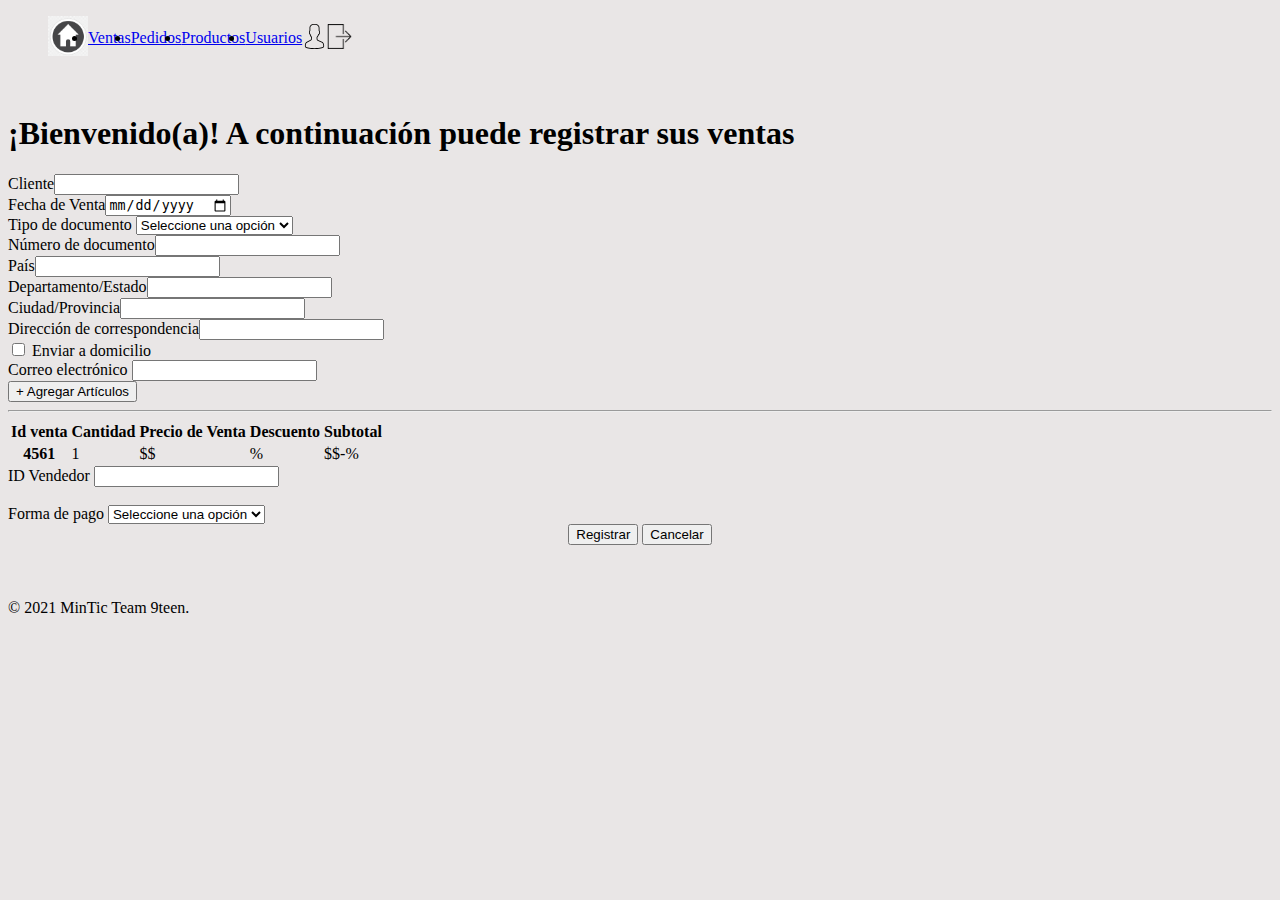
<file: Sprint2/index.html>
<!DOCTYPE html>
<html lang="es">
<head>
    <meta charset="UTF-8">
    <meta http-equiv="X-UA-Compatible" content="IE=edge">
    <meta name="viewport" content="width=device-width, initial-scale=1.0">
    <link href="https://cdn.jsdelivr.net/npm/bootstrap@5.1.1/dist/css/bootstrap.min.css" rel="stylesheet" integrity="sha384-F3w7mX95PdgyTmZZMECAngseQB83DfGTowi0iMjiWaeVhAn4FJkqJByhZMI3AhiU" crossorigin="anonymous">
    <script src="https://cdn.jsdelivr.net/npm/bootstrap@5.1.1/dist/js/bootstrap.bundle.min.js" integrity="sha384-/bQdsTh/da6pkI1MST/rWKFNjaCP5gBSY4sEBT38Q/9RBh9AH40zEOg7Hlq2THRZ" crossorigin="anonymous"></script>
    <script src="https://cdn.jsdelivr.net/npm/@popperjs/core@2.9.3/dist/umd/popper.min.js" integrity="sha384-W8fXfP3gkOKtndU4JGtKDvXbO53Wy8SZCQHczT5FMiiqmQfUpWbYdTil/SxwZgAN" crossorigin="anonymous"></script>
    <script src="https://cdn.jsdelivr.net/npm/bootstrap@5.1.1/dist/js/bootstrap.min.js" integrity="sha384-skAcpIdS7UcVUC05LJ9Dxay8AXcDYfBJqt1CJ85S/CFujBsIzCIv+l9liuYLaMQ/" crossorigin="anonymous"></script>
    <link rel="stylesheet" type="text/css" href="css/style.css">
    <title>MarketPlace</title>
</head>
<body>
    <header>
        <div class=" bg-dark text-white">
          <div class="container align-content-end justify-content-end">
            <ul class="nav col-12 col-lg-auto my-2 justify-content-end my-md-0 text-small">
              <div class="btn btn-lg btn-dark">
                <a  href="index.html" ><img src="img/Iconos/home.png" width="40" height="40" class=rounded >                   
                </a>                 
              </div>
              <li>
                <a href="ventas.html" class="nav-link text-white">
                  <font style="vertical-align: inherit;"><font style="vertical-align: inherit;">
                  Ventas  
                </font></font></a>
              </li>
              <li>
                <a href="#" class="nav-link text-muted">
                  <font style="vertical-align: inherit;"><font style="vertical-align: inherit;">
                  Pedidos
                </font></font></a>
              </li>
              <li>
                <a href="productos.html" class="nav-link text-white">
                  <font style="vertical-align: inherit;"><font style="vertical-align: inherit;">
                  Productos
                </font></font></a>
              </li>
              <li>
                <a href="usuarios.html" class="nav-link text-white">
                  <font style="vertical-align: inherit;"><font style="vertical-align: inherit;">
                  Usuarios
                </font></font></a>
              </li>
              <div class="btn btn-lg btn-dark">
                <a class="btn btn-light text-dark me-2" href="inicioSesionAdmVend.html" ><img src="img/149086-essential-set/svg/user.svg" width="25" height="25" >                   
                </a>                 
              </div>
              <div class="btn btn-lg btn-dark">
                <a class="btn btn-light text-dark me-2" href="https://www.youtube.com/watch?v=dQw4w9WgXcQ" ><img src="img/149086-essential-set/png/exit.png" width="25" height="25" >                   
                </a>                 
              </div>
              </ul>
            </div>
        </div>
        <br>
        <div class="container col-md-7">
          <h1 class="h3 mb-3 fw-normal">¡Bienvenido(a)! A continuación puede registrar sus ventas</h1>
            <form>
              <div class="mb-3">
                  <div class="row">
                      <div class="col">
                          <label for="formGroupExampleInput" class="form-label">Cliente</label><input type="text" class="form-control" id="formGroupExampleInput" placeholder="">
                      </div>
                      <div class="col">
                          <label for="formGroupExampleInput" class="form-label">Fecha de Venta</label><input type="date" class="form-control" id="formGroupExampleInput" placeholder="">
                      </div>
                  </div>
                  <div class="row">
                      <div class="col">
                          <label for="formGroupExampleInput" class="form-label">Tipo de documento</label>
                          <select class="form-select" aria-label="Default select">
                              <option selected>Seleccione una opción</option>
                              <option value="1">Cédula de ciudadanía</option>
                              <option value="2">NIT</option>
                              <option value="3">Cédula de extranjería</option>
                              <option value="3">Pasaporte</option>
                            </select>
                      </div>
                      <div class="col">
                          <label for="formGroupInput" class="form-label">Número de documento</label><input type="number" class="form-control" id="formGroupInput" placeholder="">
                      </div>
                  </div>
                  <div class="row">
                      <div class="col">
                          <label for="formGroupInput" class="form-label">País</label><input type="text" class="form-control" id="formGroupInput" placeholder="">
                      </div>
                      <div class="col">
                          <label for="formGroupInput" class="form-label">Departamento/Estado</label><input type="text" class="form-control" id="formGroupInput" placeholder="">
                      </div>
                      <div class="col">
                          <label for="formGroupInput" class="form-label">Ciudad/Provincia</label><input type="text" class="form-control" id="formGroupInput" placeholder="">
                      </div>
                  </div>
                  <label for="formGroupInput" class="form-label">Dirección de correspondencia</label><input type="text" class="form-control" id="formGroupInput" placeholder="">
                </div>
                <div class="mb-3 form-check">
                  <input type="checkbox" class="form-check-input" id="Check1">
                  <label class="form-check-label" for="Check1">Enviar a domicilio</label>
                </div>
                <label for="Email1" class="form-label">Correo electrónico</label>
                <input type="email" class="form-control" id="Email1" aria-describedby="emailHelp">
                <br>
              
                  <button type="submit" class="btn btn-dark">+ Agregar Artículos</button>
                <br>
                <hr>
                  <div class="container col-12"> 
                    <table class="table">
                      <thead>
                        <tr>
                          <th scope="col">Id venta</th>
                          <th scope="col">Cantidad</th>
                          <th scope="col">Precio de Venta</th>
                          <th scope="col">Descuento</th>
                          <th scope="col">Subtotal</th>
                        </tr>
                      </thead>
                      <tbody>
                        <tr>
                          <th scope="row">4561</th>
                          <td>1</td>
                          <td>$$</td>
                          <td>%</td>
                          <td>$$-%</td>
                        </tr>
                        </tbody>
                    </table>
    
                  </div>
                 
     
                          <div class="container mb-3 col-6">
                              <div class="row">
                                  <div class="col">
                                      <label for="InputPassword1" class="form-label">ID Vendedor</label>
                                      <input type="password" class="form-control" id="InputPassword1">
                                      
                                  </div><br>
                                  <div class="row">
                                    <div class="col">
                                        <label for="formGroupExampleInput" class="form-label">Forma de pago</label>
                                        <select class="form-select" aria-label="Default select">
                                            <option selected>Seleccione una opción</option>
                                            <option value="1">Tarjeta de Crédito</option>
                                            <option value="2">Efectivo</option>
                                            <option value="3">Crédito</option>
                                            <option value="3">PSE</option>
                                          </select>
                                    </div>
                              </div>
                          <!--<div class="mb-3 form-check">
                            <input type="checkbox" class="form-check-input" id="Check1">
                            <label class="form-check-label" for="Check1">Enviar a domicilio</label>!-->
                          </div>
                          <div class="col-md-3"></div>                            
                          </div>
                          <center>
                              <button type="submit" class="btn btn-dark">Registrar</button>
                              <button type="submit" class="btn btn-dark">Cancelar</button>
                          </center>
                           
              </div>
              <br>
              
              
                      <br><br>
                      <div class="row">
                        <div class="col-md-12">  
                          <footer class="d-flex flex-wrap justify-content-center align-items-center">
                            <div class="d-flex align-items-center">
                            <span class="text-muted">© 2021 MinTic Team 9teen.</span>
                            </div>
                          </footer>
                        </div> 
                      </div>  
                      
</body>
</html>
</file>
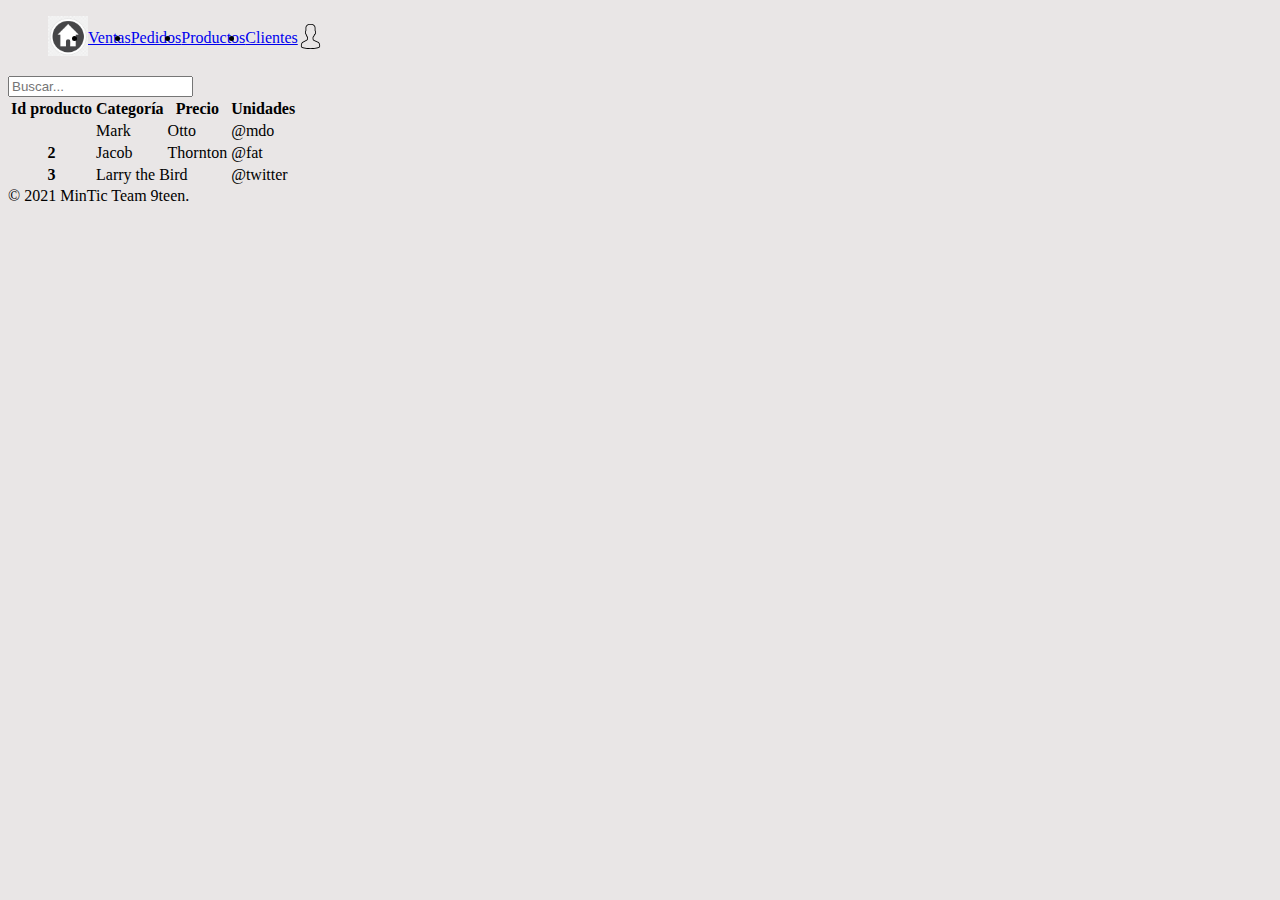
<file: Sprint2/clientes.html>
<!DOCTYPE html>
<html lang="en">
<head>
    <meta charset="UTF-8">
    <meta http-equiv="X-UA-Compatible" content="IE=edge">
    <meta name="viewport" content="width=device-width, initial-scale=1.0">
    <title>Document</title>
    <link href="https://cdn.jsdelivr.net/npm/bootstrap@5.1.1/dist/css/bootstrap.min.css" rel="stylesheet" integrity="sha384-F3w7mX95PdgyTmZZMECAngseQB83DfGTowi0iMjiWaeVhAn4FJkqJByhZMI3AhiU" crossorigin="anonymous">
    <script src="https://cdn.jsdelivr.net/npm/bootstrap@5.1.1/dist/js/bootstrap.bundle.min.js" integrity="sha384-/bQdsTh/da6pkI1MST/rWKFNjaCP5gBSY4sEBT38Q/9RBh9AH40zEOg7Hlq2THRZ" crossorigin="anonymous"></script>
    <script src="https://cdn.jsdelivr.net/npm/@popperjs/core@2.9.3/dist/umd/popper.min.js" integrity="sha384-W8fXfP3gkOKtndU4JGtKDvXbO53Wy8SZCQHczT5FMiiqmQfUpWbYdTil/SxwZgAN" crossorigin="anonymous"></script>
    <script src="https://cdn.jsdelivr.net/npm/bootstrap@5.1.1/dist/js/bootstrap.min.js" integrity="sha384-skAcpIdS7UcVUC05LJ9Dxay8AXcDYfBJqt1CJ85S/CFujBsIzCIv+l9liuYLaMQ/" crossorigin="anonymous"></script>
    <link rel="stylesheet" type="text/css" href="css/style.css">
</head>
<body>
      <header>
          <div class=" bg-dark text-white">
            <div class="container align-content-end justify-content-end">
              <ul class="nav col-12 col-lg-auto my-2 justify-content-end my-md-0 text-small">
                <div class="btn btn-lg btn-dark">
                  <a  href="index.html" ><img src="img/Iconos/home.png" width="40" height="40" class=rounded >                   
                  </a>                 
                </div>
                <li>
                  <a href="ventas.html" class="nav-link text-white">
                    <font style="vertical-align: inherit;"><font style="vertical-align: inherit;">
                    Ventas  
                  </font></font></a>
                </li>
                <li>
                  <a href="#" class="nav-link text-muted">
                    <font style="vertical-align: inherit;"><font style="vertical-align: inherit;">
                    Pedidos
                  </font></font></a>
                </li>
                <li>
                  <a href="productos.html" class="nav-link text-white">
                    <font style="vertical-align: inherit;"><font style="vertical-align: inherit;">
                    Productos
                  </font></font></a>
                </li>
                <li>
                  <a href="clientes.html" class="nav-link text-white">
                    <font style="vertical-align: inherit;"><font style="vertical-align: inherit;">
                    Clientes
                  </font></font></a>
                </li>
                <div class="btn btn-lg btn-dark">
                  <a class="btn btn-light text-dark me-2" href="inicioSesionAdmVend.html" ><img src="img/149086-essential-set/svg/user.svg" width="25" height="25" >                   
                  </a>                 
                </div>

                </ul>
              </div>
          </div>
          <div class="px-3 py-2 border-bottom mb-3">
            <div class="container d-flex flex-wrap justify-content-md-start">
              <form class="col-12 col-lg-auto mb-2 mb-lg-0 me-lg-auto">
                <input type="search" class="mark-filter" placeholder="Buscar...">
              </form>
            </div>
          </div>
        </header>
        <div class="container">
          <table class="table table-dark table-borderless">
              <thead>
                  <tr>
                    <th scope="col">Id producto</th>
                    <th scope="col">Categoría</th>
                    <th scope="col">Precio</th>
                    <th scope="col">Unidades</th>
                  </tr>
                </thead>
                <tbody>
                  <tr>
                    <th scope="row" input="text"></th>
                    <td>Mark</td>
                    <td>Otto</td>
                    <td>@mdo</td>
                  </tr>
                  <tr>
                    <th scope="row">2</th>
                    <td>Jacob</td>
                    <td>Thornton</td>
                    <td>@fat</td>
                  </tr>
                  <tr>
                    <th scope="row">3</th>
                    <td colspan="2">Larry the Bird</td>
                    <td>@twitter</td>
                  </tr>
                </tbody>
            </table>
        </div>
        <div class="row">
          <div class="col-md-12">  
            <footer class="d-flex flex-wrap justify-content-center align-items-center">
              <div class="d-flex align-items-center">
              <span class="text-muted">© 2021 MinTic Team 9teen.</span>
              </div>
            </footer>
          </div> 
        </div> 
</body>
</html>
</file>
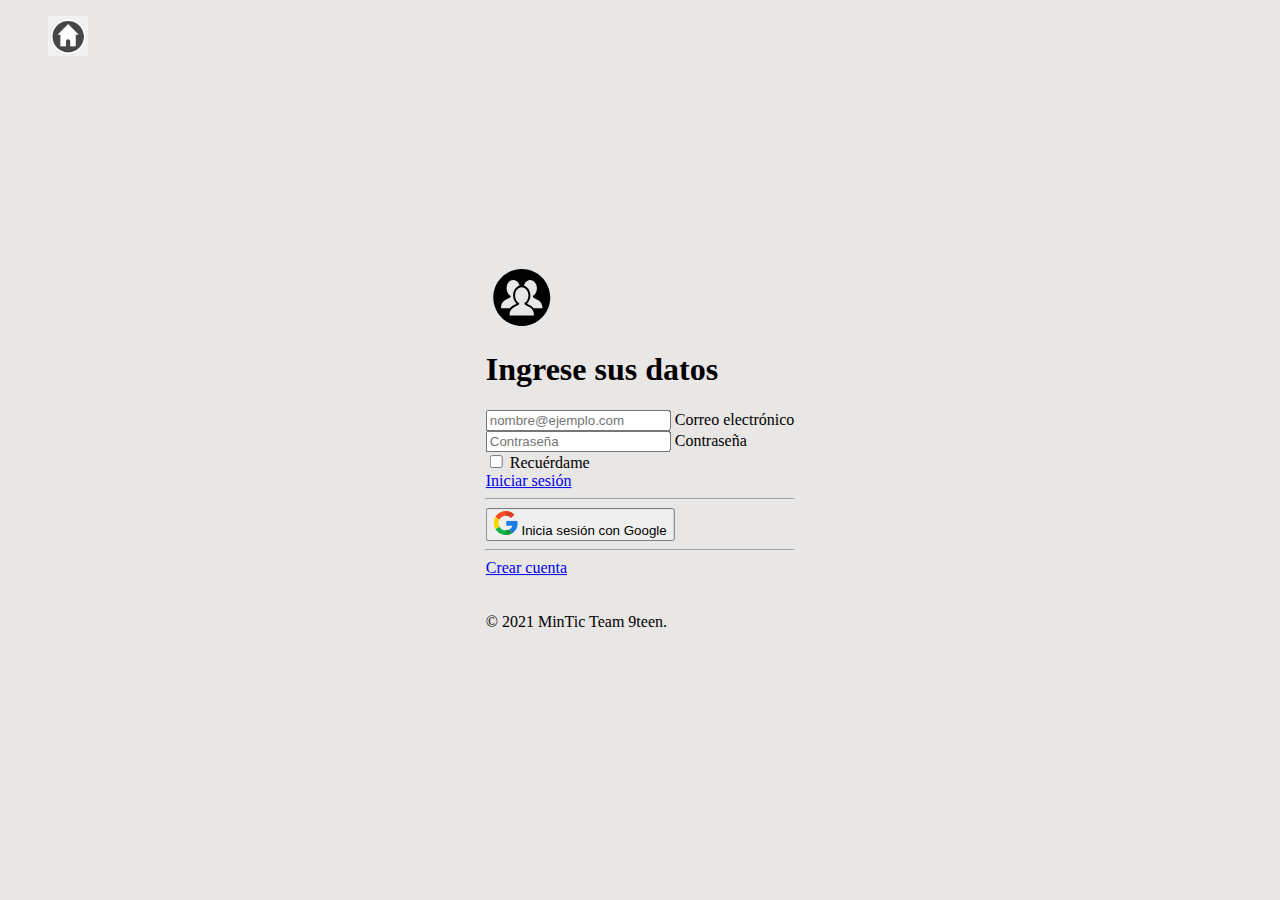
<file: Sprint2/inicioSesionAdmVend.html>
<!DOCTYPE html>
<html lang="es">
<head>
    <meta charset="UTF-8">
    <meta http-equiv="X-UA-Compatible" content="IE=edge">
    <meta name="viewport" content="width=device-width, initial-scale=1.0">
    <link href="https://cdn.jsdelivr.net/npm/bootstrap@5.1.1/dist/css/bootstrap.min.css" rel="stylesheet" integrity="sha384-F3w7mX95PdgyTmZZMECAngseQB83DfGTowi0iMjiWaeVhAn4FJkqJByhZMI3AhiU" crossorigin="anonymous">
    <script src="https://cdn.jsdelivr.net/npm/bootstrap@5.1.1/dist/js/bootstrap.bundle.min.js" integrity="sha384-/bQdsTh/da6pkI1MST/rWKFNjaCP5gBSY4sEBT38Q/9RBh9AH40zEOg7Hlq2THRZ" crossorigin="anonymous"></script>
    <script src="https://cdn.jsdelivr.net/npm/@popperjs/core@2.9.3/dist/umd/popper.min.js" integrity="sha384-W8fXfP3gkOKtndU4JGtKDvXbO53Wy8SZCQHczT5FMiiqmQfUpWbYdTil/SxwZgAN" crossorigin="anonymous"></script>
    <script src="https://cdn.jsdelivr.net/npm/bootstrap@5.1.1/dist/js/bootstrap.min.js" integrity="sha384-skAcpIdS7UcVUC05LJ9Dxay8AXcDYfBJqt1CJ85S/CFujBsIzCIv+l9liuYLaMQ/" crossorigin="anonymous"></script>
    <link rel="stylesheet" type="text/css" href="css/style.css">
    <title>MarketPlace</title>
</head>
<body>
  <header>
    <div class="px-3 py-0 bg-dark text-white">
      <div class="container">
        <div class="d-flex flex-wrap align-content-end justify-content-end justify-content-end">
          <ul class="nav col-12 col-lg-auto my-2 justify-content-end my-md-0 text-small">
           
            <div class="btn btn-lg btn-dark">
              <a href="index.html" ><img src="img/Iconos/home.png" width="40" height="40" class=rounded >                   
              </a>                 
            </div>
          </div>
              </ul> 
            </div>
          </ul>
        </div>
    </div>
  </header>
  <main class="text-center">    
    <div class="form-signin justify-content-center align-items-center">
          <form>
            <img class="mb-4"  src="img/181501-interface/svg/046-group.svg" alt="Imagen" width="72" height="57">
            <h1 class="h3 mb-3 fw-normal"><font style="vertical-align: inherit;"><font style="vertical-align: inherit;">Ingrese sus datos</font></font></h1>
        
            <div class="form-floating">
              <input type="email" class="form-control" id="floatingInput" placeholder="nombre@ejemplo.com">
              <label for="floatingInput"><font style="vertical-align: inherit;"><font style="vertical-align: inherit;">Correo electrónico</font></font></label>
            </div>
            <div class="form-floating">
              <input type="password" class="form-control" id="floatingPassword" placeholder="Contraseña">
              <label for="floatingPassword"><font style="vertical-align: inherit;"><font style="vertical-align: inherit;">Contraseña</font></font></label>
            </div>
            <div class="checkbox mb-3">
              <label>
                <input type="checkbox" value="remember-me"><font style="vertical-align: inherit;"><font style="vertical-align: inherit;"> Recuérdame
              </font></font></label>
            </div>
            <a class="w-100 btn btn-lg btn-dark" href="index.html"><font style="vertical-align: inherit;"><font style="vertical-align: inherit;">Iniciar sesión</font></font></a>
            <hr>
            <button class="w-100 btn btn-lg btn-dark" type="submit"><font style="vertical-align: inherit;"><font style="vertical-align: inherit;"><img src="img/181501-interface/svg/google.svg "  width="24" height="24"> Inicia sesión con Google</font></font></button>
            <hr>
            <a class="w-100 btn btn-lg btn-dark" href="registro.html"><font style="vertical-align: inherit;"><font style="vertical-align: inherit;">Crear cuenta</font></font></a>
          </form>
    </div>
    <br>
    <br>
    <div class="row">
      <div class="col-md-12">  
        <footer class="d-flex flex-wrap justify-content-center align-items-center">
          <div class="d-flex align-items-center">
          <span class="text-muted">© 2021 MinTic Team 9teen.</span>
          </div>
        </footer>
      </div> 
    </div> 
    </main>
</body>
</html>
</file>
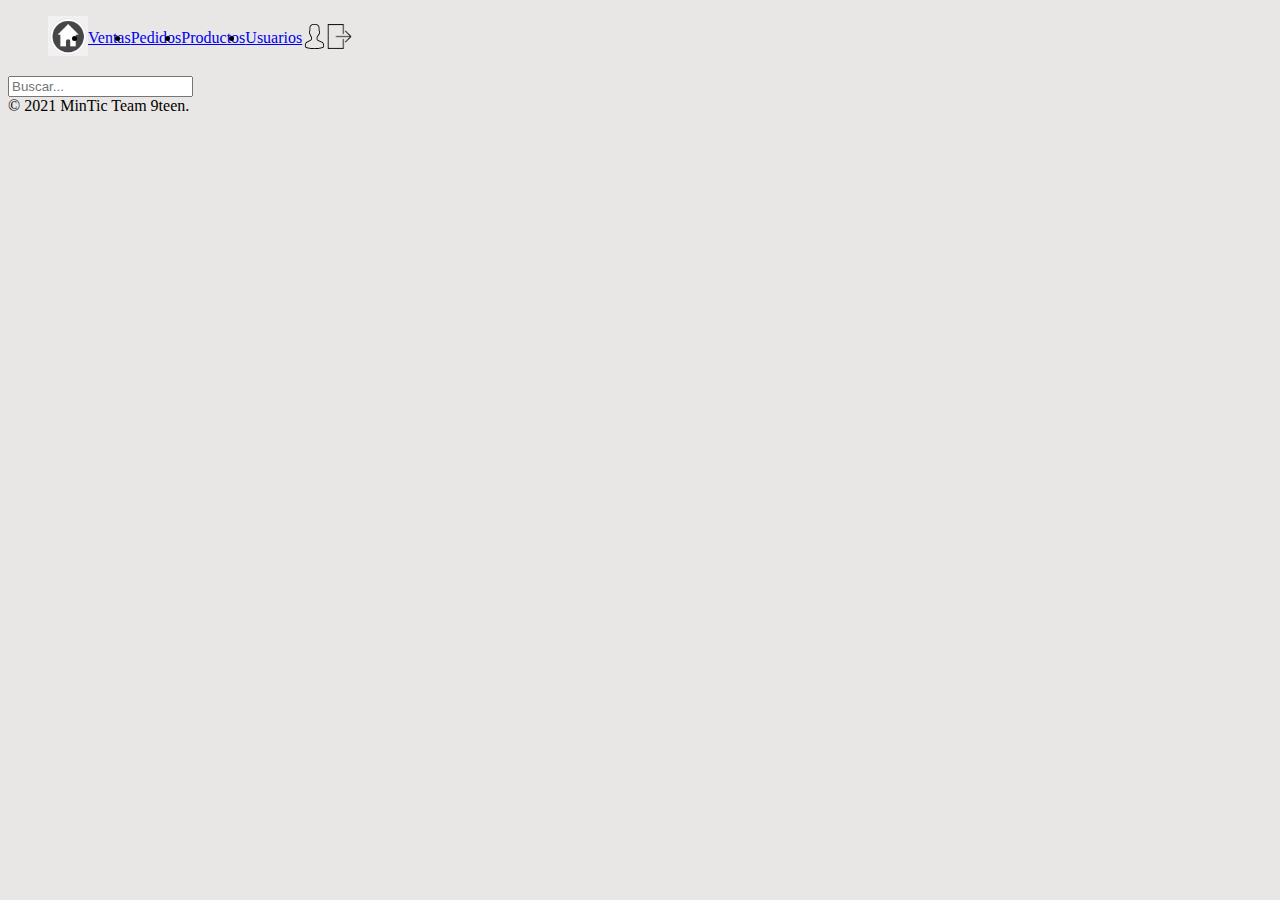
<file: Sprint2/productos.html>
<!DOCTYPE html>
<html lang="es">
<head>
    <meta charset="UTF-8">
    <meta http-equiv="X-UA-Compatible" content="IE=edge">
    <meta name="viewport" content="width=device-width, initial-scale=1.0">
    <link href="https://cdn.jsdelivr.net/npm/bootstrap@5.1.1/dist/css/bootstrap.min.css" rel="stylesheet" integrity="sha384-F3w7mX95PdgyTmZZMECAngseQB83DfGTowi0iMjiWaeVhAn4FJkqJByhZMI3AhiU" crossorigin="anonymous">
    <script src="https://cdn.jsdelivr.net/npm/bootstrap@5.1.1/dist/js/bootstrap.bundle.min.js" integrity="sha384-/bQdsTh/da6pkI1MST/rWKFNjaCP5gBSY4sEBT38Q/9RBh9AH40zEOg7Hlq2THRZ" crossorigin="anonymous"></script>
    <script src="https://cdn.jsdelivr.net/npm/@popperjs/core@2.9.3/dist/umd/popper.min.js" integrity="sha384-W8fXfP3gkOKtndU4JGtKDvXbO53Wy8SZCQHczT5FMiiqmQfUpWbYdTil/SxwZgAN" crossorigin="anonymous"></script>
    <script src="https://cdn.jsdelivr.net/npm/bootstrap@5.1.1/dist/js/bootstrap.min.js" integrity="sha384-skAcpIdS7UcVUC05LJ9Dxay8AXcDYfBJqt1CJ85S/CFujBsIzCIv+l9liuYLaMQ/" crossorigin="anonymous"></script>
    <link rel="stylesheet" type="text/css" href="css/style.css">
    <title>MarketPlace</title>
</head>
<body>
    <header>
        <div class=" bg-dark text-white">
          <div class="container align-content-end justify-content-end">
            <ul class="nav col-12 col-lg-auto my-2 justify-content-end my-md-0 text-small">
              <div class="btn btn-lg btn-dark">
                <a  href="index.html" ><img src="img/Iconos/home.png" width="40" height="40" class=rounded >                   
                </a>                 
              </div>
              <li>
                <a href="ventas.html" class="nav-link text-white">
                  <font style="vertical-align: inherit;"><font style="vertical-align: inherit;">
                  Ventas  
                </font></font></a>
              </li>
              <li>
                <a href="#" class="nav-link text-muted">
                  <font style="vertical-align: inherit;"><font style="vertical-align: inherit;">
                  Pedidos
                </font></font></a>
              </li>
              <li>
                <a href="#" class="nav-link text-white">
                  <font style="vertical-align: inherit;"><font style="vertical-align: inherit;">
                  Productos
                </font></font></a>
              </li>
              <li>
                <a href="usuarios.html" class="nav-link text-white">
                  <font style="vertical-align: inherit;"><font style="vertical-align: inherit;">
                  Usuarios
                </font></font></a>
              </li>
              <div class="btn btn-lg btn-dark">
                <a class="btn btn-light text-dark me-2" href="inicioSesionAdmVend.html" ><img src="img/149086-essential-set/svg/user.svg" width="25" height="25" >                   
                </a>                 
              </div>
              <div class="btn btn-lg btn-dark">
                <a class="btn btn-light text-dark me-2" href="https://www.youtube.com/watch?v=dQw4w9WgXcQ" ><img src="img/149086-essential-set/png/exit.png" width="25" height="25" >                   
                </a>                 
              </div>

              </ul>
            </div>
        </div>
        <div class="px-3 py-2 border-bottom mb-3">
          <div class="container d-flex flex-wrap justify-content-md-start">          
            <input type="search" class="mark-filter col-6" placeholder="Buscar...">
              <br>          
          </div>
        </div>
      </header>

<!-- INSERTAR AQUÍ LÍNEAS PARA PRODUCTOS -->



      <div class="row">
        <div class="col-md-12">  
          <footer class="d-flex flex-wrap justify-content-center align-items-center">
            <div class="d-flex align-items-center">
            <span class="text-muted">© 2021 MinTic Team 9teen.</span>
            </div>
          </footer>
        </div> 
      </div>   
</body>
</html>
</file>
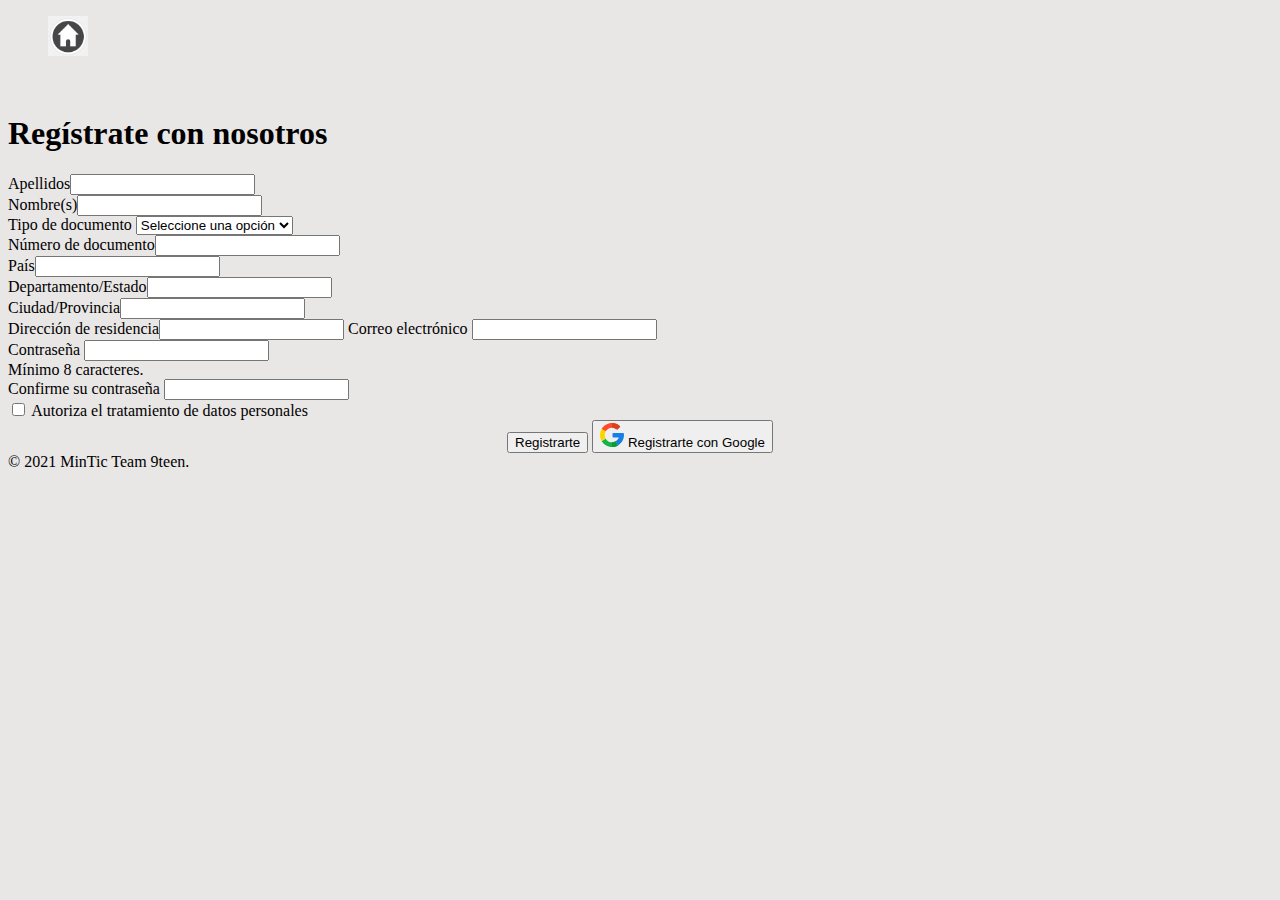
<file: Sprint2/registro.html>
<!DOCTYPE html>
<html lang="es">
<head>
    <meta charset="UTF-8">
    <meta http-equiv="X-UA-Compatible" content="IE=edge">
    <meta name="viewport" content="width=device-width, initial-scale=1.0">
    <link href="https://cdn.jsdelivr.net/npm/bootstrap@5.1.1/dist/css/bootstrap.min.css" rel="stylesheet" integrity="sha384-F3w7mX95PdgyTmZZMECAngseQB83DfGTowi0iMjiWaeVhAn4FJkqJByhZMI3AhiU" crossorigin="anonymous">
    <script src="https://cdn.jsdelivr.net/npm/bootstrap@5.1.1/dist/js/bootstrap.bundle.min.js" integrity="sha384-/bQdsTh/da6pkI1MST/rWKFNjaCP5gBSY4sEBT38Q/9RBh9AH40zEOg7Hlq2THRZ" crossorigin="anonymous"></script>
    <script src="https://cdn.jsdelivr.net/npm/@popperjs/core@2.9.3/dist/umd/popper.min.js" integrity="sha384-W8fXfP3gkOKtndU4JGtKDvXbO53Wy8SZCQHczT5FMiiqmQfUpWbYdTil/SxwZgAN" crossorigin="anonymous"></script>
    <script src="https://cdn.jsdelivr.net/npm/bootstrap@5.1.1/dist/js/bootstrap.min.js" integrity="sha384-skAcpIdS7UcVUC05LJ9Dxay8AXcDYfBJqt1CJ85S/CFujBsIzCIv+l9liuYLaMQ/" crossorigin="anonymous"></script>
    <link rel="stylesheet" type="text/css" href="css/style.css">
    <title>MarketPlace</title>
    <script src="js/main.js"></script>
</head>
<body>
    <header>
        <div class="px-3 py-0 bg-dark text-white">
          <div class="container">
            <div class="d-flex flex-wrap align-content-end justify-content-end justify-content-end">
              <ul class="nav col-12 col-lg-auto my-2 justify-content-end my-md-0 text-small">
                <div class="btn btn-lg btn-dark">
                    <a href="index.html" ><img src="img/Iconos/home.png" width="40" height="40" class=rounded >                   
                    </a>                 
                  </div>
              </div>
                  </ul> 
                </div>
              </ul>
            </div>
        </div>
    </header>
    <br>
    <div class="container"> 
        <div class="row">
            <div class="col-12 col-lg-8">
                <h1 class="h3 mb-3 fw-normal"><font style="vertical-align: inherit;"><font style="vertical-align: inherit;"> Regístrate con nosotros </font></font></h1>
                    <form class="markform">
                        <div class="mb-3">
                            <div class="row">
                                <div class="col">
                                    <label for="formGroupExampleInput" class="form-label">Apellidos</label><input type="text" class="form-control" id="formGroupExampleInput" placeholder="">
                                </div>
                                <div class="col">
                                    <label for="formGroupExampleInput" class="form-label">Nombre(s)</label><input type="text" class="form-control" id="formGroupExampleInput" placeholder="">
                                </div>
                            </div>
                            <div class="row">
                                <div class="col">
                                    <label for="formGroupExampleInput" class="form-label">Tipo de documento</label>
                                    <select class="form-select" aria-label="Default select">
                                        <option selected>Seleccione una opción</option>
                                        <option value="1">Cédula de ciudadanía</option>
                                        <option value="2">Tarjeta de identidad</option>
                                        <option value="3">Cédula de extranjería</option>
                                        <option value="3">Pasaporte</option>
                                      </select>
                                </div>
                                <div class="col">
                                    <label for="formGroupInput" class="form-label">Número de documento</label><input type="number" class="form-control" id="formGroupInput" placeholder="">
                                </div>
                            </div>
                            <div class="row">
                                <div class="col">
                                    <label for="formGroupInput" class="form-label">País</label><input type="text" class="form-control" id="formGroupInput" placeholder="">
                                </div>
                                <div class="col">
                                    <label for="formGroupInput" class="form-label">Departamento/Estado</label><input type="text" class="form-control" id="formGroupInput" placeholder="">
                                </div>
                                <div class="col">
                                    <label for="formGroupInput" class="form-label">Ciudad/Provincia</label><input type="text" class="form-control" id="formGroupInput" placeholder="">
                                </div>
                            </div>
                            <label for="formGroupInput" class="form-label">Dirección de residencia</label><input type="text" class="form-control" id="formGroupInput" placeholder="">
                          <label for="Email1" class="form-label">Correo electrónico</label>
                          <input type="email" class="form-control" id="Email1" aria-describedby="emailHelp">
                        </div>
                        <div class="mb-3">
                            <div class="row">
                                <div class="col">
                                    <label for="InputPassword1" class="form-label">Contraseña</label>
                                    <input type="password" class="form-control" id="InputPassword1">
                                    <div id="emailHelp" class="form-text">Mínimo 8 caracteres.</div>
                                </div>
                                <div class="col">   
                                    <label for="InputPassword1" class="form-label">Confirme su contraseña</label>
                                    <input type="password" class="form-control" id="InputPassword1">
                                </div> 
                            </div>
                        <div class="mb-3 form-check">
                          <input type="checkbox" class="form-check-input" id="Check1">
                          <label class="form-check-label" for="Check1">Autoriza el tratamiento de datos personales</label>
                        </div>
                        <div class="col-lg-12">
                            <center>
                                <button type="submit" class="btn btn-dark">Registrarte</button>
                                <button class="btn btn-sm btn-dark" type="submit"><font style="vertical-align: inherit;"><font style="vertical-align: inherit;"><img src="img/181501-interface/svg/google.svg "  width="24" height="24"> Registrarte con Google</font></font></button>
                            </center>    
                        </div>
                    </div>                    
                      </form>

            </div>
        </div>
                    
                </div>
            </div>
        </div>      
    </div>  
 </div>
 <div class="row">
    <div class="col-md-12">  
      <footer class="d-flex flex-wrap justify-content-center align-items-center">
        <div class="d-flex align-items-center">
        <span class="text-muted">© 2021 MinTic Team 9teen.</span>
        </div>
      </footer>
    </div> 
  </div> 
</body>
</html>
</file>
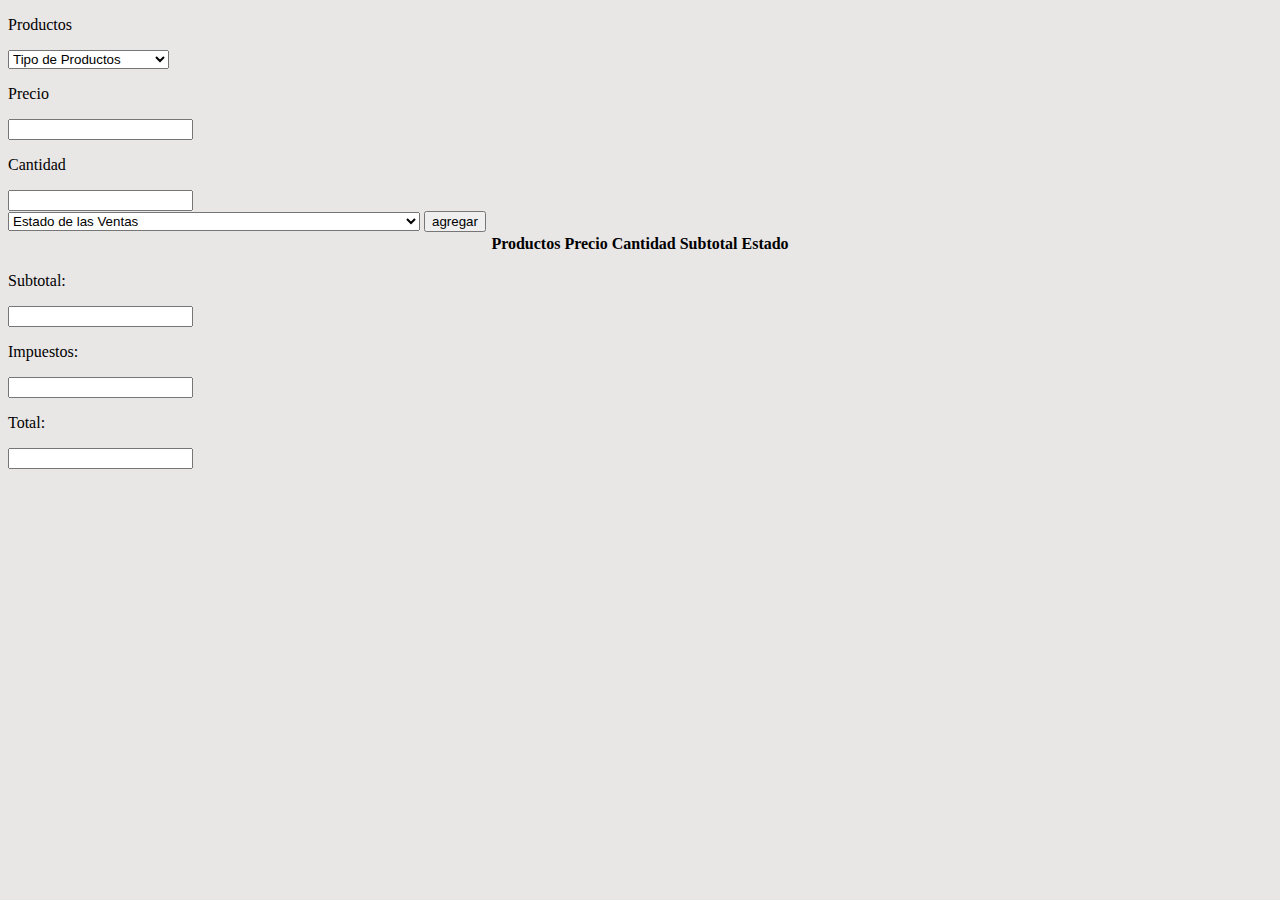
<file: Sprint2/registro_ventas.html>
<!DOCTYPE html>
<html lang="es">
    <meta charset="UTF-8">
    <meta name="viewport" content="width=device-width, initial-scale=1.0">
    <meta http-equiv="X-UA-Compatible" content="IE=edge">
    <link href="https://cdn.jsdelivr.net/npm/bootstrap@5.1.1/dist/css/bootstrap.min.css" rel="stylesheet" integrity="sha384-F3w7mX95PdgyTmZZMECAngseQB83DfGTowi0iMjiWaeVhAn4FJkqJByhZMI3AhiU" crossorigin="anonymous">
    <script src="https://cdn.jsdelivr.net/npm/bootstrap@5.1.1/dist/js/bootstrap.bundle.min.js" integrity="sha384-/bQdsTh/da6pkI1MST/rWKFNjaCP5gBSY4sEBT38Q/9RBh9AH40zEOg7Hlq2THRZ" crossorigin="anonymous"></script>
    <script src="https://cdn.jsdelivr.net/npm/@popperjs/core@2.9.3/dist/umd/popper.min.js" integrity="sha384-W8fXfP3gkOKtndU4JGtKDvXbO53Wy8SZCQHczT5FMiiqmQfUpWbYdTil/SxwZgAN" crossorigin="anonymous"></script>
    <script src="https://cdn.jsdelivr.net/npm/bootstrap@5.1.1/dist/js/bootstrap.min.js" integrity="sha384-skAcpIdS7UcVUC05LJ9Dxay8AXcDYfBJqt1CJ85S/CFujBsIzCIv+l9liuYLaMQ/" crossorigin="anonymous"></script>
    <link rel="stylesheet" type="text/css" href="css/style.css">
    <title>MarketPlace</title>
</head>
<body><div id = "Padre">
    <thead>
     <div id = "div1">
     <p>Productos</P>
     <select id = "productos" class="caja">
      <option value = ""> Tipo de Productos
      <option value = "Productos1">Productos1<Productos/option>
      <option value = "Productos2">Productos2<Productos/option>
      </select>
    </div>
    <div id = "div2">
     <p>Precio</p>
     <input type = "text" id ="Precio" class="caja">
    </div>
    <div id = "div3">
     <p>Cantidad</p>
     <input type = "text" id ="Cantidad" class="caja">
    </div>
    </thead>

     </div>
     <select id = "Estado" class="caja">
     <option value = ""> Estado de las Ventas
     <option value = "Pagado pendiente de envio"> Pagado pedniente de envio <Estado>
     <option value = "Pendiente de Pago"> Pendiente de Pago <Estado>
     <option value = "Pagado y enviado"> Pagado y enviado <Estado>
     </select>
     <button type = "button" name = "button" = id "buttton" onclick = "agregar()"> agregar</button>
      <table id = "info" style = "margin: 0 auto;">
       <thead>
      <tr>
       <th>Productos</th>
       <th>Precio</th>
       <th>Cantidad</th>
       <th>Subtotal</th>
       <th>Estado</th>
     </tr>
     </thead> 
    </table>
    <div  id= "asd"><div>
     <p>Subtotal:</p>
     <input type = "text id= "Subtotal" class = "caja">
    </div>
    <div>
     <p>Impuestos:</p>
     <input type = "text" id= "Impuestos" class = "caja">
     <p>Total:</p>
     <input type = "text" id= "Total" class = "caja">
    </div>
</file>
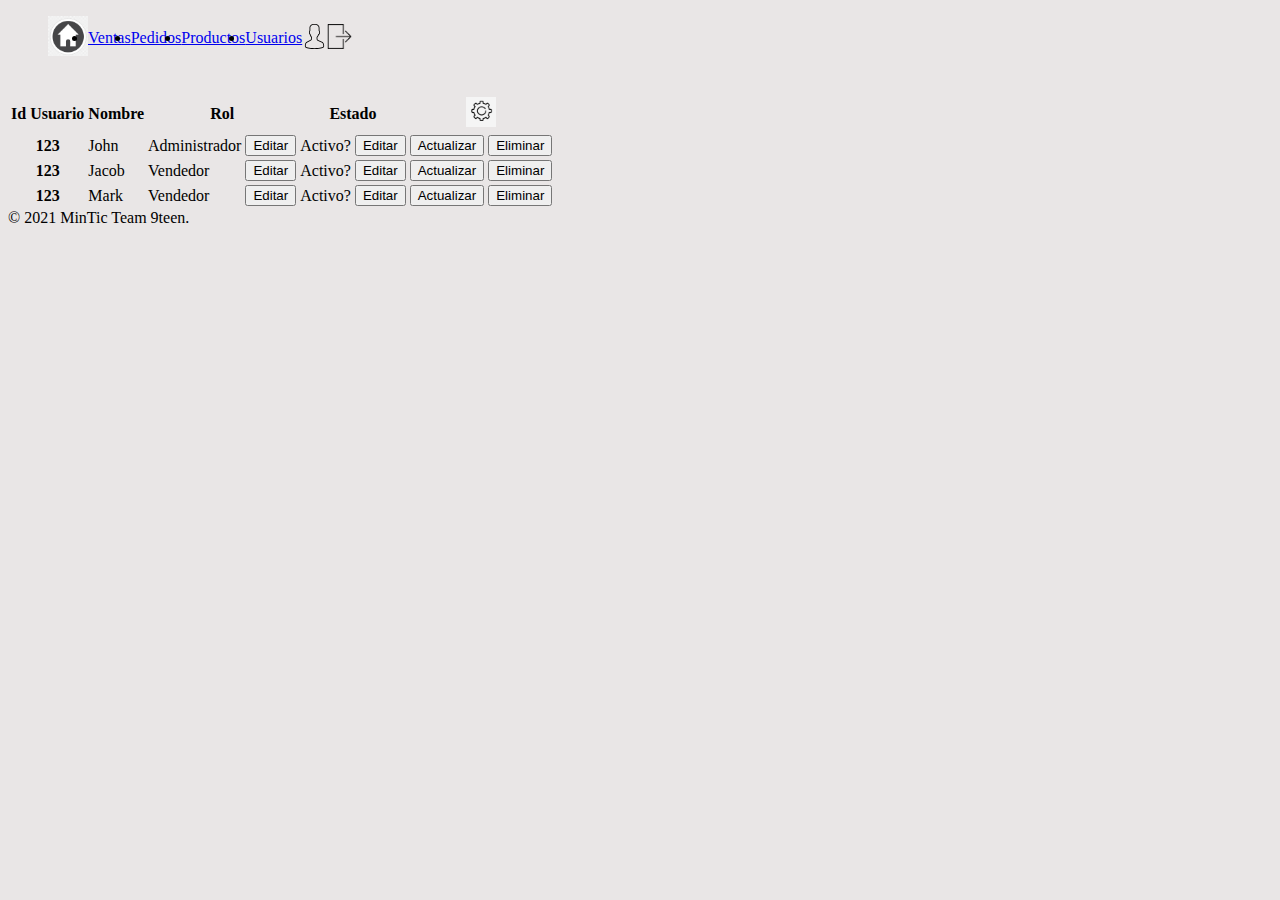
<file: Sprint2/usuarios.html>
<!DOCTYPE html>
<html lang="en">
<head>
    <meta charset="UTF-8">
    <meta http-equiv="X-UA-Compatible" content="IE=edge">
    <meta name="viewport" content="width=device-width, initial-scale=1.0">
    <link href="https://cdn.jsdelivr.net/npm/bootstrap@5.1.1/dist/css/bootstrap.min.css" rel="stylesheet" integrity="sha384-F3w7mX95PdgyTmZZMECAngseQB83DfGTowi0iMjiWaeVhAn4FJkqJByhZMI3AhiU" crossorigin="anonymous">
    <script src="https://cdn.jsdelivr.net/npm/bootstrap@5.1.1/dist/js/bootstrap.bundle.min.js" integrity="sha384-/bQdsTh/da6pkI1MST/rWKFNjaCP5gBSY4sEBT38Q/9RBh9AH40zEOg7Hlq2THRZ" crossorigin="anonymous"></script>
    <script src="https://cdn.jsdelivr.net/npm/@popperjs/core@2.9.3/dist/umd/popper.min.js" integrity="sha384-W8fXfP3gkOKtndU4JGtKDvXbO53Wy8SZCQHczT5FMiiqmQfUpWbYdTil/SxwZgAN" crossorigin="anonymous"></script>
    <script src="https://cdn.jsdelivr.net/npm/bootstrap@5.1.1/dist/js/bootstrap.min.js" integrity="sha384-skAcpIdS7UcVUC05LJ9Dxay8AXcDYfBJqt1CJ85S/CFujBsIzCIv+l9liuYLaMQ/" crossorigin="anonymous"></script>
    <link rel="stylesheet" type="text/css" href="css/style.css">
    <title>MarketPlace</title>
</head>
<body>
      <header>
          <div class=" bg-dark text-white">
            <div class="container align-content-end justify-content-end">
              <ul class="nav col-12 col-lg-auto my-2 justify-content-end my-md-0 text-small">
                <div class="btn btn-lg btn-dark">
                  <a  href="index.html" ><img src="img/Iconos/home.png" width="40" height="40" class=rounded >                   
                  </a>                 
                </div>
                <li>
                  <a href="ventas.html" class="nav-link text-white">
                    <font style="vertical-align: inherit;"><font style="vertical-align: inherit;">
                    Ventas  
                  </font></font></a>
                </li>
                <li>
                  <a href="#" class="nav-link text-muted">
                    <font style="vertical-align: inherit;"><font style="vertical-align: inherit;">
                    Pedidos
                  </font></font></a>
                </li>
                <li>
                  <a href="productos.html" class="nav-link text-white">
                    <font style="vertical-align: inherit;"><font style="vertical-align: inherit;">
                    Productos
                  </font></font></a>
                </li>
                <li>
                  <a href="usuarios.html" class="nav-link text-white">
                    <font style="vertical-align: inherit;"><font style="vertical-align: inherit;">
                    Usuarios
                  </font></font></a>
                </li>
                <div class="btn btn-lg btn-dark">
                  <a class="btn btn-light text-dark me-2" href="inicioSesionAdmVend.html" ><img src="img/149086-essential-set/svg/user.svg" width="25" height="25" >                   
                  </a>                 
                </div>
                <div class="btn btn-lg btn-dark">
                  <a class="btn btn-light text-dark me-2" href="https://www.youtube.com/watch?v=dQw4w9WgXcQ" ><img src="img/149086-essential-set/png/exit.png" width="25" height="25" >                   
                  </a>                 
                </div>

                </ul>
              </div>
          </div>
       
        </header> 
        <br>
        <div class="container">
          <table class="table table-dark table-borderless">
              <thead>
                  <tr>
                    <th scope="col">Id Usuario</th>
                    <th scope="col">Nombre</th>
                    <th colspan="2" scope="col">Rol</th>
                    <th colspan="2" scope="col">Estado</th>
                    <th scope="col">  <img class="rounded" src="img/Iconos/config.jpg" width="30" height="30"></th>
                  </tr>
                </thead>
                <tbody>
                  <tr>
                    <th scope="row">123</th>
                    <td>John</td>
                    <td>Administrador </td>
                    <td><button type="submit" class="btn btn-light">Editar</button></td>
                    <td> Activo? </td>
                    <td><button type="submit" class="btn btn-light">Editar</button></td>
                    <td><button type="submit" class="btn btn-light">Actualizar</button>  <button type="submit" class="btn btn-light">Eliminar</button></td>
                  </tr>
                  <tr>
                    <th scope="row">123</th>
                    <td>Jacob</td>
                    <td>Vendedor</td>
                    <td><button type="submit" class="btn btn-light">Editar</button></td>
                    <td> Activo?</td>
                    <td><button type="submit" class="btn btn-light">Editar</button></td>
                    <td><button type="submit" class="btn btn-light">Actualizar</button>  <button type="submit" class="btn btn-light">Eliminar</button></td>
                  </tr>
                  <tr>
                    <th scope="row">123</th>
                    <td>Mark</td>
                    <td>Vendedor</td>
                    <td><button type="submit" class="btn btn-light">Editar</button></td>
                    <td> Activo?</td>
                    <td><button type="submit" class="btn btn-light">Editar</button></td>
                    <td><button type="submit" class="btn btn-light">Actualizar</button>  <button type="submit" class="btn btn-light">Eliminar</button></td>
                  </tr>
                </tbody>
            </table>
        </div>
        <div class="row">
          <div class="col-md-12">  
            <footer class="d-flex flex-wrap justify-content-center align-items-center">
              <div class="d-flex align-items-center">
              <span class="text-muted">© 2021 MinTic Team 9teen.</span>
              </div>
            </footer>
          </div> 
        </div> 
</body>
</html>
</file>
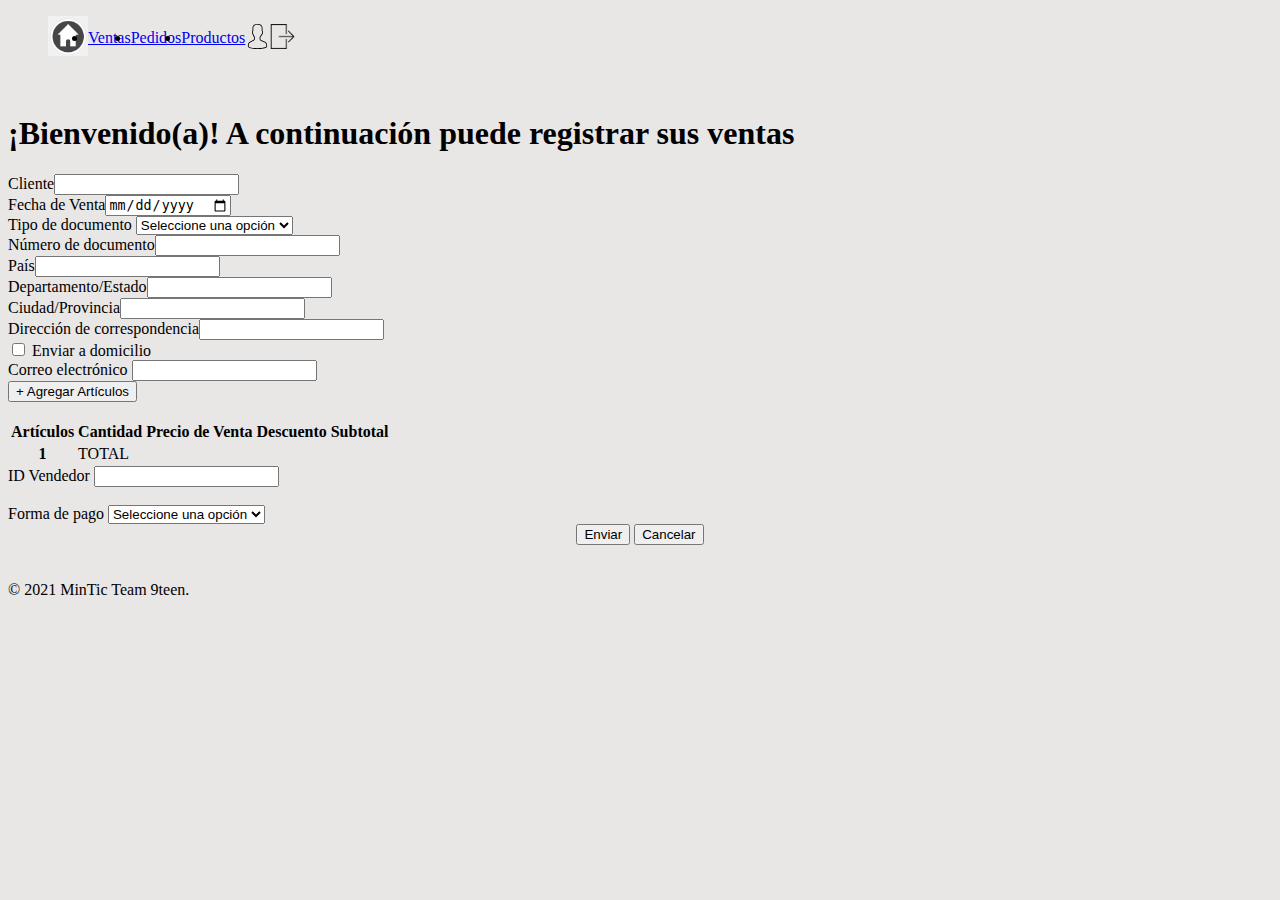
<file: Sprint2/vendedor.html>
<!DOCTYPE html>
<html lang="es">
<head>
    <meta charset="UTF-8">
    <meta http-equiv="X-UA-Compatible" content="IE=edge">
    <meta name="viewport" content="width=device-width, initial-scale=1.0">
    <link href="https://cdn.jsdelivr.net/npm/bootstrap@5.1.1/dist/css/bootstrap.min.css" rel="stylesheet" integrity="sha384-F3w7mX95PdgyTmZZMECAngseQB83DfGTowi0iMjiWaeVhAn4FJkqJByhZMI3AhiU" crossorigin="anonymous">
    <script src="https://cdn.jsdelivr.net/npm/bootstrap@5.1.1/dist/js/bootstrap.bundle.min.js" integrity="sha384-/bQdsTh/da6pkI1MST/rWKFNjaCP5gBSY4sEBT38Q/9RBh9AH40zEOg7Hlq2THRZ" crossorigin="anonymous"></script>
    <script src="https://cdn.jsdelivr.net/npm/@popperjs/core@2.9.3/dist/umd/popper.min.js" integrity="sha384-W8fXfP3gkOKtndU4JGtKDvXbO53Wy8SZCQHczT5FMiiqmQfUpWbYdTil/SxwZgAN" crossorigin="anonymous"></script>
    <script src="https://cdn.jsdelivr.net/npm/bootstrap@5.1.1/dist/js/bootstrap.min.js" integrity="sha384-skAcpIdS7UcVUC05LJ9Dxay8AXcDYfBJqt1CJ85S/CFujBsIzCIv+l9liuYLaMQ/" crossorigin="anonymous"></script>
    <link rel="stylesheet" type="text/css" href="css/style.css">
    <title>MarketPlace</title>
</head>
<body>
    <header>
        <div class=" bg-dark text-white">
          <div class="container align-content-end justify-content-end">
            <ul class="nav col-12 col-lg-auto my-2 justify-content-end my-md-0 text-small">
              <div class="btn btn-lg btn-dark">
                <a  href="index.html" ><img src="img/Iconos/home.png" width="40" height="40" class=rounded >                   
                </a>                 
              </div>
              <li>
                <a href="ventas.html" class="nav-link text-white">
                  <font style="vertical-align: inherit;"><font style="vertical-align: inherit;">
                  Ventas  
                </font></font></a>
              </li>
              <li>
                <a href="#" class="nav-link text-muted">
                  <font style="vertical-align: inherit;"><font style="vertical-align: inherit;">
                  Pedidos
                </font></font></a>
              </li>
              <li>
                <a href="productos.html" class="nav-link text-white">
                  <font style="vertical-align: inherit;"><font style="vertical-align: inherit;">
                  Productos
                </font></font></a>
              </li>
              <div class="btn btn-lg btn-dark">
                <a class="btn btn-light text-dark me-2" href="inicioSesionAdmVend.html" ><img src="img/149086-essential-set/svg/user.svg" width="25" height="25" >                   
                </a>                 
              </div>
              <div class="btn btn-lg btn-dark">
                <a class="btn btn-light text-dark me-2" href="https://www.youtube.com/watch?v=dQw4w9WgXcQ" ><img src="img/149086-essential-set/png/exit.png" width="25" height="25" >                   
                </a>                 
              </div>
              </ul>
            </div>
        </div>
        <br>
        <div class="container col-md-7">
          <h1 class="h3 mb-3 fw-normal">¡Bienvenido(a)! A continuación puede registrar sus ventas</h1>
            <form>
              <div class="mb-3">
                  <div class="row">
                      <div class="col">
                          <label for="formGroupExampleInput" class="form-label">Cliente</label><input type="text" class="form-control" id="formGroupExampleInput" placeholder="">
                      </div>
                      <div class="col">
                          <label for="formGroupExampleInput" class="form-label">Fecha de Venta</label><input type="date" class="form-control" id="formGroupExampleInput" placeholder="">
                      </div>
                  </div>
                  <div class="row">
                      <div class="col">
                          <label for="formGroupExampleInput" class="form-label">Tipo de documento</label>
                          <select class="form-select" aria-label="Default select">
                              <option selected>Seleccione una opción</option>
                              <option value="1">Cédula de ciudadanía</option>
                              <option value="2">NIT</option>
                              <option value="3">Cédula de extranjería</option>
                              <option value="3">Pasaporte</option>
                            </select>
                      </div>
                      <div class="col">
                          <label for="formGroupInput" class="form-label">Número de documento</label><input type="number" class="form-control" id="formGroupInput" placeholder="">
                      </div>
                  </div>
                  <div class="row">
                      <div class="col">
                          <label for="formGroupInput" class="form-label">País</label><input type="text" class="form-control" id="formGroupInput" placeholder="">
                      </div>
                      <div class="col">
                          <label for="formGroupInput" class="form-label">Departamento/Estado</label><input type="text" class="form-control" id="formGroupInput" placeholder="">
                      </div>
                      <div class="col">
                          <label for="formGroupInput" class="form-label">Ciudad/Provincia</label><input type="text" class="form-control" id="formGroupInput" placeholder="">
                      </div>
                  </div>
                  <label for="formGroupInput" class="form-label">Dirección de correspondencia</label><input type="text" class="form-control" id="formGroupInput" placeholder="">
                </div>
                <div class="mb-3 form-check">
                  <input type="checkbox" class="form-check-input" id="Check1">
                  <label class="form-check-label" for="Check1">Enviar a domicilio</label>
                </div>
                <label for="Email1" class="form-label">Correo electrónico</label>
                <input type="email" class="form-control" id="Email1" aria-describedby="emailHelp">
                <br>
              
                  <button type="submit" class="btn btn-dark">+ Agregar Artículos</button>
                           
              </div>
              <br>
              
              <div class="container"> 
                <table class="table">
                  <thead>
                    <tr>
                      <th scope="col">Artículos</th>
                      <th scope="col">Cantidad</th>
                      <th scope="col">Precio de Venta</th>
                      <th scope="col">Descuento</th>
                      <th scope="col">Subtotal</th>
                    </tr>
                  </thead>
                  <tbody>
                    <tr>
                      <th scope="row">1</th>
                      <td>TOTAL</td>
                      <td> </td>
                      <td> </td>
                    </tr>
                    </tbody>
                </table>

              </div>
             
 
                      <div class="container mb-3">
                          <div class="row">
                              <div class="col">
                                  <label for="InputPassword1" class="form-label">ID Vendedor</label>
                                  <input type="password" class="form-control" id="InputPassword1">
                                  
                              </div><br>
                              <div class="row">
                                <div class="col">
                                    <label for="formGroupExampleInput" class="form-label">Forma de pago</label>
                                    <select class="form-select" aria-label="Default select">
                                        <option selected>Seleccione una opción</option>
                                        <option value="1">Tarjeta de Crédito</option>
                                        <option value="2">Efectivo</option>
                                        <option value="3">Crédito</option>
                                        <option value="3">PSE</option>
                                      </select>
                                </div>
                          </div>
                      <!--<div class="mb-3 form-check">
                        <input type="checkbox" class="form-check-input" id="Check1">
                        <label class="form-check-label" for="Check1">Enviar a domicilio</label>!-->
                      </div>
                      <div class="col-md-3"></div>                            
                      </div>
                      <center>
                          <button type="submit" class="btn btn-dark">Enviar</button>
                          <button type="submit" class="btn btn-dark">Cancelar</button>
                      </center>
                      <br><br>
                      <div class="row">
                        <div class="col-md-12">  
                          <footer class="d-flex flex-wrap justify-content-center align-items-center">
                            <div class="d-flex align-items-center">
                            <span class="text-muted">© 2021 MinTic Team 9teen.</span>
                            </div>
                          </footer>
                        </div> 
                      </div>  
                      
</body>
</html>
</file>
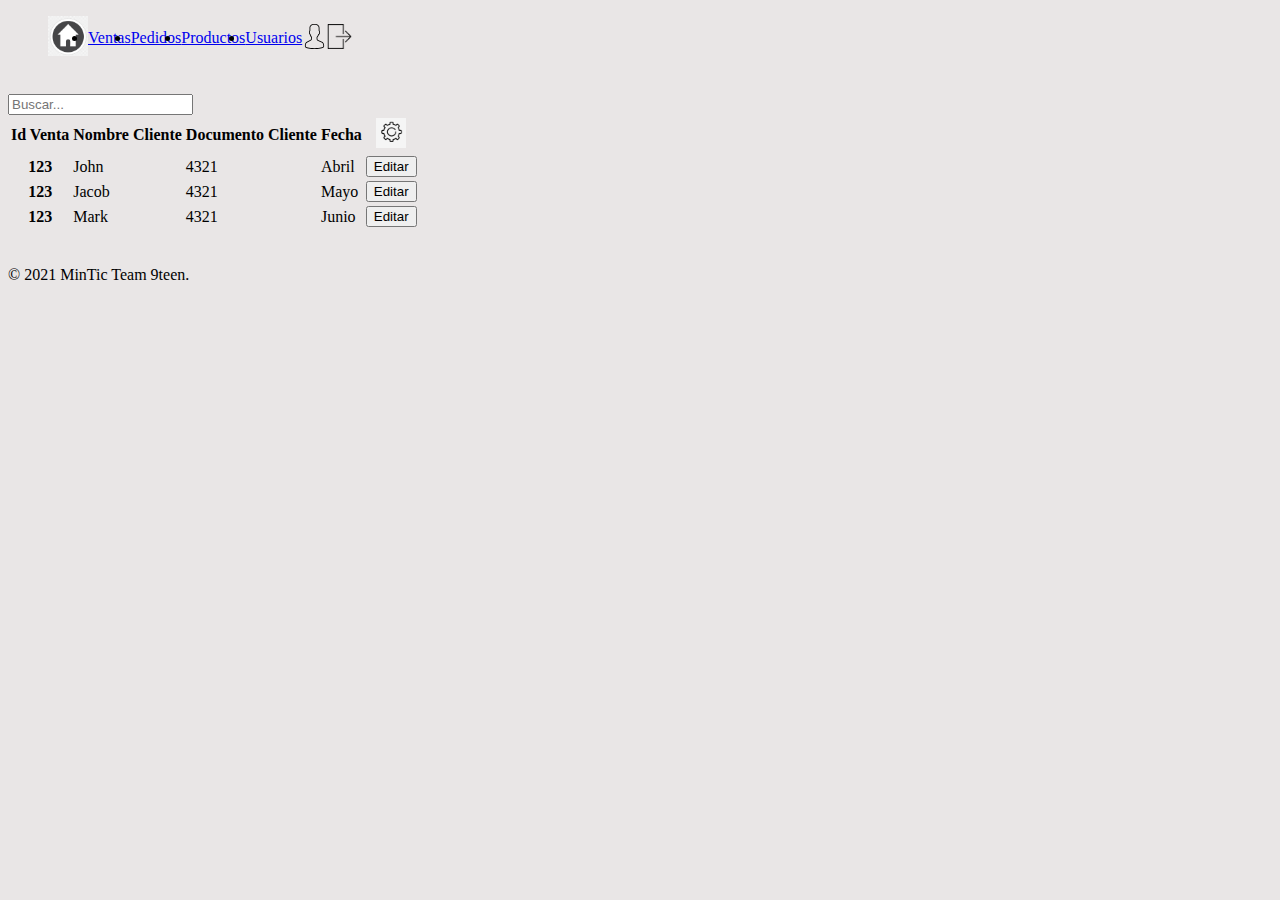
<file: Sprint2/ventas.html>
<!DOCTYPE html>
<html lang="es">
<head>
    <meta charset="UTF-8">
    <meta http-equiv="X-UA-Compatible" content="IE=edge">
    <meta name="viewport" content="width=device-width, initial-scale=1.0">
    <link href="https://cdn.jsdelivr.net/npm/bootstrap@5.1.1/dist/css/bootstrap.min.css" rel="stylesheet" integrity="sha384-F3w7mX95PdgyTmZZMECAngseQB83DfGTowi0iMjiWaeVhAn4FJkqJByhZMI3AhiU" crossorigin="anonymous">
    <script src="https://cdn.jsdelivr.net/npm/bootstrap@5.1.1/dist/js/bootstrap.bundle.min.js" integrity="sha384-/bQdsTh/da6pkI1MST/rWKFNjaCP5gBSY4sEBT38Q/9RBh9AH40zEOg7Hlq2THRZ" crossorigin="anonymous"></script>
    <script src="https://cdn.jsdelivr.net/npm/@popperjs/core@2.9.3/dist/umd/popper.min.js" integrity="sha384-W8fXfP3gkOKtndU4JGtKDvXbO53Wy8SZCQHczT5FMiiqmQfUpWbYdTil/SxwZgAN" crossorigin="anonymous"></script>
    <script src="https://cdn.jsdelivr.net/npm/bootstrap@5.1.1/dist/js/bootstrap.min.js" integrity="sha384-skAcpIdS7UcVUC05LJ9Dxay8AXcDYfBJqt1CJ85S/CFujBsIzCIv+l9liuYLaMQ/" crossorigin="anonymous"></script>
    <link rel="stylesheet" type="text/css" href="css/style.css">
    <title>ADVentas</title>
</head>
<body>
    <header>
        <div class="bg-dark text-white">
          <div class="container align-content-end justify-content-end">
            <ul class="nav col-12 col-lg-auto my-2 justify-content-end my-md-0 text-small">
              <div class="btn btn-lg btn-dark">
                <a  href="index.html" ><img src="img/Iconos/home.png" width="40" height="40" class=rounded >                   
                </a>                 
              </div>
              <li>
                <a href="ventas.html" class="nav-link text-white">
                  <font style="vertical-align: inherit;"><font style="vertical-align: inherit;">
                  Ventas  
                </font></font></a>
              </li>
              <li>
                <a href="#" class="nav-link text-muted">
                  <font style="vertical-align: inherit;"><font style="vertical-align: inherit;">
                  Pedidos
                </font></font></a>
              </li>
              <li>
                <a href="productos.html" class="nav-link text-white">
                  <font style="vertical-align: inherit;"><font style="vertical-align: inherit;">
                  Productos
                </font></font></a>
              </li>
              <li>
                <a href="usuarios.html" class="nav-link text-white">
                  <font style="vertical-align: inherit;"><font style="vertical-align: inherit;">
                  Usuarios
                </font></font></a>
              </li>
              <div class="btn btn-lg btn-dark">
                <a class="btn btn-light text-dark me-2" href="inicioSesionAdmVend.html" ><img src="img/149086-essential-set/svg/user.svg" width="25" height="25" >                   
                </a>                 
              </div>
              <div class="btn btn-lg btn-dark">
                <a class="btn btn-light text-dark me-2" href="https://www.youtube.com/watch?v=dQw4w9WgXcQ" ><img src="img/149086-essential-set/png/exit.png" width="25" height="25" >                   
                </a>                 
              </div>

              </ul>
            </div>
        </div>
      </header>
<br>
<div class="px-3 py-2 border-bottom mb-3">
  <div class="container d-flex flex-wrap justify-content-md-start">          
    <input type="search" class="mark-filter col-6" placeholder="Buscar...">
      <br>          
  </div>
</div>
            <div class="container">
              <table class="table table-dark table-borderless">
                  <thead>
                      <tr>
                        <th scope="col">Id Venta</th>
                        <th scope="col">Nombre Cliente</th>
                        <th scope="col">Documento Cliente</th>
                        <th scope="col">Fecha</th>
                        <th scope="col">  <img class="rounded" src="img/Iconos/config.jpg" width="30" height="30">  </th>
                      </tr>
                    </thead>
                    <tbody>
                      <tr>
                        <th scope="row">123</th>
                        <td>John</td>
                        <td>4321</td>
                        <td> Abril </td>
                        <td><button type="submit" class="btn btn-light">Editar</button> </td>
                      </tr>
                      <tr>
                        <th scope="row">123</th>
                        <td>Jacob</td>
                        <td>4321</td>
                        <td>Mayo</td>
                        <td><button type="submit" class="btn btn-light">Editar</button> </td>
                      </tr>
                      <tr>
                        <th scope="row">123</th>
                        <td>Mark</td>
                        <td>4321</td>
                        <td>Junio</td>
                        <td><button type="submit" class="btn btn-light">Editar</button> </td>
                      </tr>
                    </tbody>
                </table>
            </div>
            <br><br>
            <div class="row">
              <div class="col-md-12">  
                <footer class="d-flex flex-wrap justify-content-center align-items-center">
                  <div class="d-flex align-items-center">
                  <span class="text-muted">© 2021 MinTic Team 9teen.</span>
                  </div>
                </footer>
              </div> 
            </div>            
 </body>

</html>
</file>
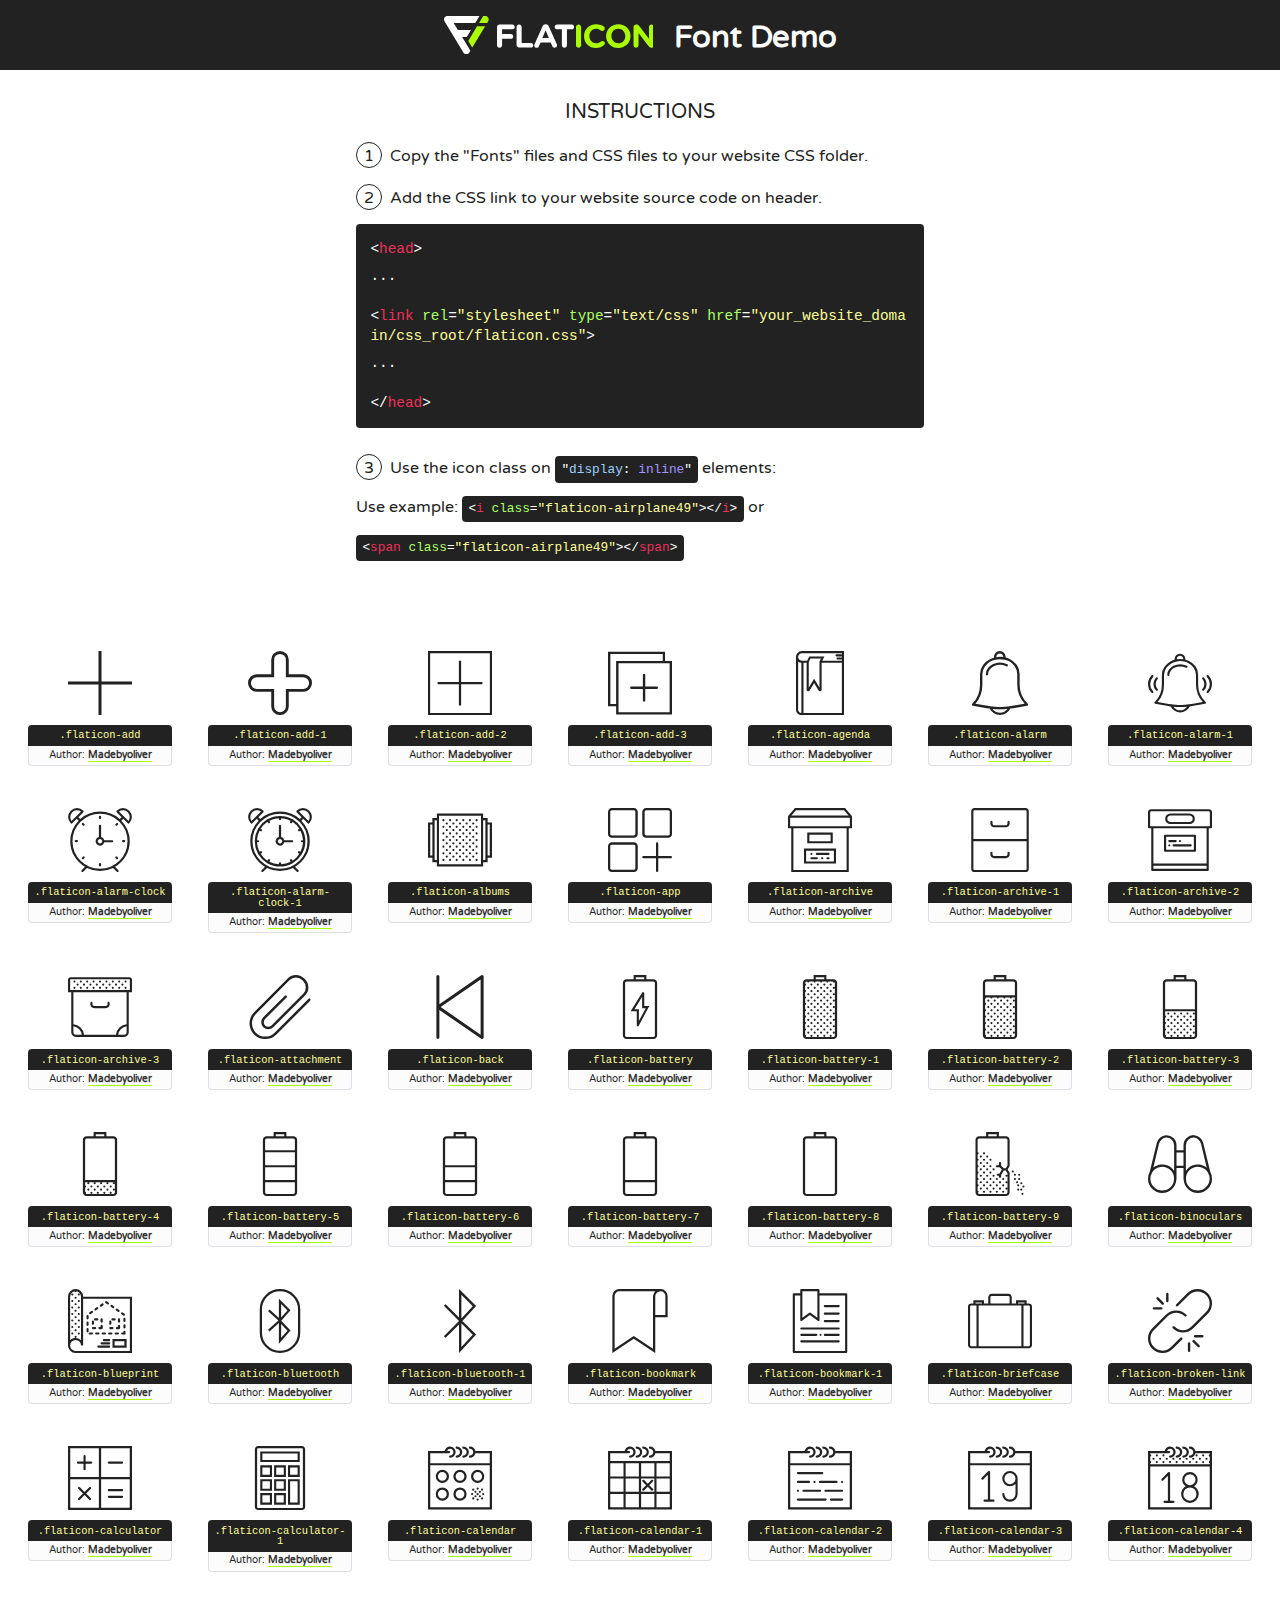
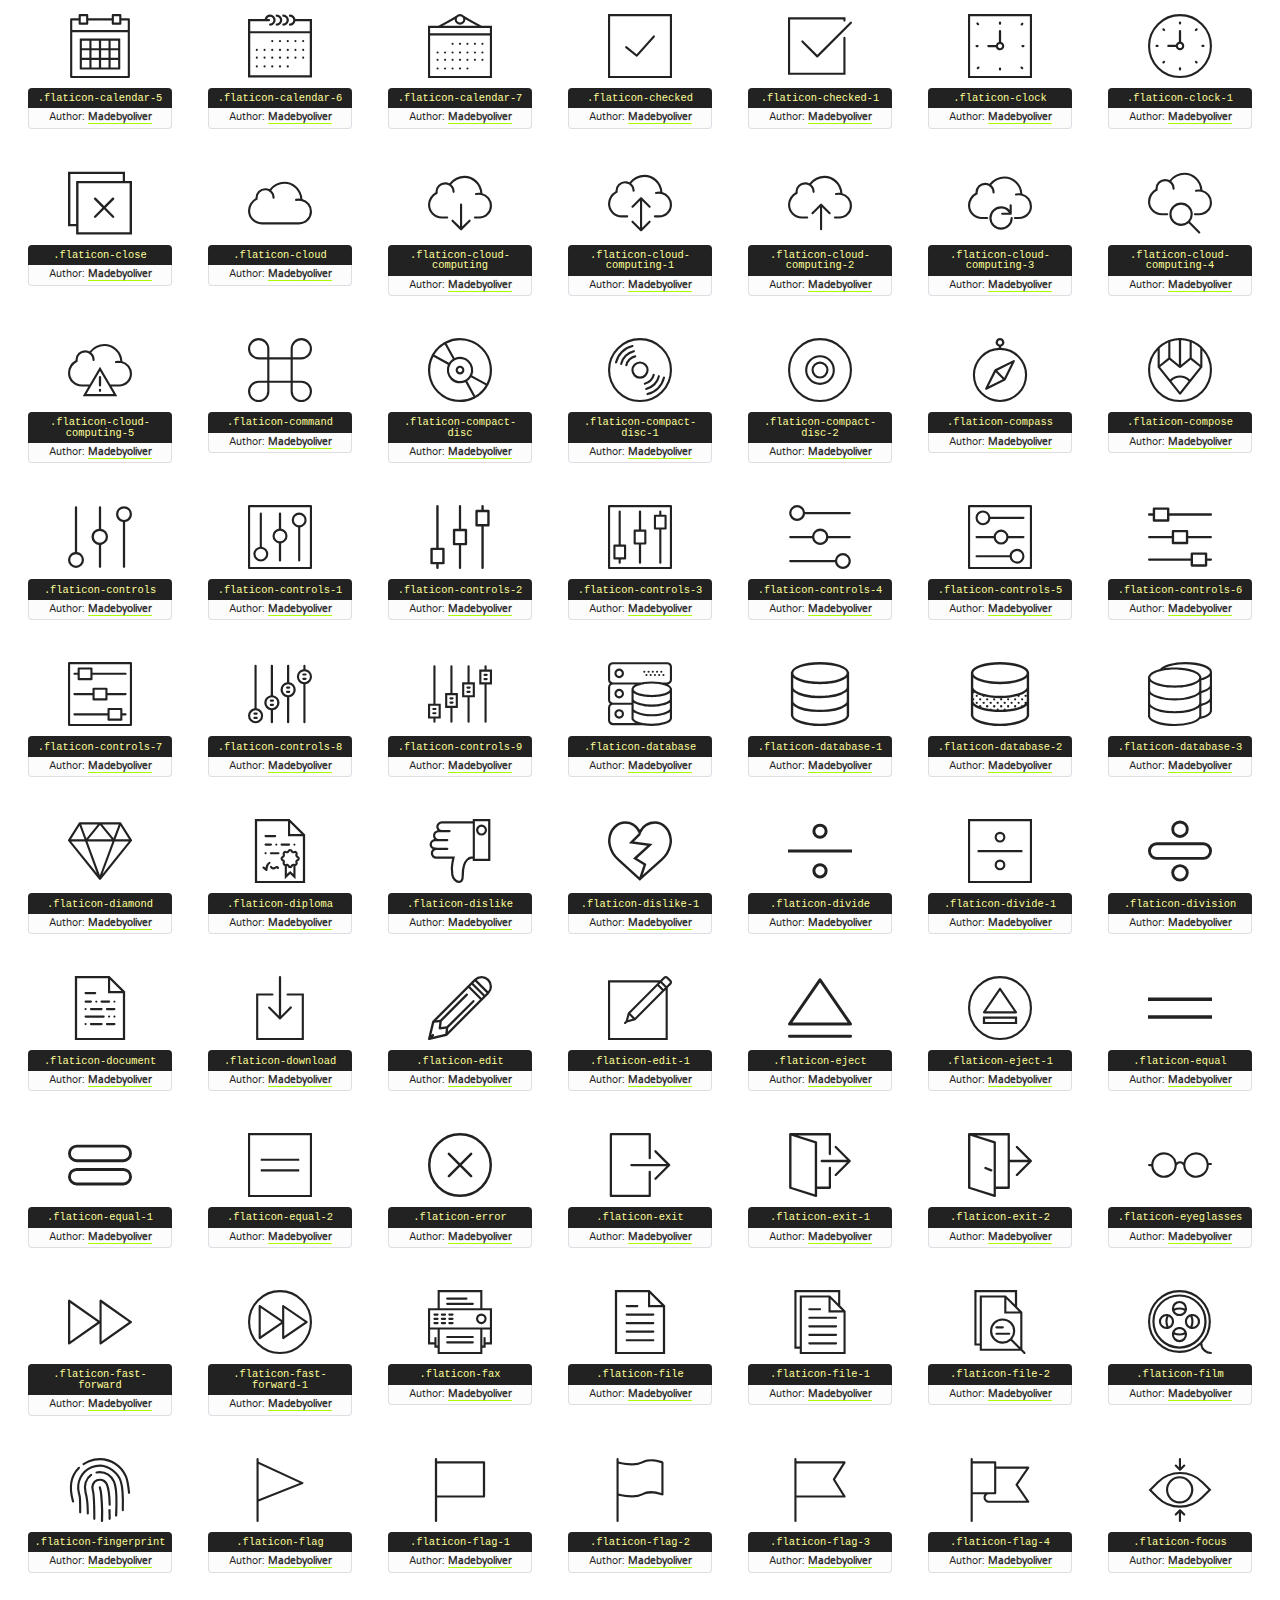
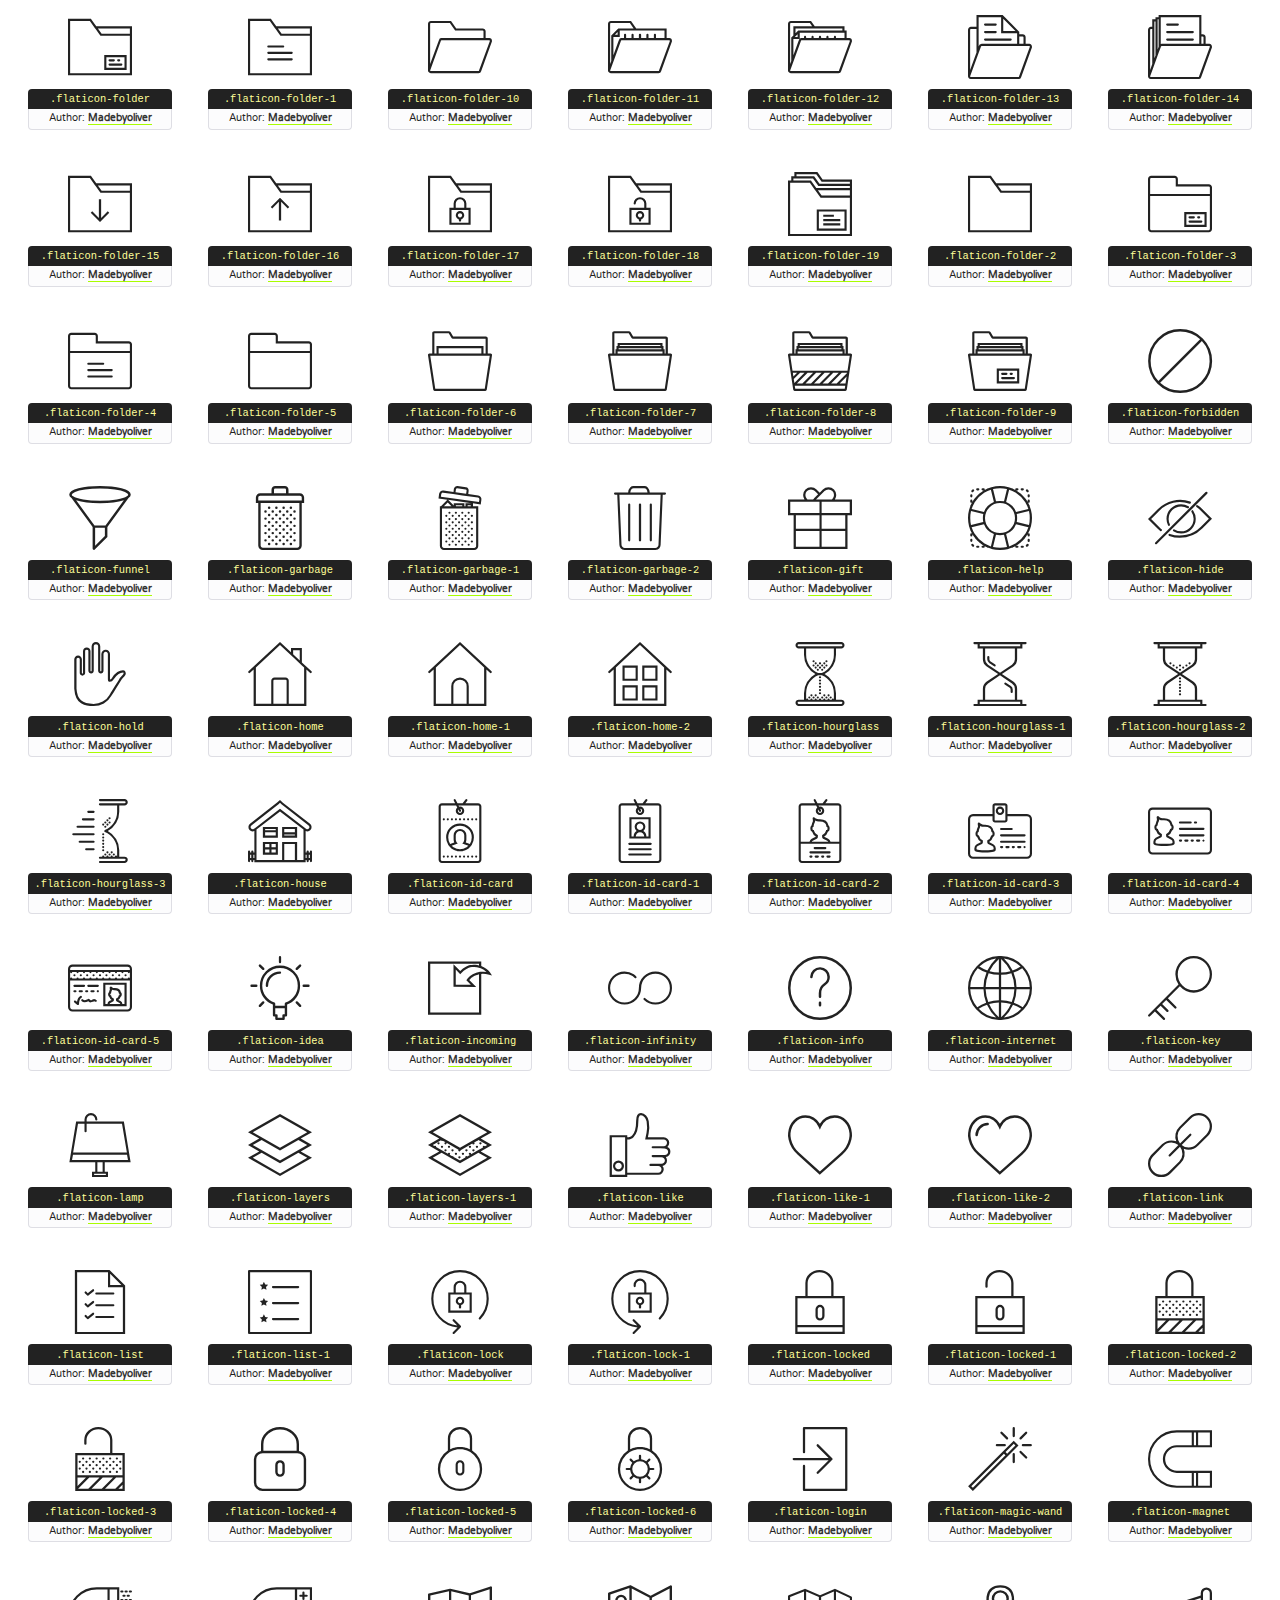
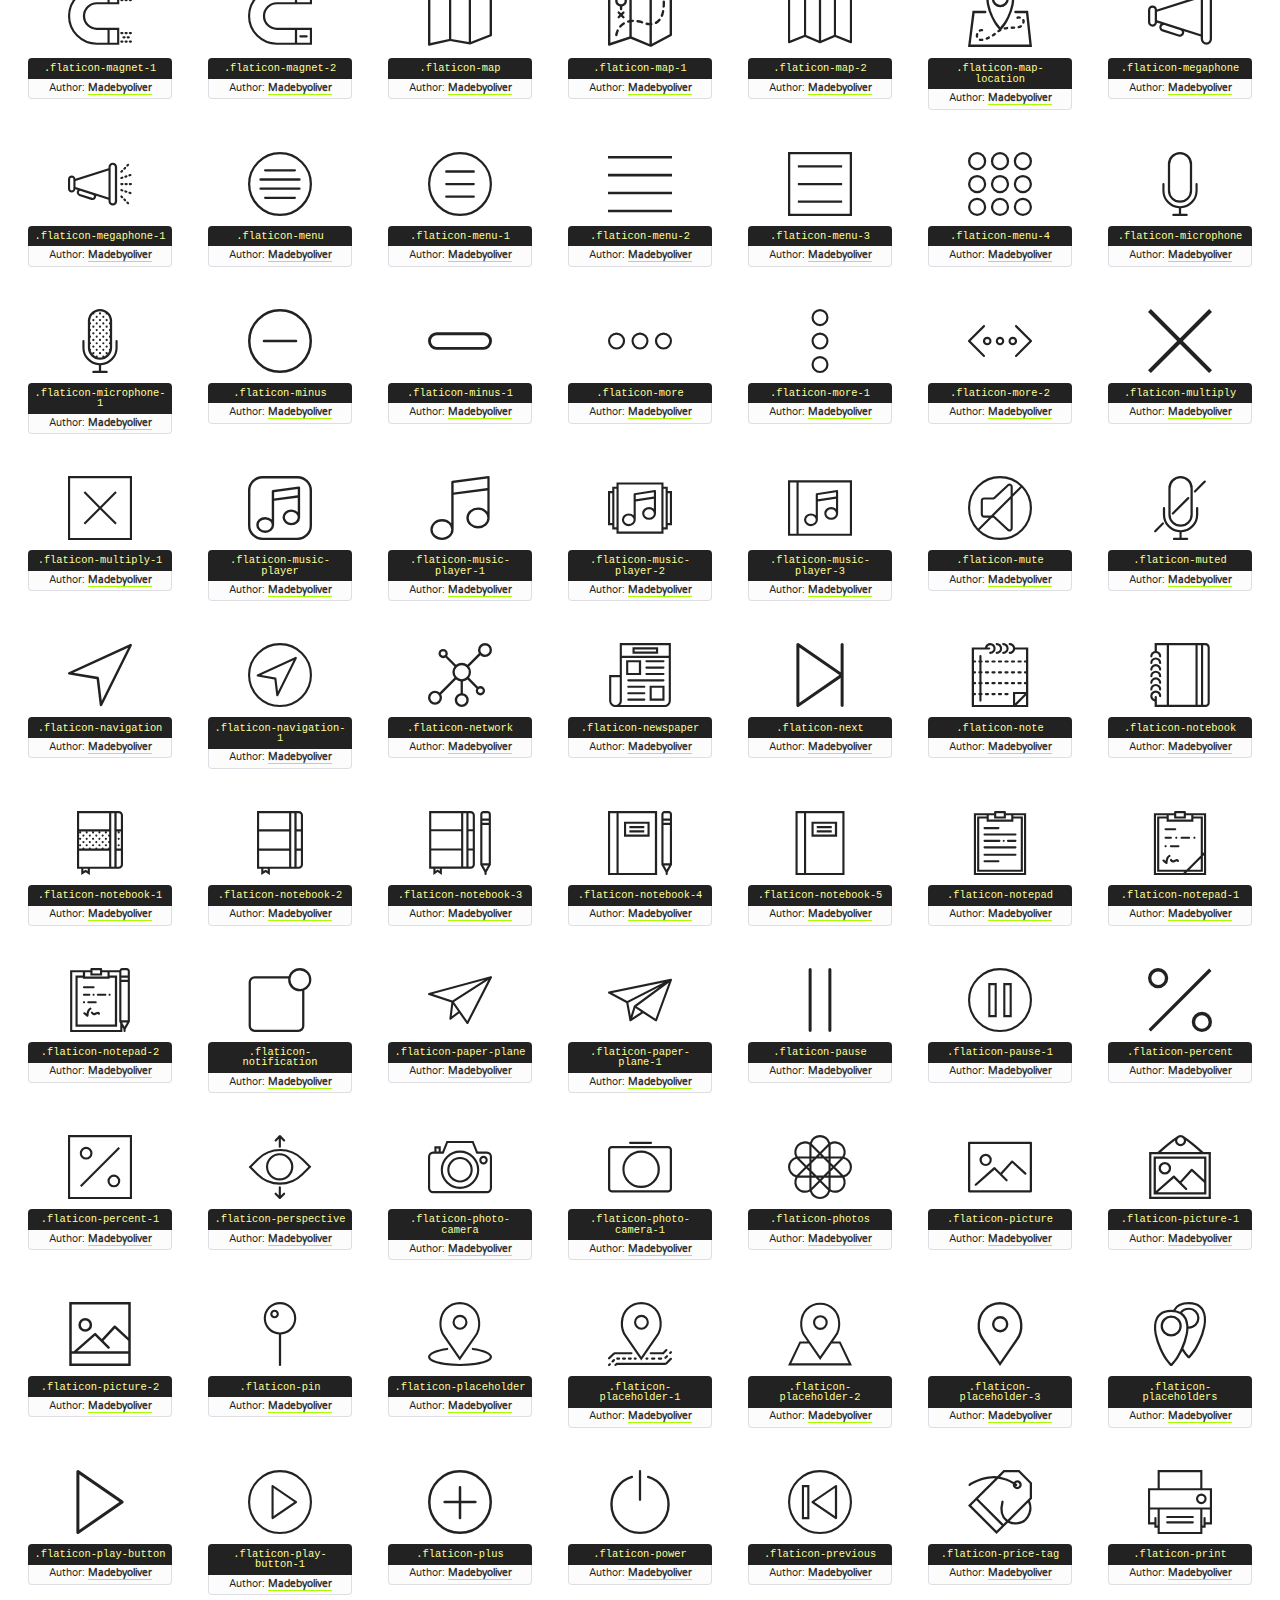
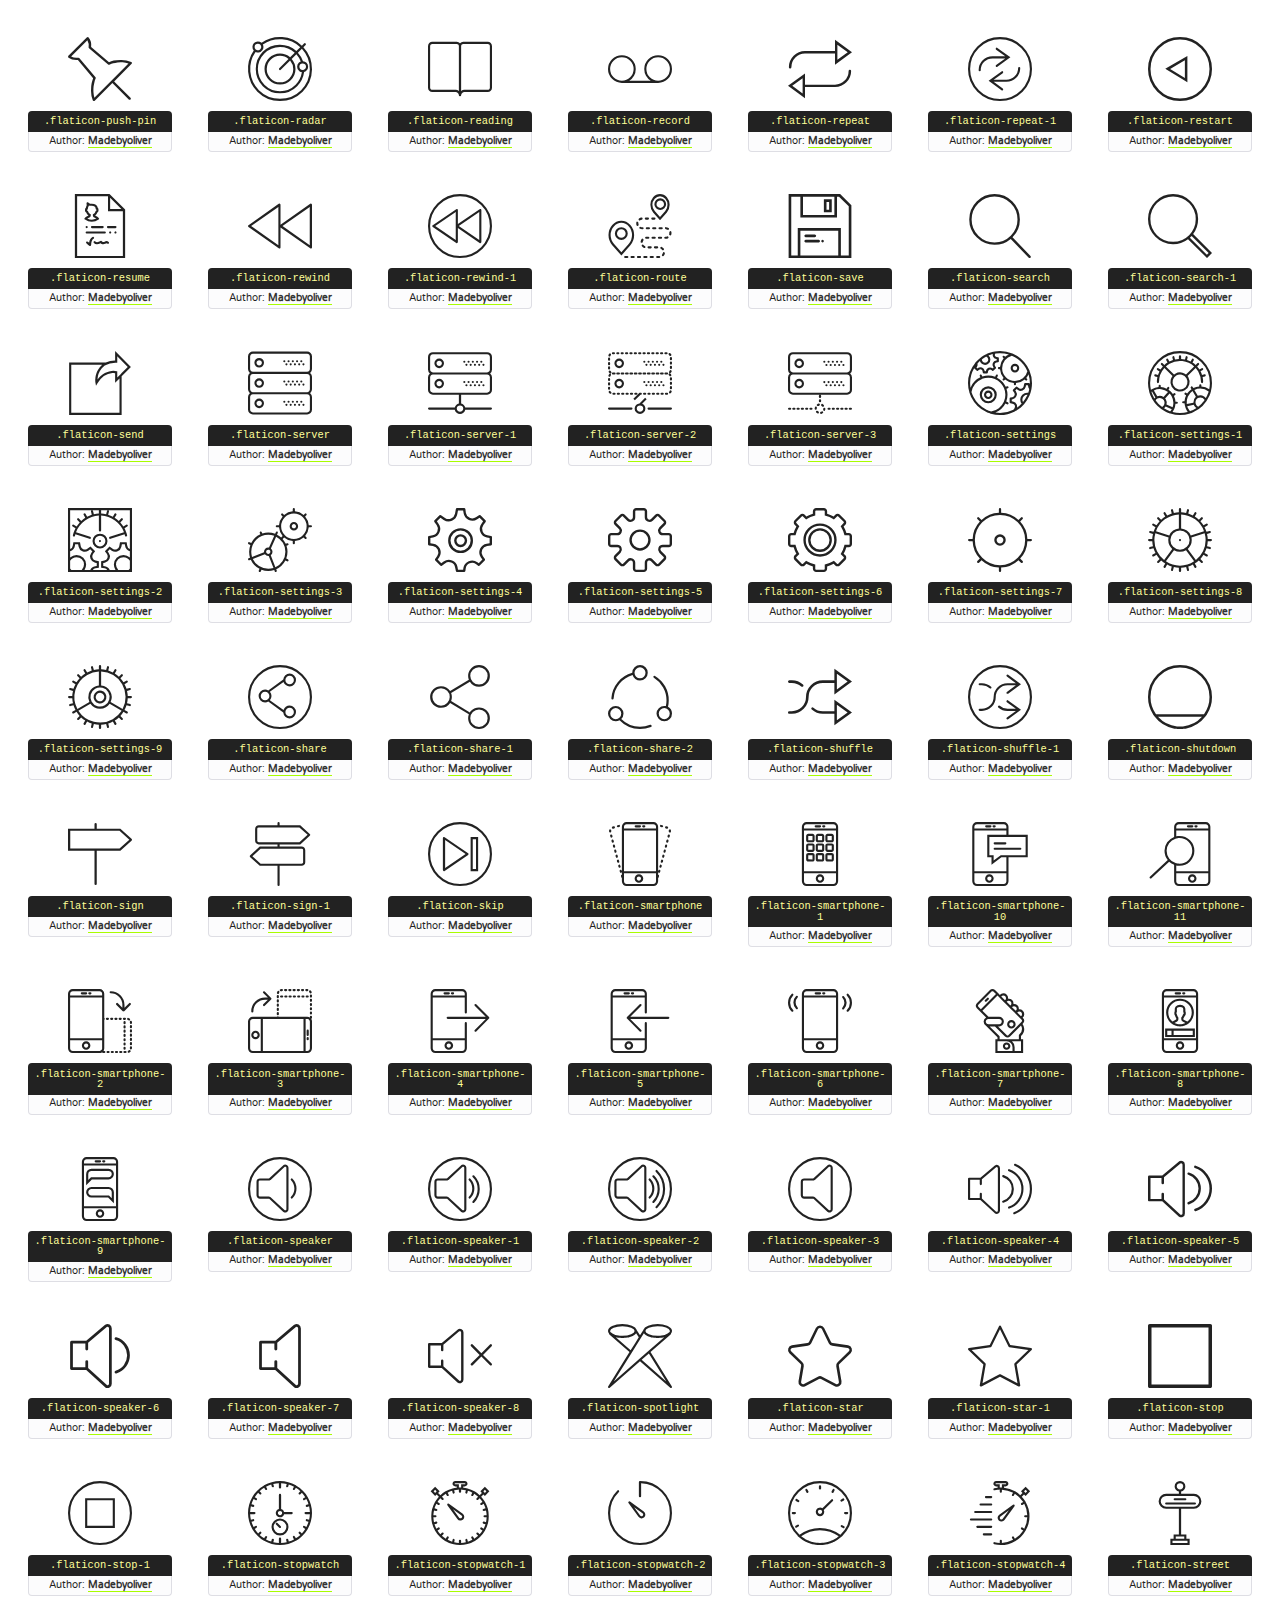
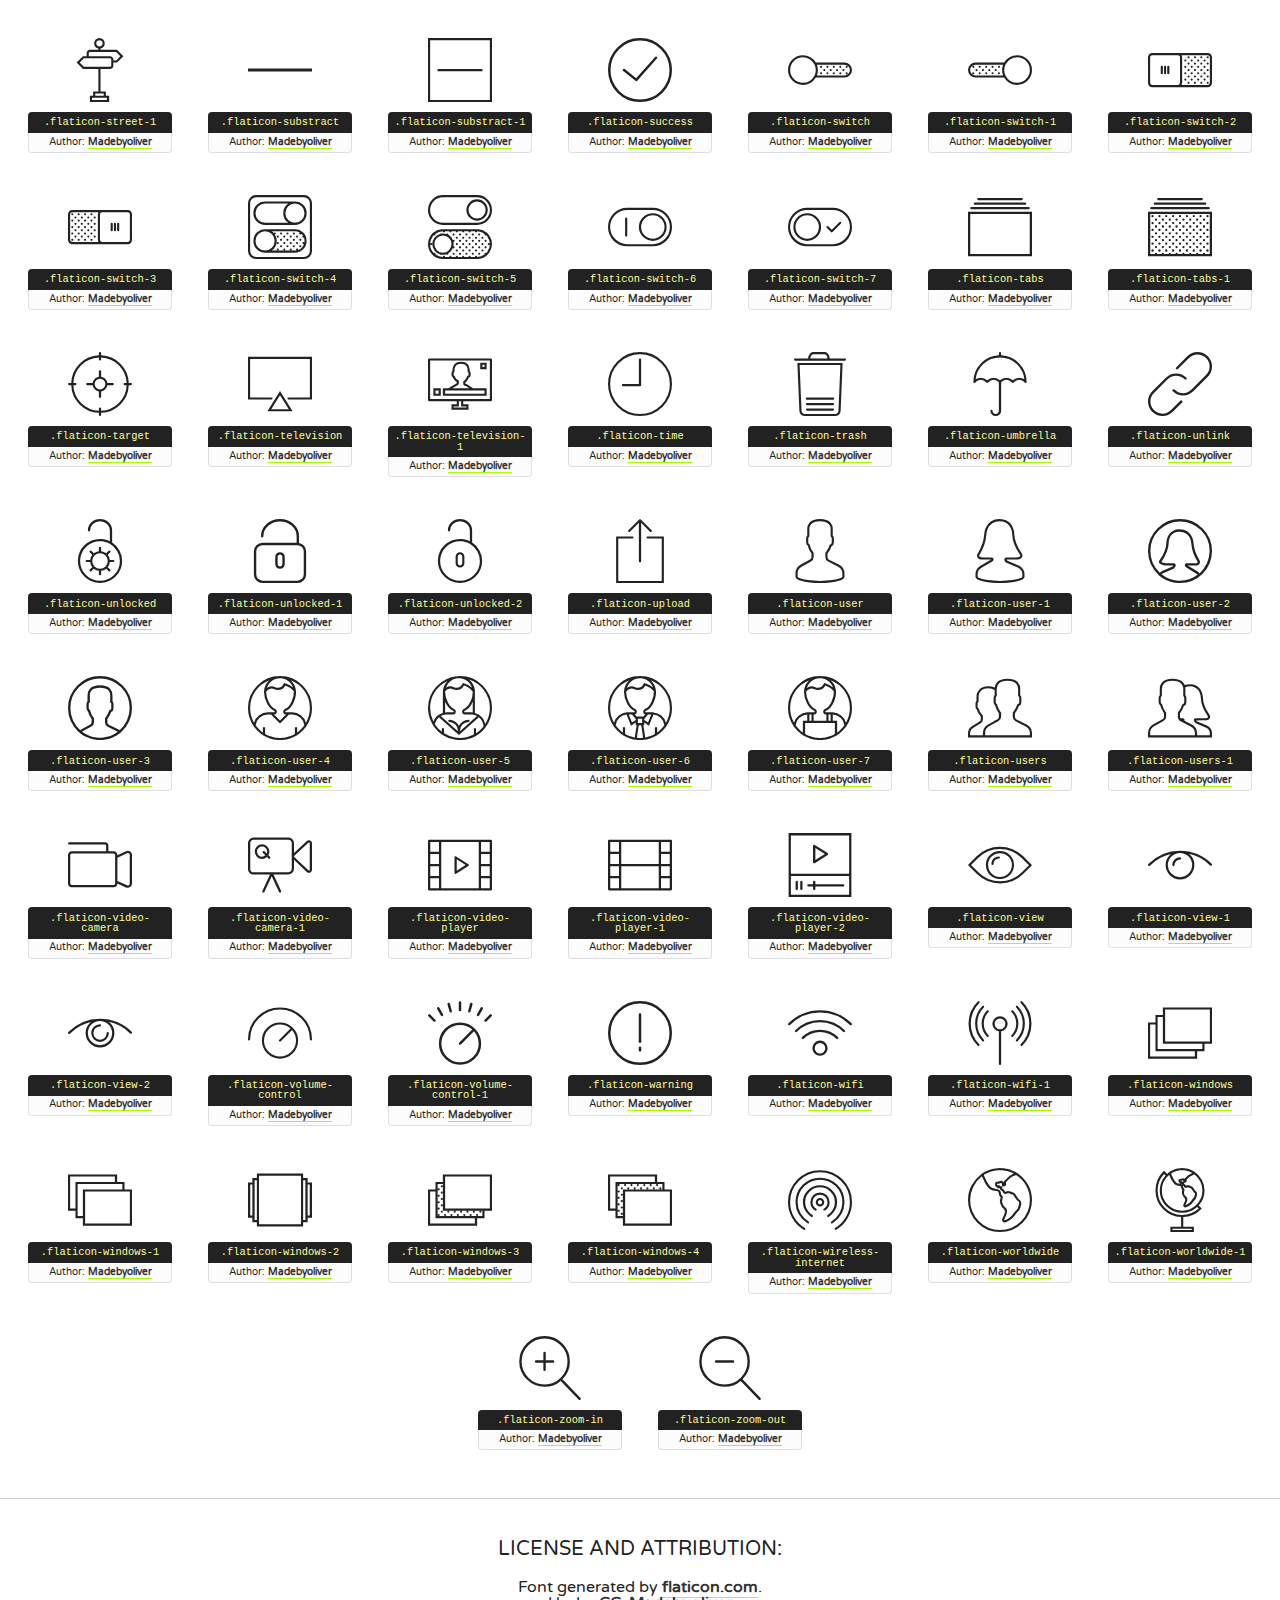
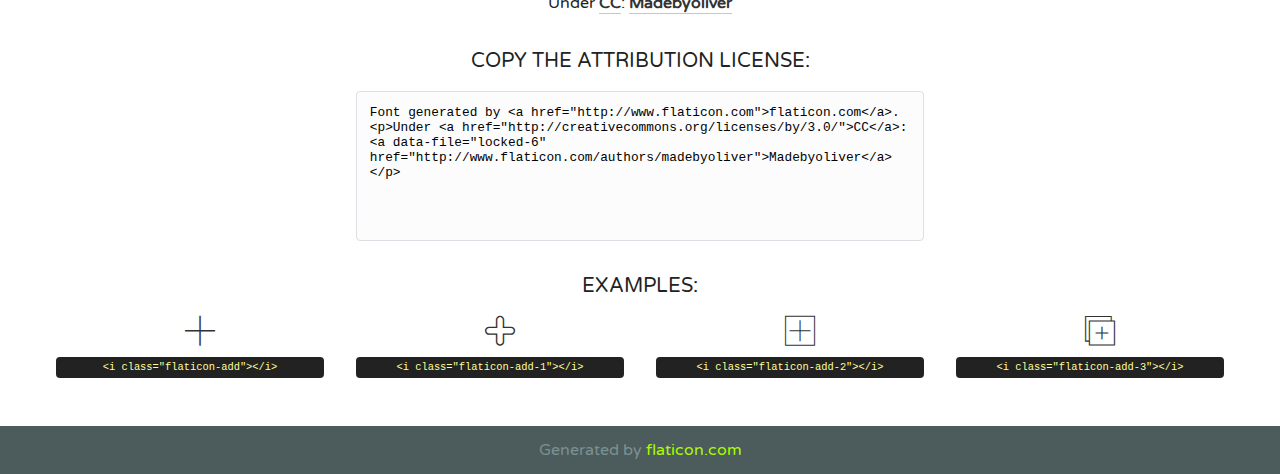
<file: Sprint2/img/149086-essential-set/font/flaticon.html>
<!DOCTYPE html>
<!--
  Flaticon icon font: Flaticon
  Creation date: 22/06/2016 15:41
-->
<html>
<!DOCTYPE html>
<html>

<head>
    <title>Flaticon WebFont</title>
    <link href="http://fonts.googleapis.com/css?family=Varela+Round" rel="stylesheet" type="text/css" />
    <link rel="stylesheet" type="text/css" href="flaticon.css">
    <meta charset="UTF-8">
    <style>
    html, body, div, span, applet, object, iframe,
    h1, h2, h3, h4, h5, h6, p, blockquote, pre,
    a, abbr, acronym, address, big, cite, code,
    del, dfn, em, img, ins, kbd, q, s, samp,
    small, strike, strong, sub, sup, tt, var,
    b, u, i, center,
    dl, dt, dd, ol, ul, li,
    fieldset, form, label, legend,
    table, caption, tbody, tfoot, thead, tr, th, td,
    article, aside, canvas, details, embed, 
    figure, figcaption, footer, header, hgroup, 
    menu, nav, output, ruby, section, summary,
    time, mark, audio, video {
        margin: 0;
        padding: 0;
        border: 0;
        font-size: 100%;
        font: inherit;
        vertical-align: baseline;
    }
    /* HTML5 display-role reset for older browsers */
    article, aside, details, figcaption, figure, 
    footer, header, hgroup, menu, nav, section {
        display: block;
    }
    body {
        line-height: 1;
    }
    ol, ul {
        list-style: none;
    }
    blockquote, q {
        quotes: none;
    }
    blockquote:before, blockquote:after,
    q:before, q:after {
        content: '';
        content: none;
    }
    table {
        border-collapse: collapse;
        border-spacing: 0;
    }
    body {
        font-family: 'Varela Round', Helvetica, Arial, sans-serif;
        font-size: 16px;
        color: #222;
    }
    a {
        color: #333;
        border-bottom: 1px solid #a9fd00;
        font-weight: bold;
        text-decoration: none;
    }
    * {
        -moz-box-sizing: border-box;
        -webkit-box-sizing: border-box;
        box-sizing: border-box;
        margin: 0;
        padding: 0;
    }
    [class^="flaticon-"]:before, [class*=" flaticon-"]:before, [class^="flaticon-"]:after, [class*=" flaticon-"]:after {
        font-family: Flaticon;
        font-size: 30px;
        font-style: normal;
        margin-left: 20px;
        color: #333;
    }
    .wrapper {
        max-width: 600px;
        margin: auto;
        padding: 0 1em;
    }
    .title {
        font-size: 1.25em;
        text-align: center;
        margin-bottom: 1em;
        text-transform: uppercase;
    }
    header {
        text-align: center;
        background-color: #222;
        color: #fff;
        padding: 1em;
    }
    header .logo {
        width: 210px;
        height: 38px;
        display: inline-block;
        vertical-align: middle;
        margin-right: 1em;
        border: none;
    }
    header strong {
        font-size: 1.95em;
        font-weight: bold;
        vertical-align: middle;
        margin-top: 5px;
        display: inline-block;
    }
    .demo {
        margin: 2em auto;
        line-height: 1.25em;
    }
    .demo ul li {
        margin-bottom: 1em;
    }
    .demo ul li .num {
        color: #222;
        border-radius: 20px;
        display: inline-block;
        width: 26px;
        padding: 3px;
        height: 26px;
        text-align: center;
        margin-right: 0.5em;
        border: 1px solid #222;
    }
    .demo ul li code {
        background-color: #222;
        border-radius: 4px;
        padding: 0.25em 0.5em;
        display: inline-block;
        color: #fff;
        font-family: Consolas,Monaco,Lucida Console,Liberation Mono,DejaVu Sans Mono,Bitstream Vera Sans Mono,Courier New, monospace;
        font-weight: lighter;
        margin-top: 1em;
        font-size: 0.8em;
        word-break: break-all;
    }
    .demo ul li code.big {
        padding: 1em;
        font-size: 0.9em;
    }
    .demo ul li code .red {
        color: #EF3159;
    }
    .demo ul li code .green {
        color: #ACFF65;
    }
    .demo ul li code .yellow {
        color: #FFFF99;
    }
    .demo ul li code .blue {
        color: #99D3FF;
    }
    .demo ul li code .purple {
        color: #A295FF;
    }
    .demo ul li code .dots {
        margin-top: 0.5em;
        display: block;
    }
    #glyphs {
        border-bottom: 1px solid #ccc;
        padding: 2em 0;
        text-align: center;
    }
    .glyph {
        display: inline-block;
        width: 9em;
        margin: 1em;
        text-align: center;
        vertical-align: top;
        background: #FFF;
    }
    .glyph .glyph-icon {
        padding: 10px;
        display: block;
        font-family:"Flaticon";
        font-size: 64px;
        line-height: 1;
    }
    .glyph .glyph-icon:before {
        font-size: 64px;
        color: #222;
        margin-left: 0;
    }
    .class-name {
        font-size: 0.65em;
        background-color: #222;
        color: #fff;
        border-radius: 4px 4px 0 0;
        padding: 0.5em;
        color: #FFFF99;
        font-family: Consolas,Monaco,Lucida Console,Liberation Mono,DejaVu Sans Mono,Bitstream Vera Sans Mono,Courier New, monospace;
    }
    .author-name {
        font-size: 0.6em;
        background-color: #fcfcfd;
        border: 1px solid #DEDEE4;
        border-top: 0;
        border-radius: 0 0 4px 4px;
        padding: 0.5em;
    }
    .class-name:last-child {
        font-size: 10px;
        color:#888;
    }
    .class-name:last-child a {
        font-size: 10px;
        color:#555;
    }
    .class-name:last-child a:hover {
        color:#a9fd00;
    }
    .glyph > input {
        display: block;
        width: 100px;
        margin: 5px auto;
        text-align: center;
        font-size: 12px;
        cursor: text;
    }
    .glyph > input.icon-input {
        font-family:"Flaticon";
        font-size: 16px;
        margin-bottom: 10px;
    }
    .attribution .title {
        margin-top: 2em;
    }
    .attribution textarea {
        background-color: #fcfcfd;
        padding: 1em;
        border: none;
        box-shadow: none;
        border: 1px solid #DEDEE4;
        border-radius: 4px;
        resize: none;
        width: 100%;
        height: 150px;
        font-size: 0.8em;
        font-family: Consolas,Monaco,Lucida Console,Liberation Mono,DejaVu Sans Mono,Bitstream Vera Sans Mono,Courier New, monospace;
        -webkit-appearance: none;
    }
    .iconsuse {
        margin: 2em auto;
        text-align: center;
        max-width: 1200px;
    }
    .iconsuse:after {
        content: '';
        display: table;
        clear: both;
    }
    .iconsuse .image {
        float: left;
        width: 25%;
        padding: 0 1em;
    }
    .iconsuse .image p {
        margin-bottom: 1em;
    }
    .iconsuse .image span {
        display: block;
        font-size: 0.65em;
        background-color: #222;
        color: #fff;
        border-radius: 4px;
        padding: 0.5em;
        color: #FFFF99;
        margin-top: 1em;
        font-family: Consolas,Monaco,Lucida Console,Liberation Mono,DejaVu Sans Mono,Bitstream Vera Sans Mono,Courier New, monospace;
    }
    #footer {
        text-align: center;
        background-color: #4C5B5C;
        color: #7c9192;
        padding: 1em;
    }
    #footer a {
        border: none;
        color: #a9fd00;
        font-weight: normal;
    }
    @media (max-width: 960px) {
        .iconsuse .image {
            width: 50%;
        }
    }
    @media (max-width: 560px) {
        .iconsuse .image {
            width: 100%;
        }
    }
    </style>
</head>

<body class="characters-off">

    <header>
        <a href="http://www.flaticon.com" target="_blank" class="logo">
            <svg version="1.1" xmlns="http://www.w3.org/2000/svg" xmlns:xlink="http://www.w3.org/1999/xlink" xmlns:a="http://ns.adobe.com/AdobeSVGViewerExtensions/3.0/" viewBox="0 0 560.875 102.036" enable-background="new 0 0 560.875 102.036" xml:space="preserve">
                <defs>
                </defs>
                <g>
                    <g class="letters">
                        <path fill="#ffffff" d="M141.596,29.675c0-3.777,2.985-6.767,6.764-6.767h34.438c3.426,0,6.15,2.728,6.15,6.15
                        c0,3.43-2.724,6.149-6.15,6.149h-27.674v13.091h23.719c3.429,0,6.151,2.724,6.151,6.15c0,3.43-2.723,6.149-6.151,6.149h-23.719
                        v17.574c0,3.773-2.986,6.761-6.764,6.761c-3.779,0-6.764-2.989-6.764-6.761V29.675z"></path>
                        <path fill="#ffffff" d="M193.844,29.149c0-3.781,2.985-6.767,6.764-6.767c3.776,0,6.763,2.985,6.763,6.767v42.957h25.039
                        c3.426,0,6.149,2.726,6.149,6.153c0,3.425-2.723,6.15-6.149,6.15h-31.802c-3.779,0-6.764-2.986-6.764-6.768V29.149z"></path>
                        <path fill="#ffffff" d="M241.891,75.71l21.438-48.407c1.492-3.341,4.215-5.357,7.906-5.357h0.792
                        c3.686,0,6.323,2.017,7.815,5.357l21.439,48.407c0.436,0.967,0.701,1.845,0.701,2.723c0,3.602-2.809,6.501-6.414,6.501
                        c-3.161,0-5.269-1.845-6.499-4.655l-4.132-9.661h-27.059l-4.301,10.102c-1.144,2.631-3.426,4.214-6.237,4.214
                        c-3.517,0-6.24-2.81-6.24-6.325C241.1,77.64,241.451,76.677,241.891,75.71z M279.932,58.666l-8.521-20.297l-8.526,20.297H279.932
                        z"></path>
                        <path fill="#ffffff" d="M314.864,35.387H301.86c-3.429,0-6.239-2.813-6.239-6.238c0-3.429,2.811-6.24,6.239-6.24h39.533
                        c3.426,0,6.237,2.811,6.237,6.24c0,3.425-2.811,6.238-6.237,6.238h-13.001v42.785c0,3.773-2.99,6.761-6.764,6.761
                        c-3.779,0-6.764-2.989-6.764-6.761V35.387z"></path>
                        <path fill="#A9FD00" d="M352.615,29.149c0-3.781,2.985-6.767,6.767-6.767c3.774,0,6.761,2.985,6.761,6.767v49.024
                        c0,3.773-2.987,6.761-6.761,6.761c-3.781,0-6.767-2.989-6.767-6.761V29.149z"></path>
                        <path fill="#A9FD00" d="M374.132,53.836v-0.179c0-17.481,13.178-31.801,32.065-31.801c9.22,0,15.459,2.458,20.557,6.238
                        c1.402,1.054,2.637,2.985,2.637,5.357c0,3.692-2.985,6.59-6.681,6.59c-1.845,0-3.071-0.702-4.044-1.319
                        c-3.776-2.813-7.729-4.393-12.562-4.393c-10.364,0-17.831,8.611-17.831,19.154v0.173c0,10.542,7.291,19.329,17.831,19.329
                        c5.715,0,9.492-1.756,13.359-4.834c1.049-0.874,2.458-1.491,4.039-1.491c3.429,0,6.325,2.813,6.325,6.236
                        c0,2.106-1.056,3.78-2.282,4.834c-5.539,4.834-12.036,7.733-21.878,7.733C387.572,85.464,374.132,71.493,374.132,53.836z"></path>
                        <path fill="#A9FD00" d="M433.009,53.836v-0.179c0-17.481,13.79-31.801,32.766-31.801c18.981,0,32.592,14.143,32.592,31.628v0.173
                        c0,17.483-13.785,31.807-32.769,31.807C446.625,85.464,433.009,71.32,433.009,53.836z M484.224,53.836v-0.179
                        c0-10.539-7.725-19.326-18.626-19.326c-10.893,0-18.449,8.611-18.449,19.154v0.173c0,10.542,7.73,19.329,18.626,19.329
                        C476.676,72.986,484.224,64.378,484.224,53.836z"></path>
                        <path fill="#A9FD00" d="M506.233,29.321c0-3.774,2.99-6.763,6.767-6.763h1.401c3.252,0,5.183,1.583,7.029,3.953l26.093,34.265
                        V29.059c0-3.692,2.99-6.677,6.681-6.677c3.683,0,6.671,2.985,6.671,6.677v48.934c0,3.78-2.987,6.765-6.764,6.765h-0.436
                        c-3.257,0-5.188-1.581-7.034-3.953l-27.056-35.492v32.944c0,3.687-2.985,6.676-6.678,6.676c-3.683,0-6.673-2.989-6.673-6.676
                        V29.321z"></path>
                    </g>
                    <g class="insignia">
                        <path fill="#ffffff" d="M48.372,56.137h12.517l11.156-18.537H37.186L25.688,18.539h57.825L94.668,0H9.271
                        C5.925,0,2.842,1.801,1.198,4.716c-1.644,2.907-1.593,6.482,0.134,9.343l50.38,83.501c1.678,2.781,4.689,4.476,7.938,4.476
                        c3.246,0,6.257-1.695,7.935-4.476l2.898-4.804L48.372,56.137z"></path>
                        <g class="i">
                            <path fill="#A9FD00" d="M93.575,18.539h0.031v0.004l21.652,0.004l2.705-4.488c1.727-2.861,1.778-6.436,0.133-9.343
                            C116.454,1.801,113.371,0,110.026,0h-5.294L93.575,18.539z"></path>
                            <polygon fill="#A9FD00" points="88.291,27.356 64.725,66.486 75.519,84.404 109.942,27.356"></polygon>
                        </g>
                    </g>
                </g>
            </svg>
        </a>
        <strong>Font Demo</strong>
    </header>


    <section class="demo wrapper">

        <p class="title">Instructions</p>

        <ul>
            <li>
                <span class="num">1</span>Copy the "Fonts" files and CSS files to your website CSS folder.
            </li>
            <li>
                <span class="num">2</span>Add the CSS link to your website source code on header.
                <code class="big">
                    &lt;<span class="red">head</span>&gt;
                    <br/><span class="dots">...</span>
                    <br/>&lt;<span class="red">link</span> <span class="green">rel</span>=<span class="yellow">"stylesheet"</span> <span class="green">type</span>=<span class="yellow">"text/css"</span> <span class="green">href</span>=<span class="yellow">"your_website_domain/css_root/flaticon.css"</span>&gt;
                    <br/><span class="dots">...</span>
                    <br/>&lt;/<span class="red">head</span>&gt;
                </code>
            </li>

            <li>
                <p>
                    <span class="num">3</span>Use the icon class on <code>"<span class="blue">display</span>:<span class="purple"> inline</span>"</code> elements:
                    <br />
                    Use example: <code>&lt;<span class="red">i</span> <span class="green">class</span>=<span class="yellow">&quot;flaticon-airplane49&quot;</span>&gt;&lt;/<span class="red">i</span>&gt;</code> or <code>&lt;<span class="red">span</span> <span class="green">class</span>=<span class="yellow">&quot;flaticon-airplane49&quot;</span>&gt;&lt;/<span class="red">span</span>&gt;</code>
            </li>
        </ul>

    </section>




   <section id="glyphs">          
    
      
        <div class="glyph"><div class="glyph-icon flaticon-add"></div>
            <div class="class-name">.flaticon-add</div>
            <div class="author-name">Author: <a data-file="add" href="http://www.flaticon.com/authors/madebyoliver">Madebyoliver</a> </div> 
        </div>        
        
        <div class="glyph"><div class="glyph-icon flaticon-add-1"></div>
            <div class="class-name">.flaticon-add-1</div>
            <div class="author-name">Author: <a data-file="add-1" href="http://www.flaticon.com/authors/madebyoliver">Madebyoliver</a> </div> 
        </div>        
        
        <div class="glyph"><div class="glyph-icon flaticon-add-2"></div>
            <div class="class-name">.flaticon-add-2</div>
            <div class="author-name">Author: <a data-file="add-2" href="http://www.flaticon.com/authors/madebyoliver">Madebyoliver</a> </div> 
        </div>        
        
        <div class="glyph"><div class="glyph-icon flaticon-add-3"></div>
            <div class="class-name">.flaticon-add-3</div>
            <div class="author-name">Author: <a data-file="add-3" href="http://www.flaticon.com/authors/madebyoliver">Madebyoliver</a> </div> 
        </div>        
        
        <div class="glyph"><div class="glyph-icon flaticon-agenda"></div>
            <div class="class-name">.flaticon-agenda</div>
            <div class="author-name">Author: <a data-file="agenda" href="http://www.flaticon.com/authors/madebyoliver">Madebyoliver</a> </div> 
        </div>        
        
        <div class="glyph"><div class="glyph-icon flaticon-alarm"></div>
            <div class="class-name">.flaticon-alarm</div>
            <div class="author-name">Author: <a data-file="alarm" href="http://www.flaticon.com/authors/madebyoliver">Madebyoliver</a> </div> 
        </div>        
        
        <div class="glyph"><div class="glyph-icon flaticon-alarm-1"></div>
            <div class="class-name">.flaticon-alarm-1</div>
            <div class="author-name">Author: <a data-file="alarm-1" href="http://www.flaticon.com/authors/madebyoliver">Madebyoliver</a> </div> 
        </div>        
        
        <div class="glyph"><div class="glyph-icon flaticon-alarm-clock"></div>
            <div class="class-name">.flaticon-alarm-clock</div>
            <div class="author-name">Author: <a data-file="alarm-clock" href="http://www.flaticon.com/authors/madebyoliver">Madebyoliver</a> </div> 
        </div>        
        
        <div class="glyph"><div class="glyph-icon flaticon-alarm-clock-1"></div>
            <div class="class-name">.flaticon-alarm-clock-1</div>
            <div class="author-name">Author: <a data-file="alarm-clock-1" href="http://www.flaticon.com/authors/madebyoliver">Madebyoliver</a> </div> 
        </div>        
        
        <div class="glyph"><div class="glyph-icon flaticon-albums"></div>
            <div class="class-name">.flaticon-albums</div>
            <div class="author-name">Author: <a data-file="albums" href="http://www.flaticon.com/authors/madebyoliver">Madebyoliver</a> </div> 
        </div>        
        
        <div class="glyph"><div class="glyph-icon flaticon-app"></div>
            <div class="class-name">.flaticon-app</div>
            <div class="author-name">Author: <a data-file="app" href="http://www.flaticon.com/authors/madebyoliver">Madebyoliver</a> </div> 
        </div>        
        
        <div class="glyph"><div class="glyph-icon flaticon-archive"></div>
            <div class="class-name">.flaticon-archive</div>
            <div class="author-name">Author: <a data-file="archive" href="http://www.flaticon.com/authors/madebyoliver">Madebyoliver</a> </div> 
        </div>        
        
        <div class="glyph"><div class="glyph-icon flaticon-archive-1"></div>
            <div class="class-name">.flaticon-archive-1</div>
            <div class="author-name">Author: <a data-file="archive-1" href="http://www.flaticon.com/authors/madebyoliver">Madebyoliver</a> </div> 
        </div>        
        
        <div class="glyph"><div class="glyph-icon flaticon-archive-2"></div>
            <div class="class-name">.flaticon-archive-2</div>
            <div class="author-name">Author: <a data-file="archive-2" href="http://www.flaticon.com/authors/madebyoliver">Madebyoliver</a> </div> 
        </div>        
        
        <div class="glyph"><div class="glyph-icon flaticon-archive-3"></div>
            <div class="class-name">.flaticon-archive-3</div>
            <div class="author-name">Author: <a data-file="archive-3" href="http://www.flaticon.com/authors/madebyoliver">Madebyoliver</a> </div> 
        </div>        
        
        <div class="glyph"><div class="glyph-icon flaticon-attachment"></div>
            <div class="class-name">.flaticon-attachment</div>
            <div class="author-name">Author: <a data-file="attachment" href="http://www.flaticon.com/authors/madebyoliver">Madebyoliver</a> </div> 
        </div>        
        
        <div class="glyph"><div class="glyph-icon flaticon-back"></div>
            <div class="class-name">.flaticon-back</div>
            <div class="author-name">Author: <a data-file="back" href="http://www.flaticon.com/authors/madebyoliver">Madebyoliver</a> </div> 
        </div>        
        
        <div class="glyph"><div class="glyph-icon flaticon-battery"></div>
            <div class="class-name">.flaticon-battery</div>
            <div class="author-name">Author: <a data-file="battery" href="http://www.flaticon.com/authors/madebyoliver">Madebyoliver</a> </div> 
        </div>        
        
        <div class="glyph"><div class="glyph-icon flaticon-battery-1"></div>
            <div class="class-name">.flaticon-battery-1</div>
            <div class="author-name">Author: <a data-file="battery-1" href="http://www.flaticon.com/authors/madebyoliver">Madebyoliver</a> </div> 
        </div>        
        
        <div class="glyph"><div class="glyph-icon flaticon-battery-2"></div>
            <div class="class-name">.flaticon-battery-2</div>
            <div class="author-name">Author: <a data-file="battery-2" href="http://www.flaticon.com/authors/madebyoliver">Madebyoliver</a> </div> 
        </div>        
        
        <div class="glyph"><div class="glyph-icon flaticon-battery-3"></div>
            <div class="class-name">.flaticon-battery-3</div>
            <div class="author-name">Author: <a data-file="battery-3" href="http://www.flaticon.com/authors/madebyoliver">Madebyoliver</a> </div> 
        </div>        
        
        <div class="glyph"><div class="glyph-icon flaticon-battery-4"></div>
            <div class="class-name">.flaticon-battery-4</div>
            <div class="author-name">Author: <a data-file="battery-4" href="http://www.flaticon.com/authors/madebyoliver">Madebyoliver</a> </div> 
        </div>        
        
        <div class="glyph"><div class="glyph-icon flaticon-battery-5"></div>
            <div class="class-name">.flaticon-battery-5</div>
            <div class="author-name">Author: <a data-file="battery-5" href="http://www.flaticon.com/authors/madebyoliver">Madebyoliver</a> </div> 
        </div>        
        
        <div class="glyph"><div class="glyph-icon flaticon-battery-6"></div>
            <div class="class-name">.flaticon-battery-6</div>
            <div class="author-name">Author: <a data-file="battery-6" href="http://www.flaticon.com/authors/madebyoliver">Madebyoliver</a> </div> 
        </div>        
        
        <div class="glyph"><div class="glyph-icon flaticon-battery-7"></div>
            <div class="class-name">.flaticon-battery-7</div>
            <div class="author-name">Author: <a data-file="battery-7" href="http://www.flaticon.com/authors/madebyoliver">Madebyoliver</a> </div> 
        </div>        
        
        <div class="glyph"><div class="glyph-icon flaticon-battery-8"></div>
            <div class="class-name">.flaticon-battery-8</div>
            <div class="author-name">Author: <a data-file="battery-8" href="http://www.flaticon.com/authors/madebyoliver">Madebyoliver</a> </div> 
        </div>        
        
        <div class="glyph"><div class="glyph-icon flaticon-battery-9"></div>
            <div class="class-name">.flaticon-battery-9</div>
            <div class="author-name">Author: <a data-file="battery-9" href="http://www.flaticon.com/authors/madebyoliver">Madebyoliver</a> </div> 
        </div>        
        
        <div class="glyph"><div class="glyph-icon flaticon-binoculars"></div>
            <div class="class-name">.flaticon-binoculars</div>
            <div class="author-name">Author: <a data-file="binoculars" href="http://www.flaticon.com/authors/madebyoliver">Madebyoliver</a> </div> 
        </div>        
        
        <div class="glyph"><div class="glyph-icon flaticon-blueprint"></div>
            <div class="class-name">.flaticon-blueprint</div>
            <div class="author-name">Author: <a data-file="blueprint" href="http://www.flaticon.com/authors/madebyoliver">Madebyoliver</a> </div> 
        </div>        
        
        <div class="glyph"><div class="glyph-icon flaticon-bluetooth"></div>
            <div class="class-name">.flaticon-bluetooth</div>
            <div class="author-name">Author: <a data-file="bluetooth" href="http://www.flaticon.com/authors/madebyoliver">Madebyoliver</a> </div> 
        </div>        
        
        <div class="glyph"><div class="glyph-icon flaticon-bluetooth-1"></div>
            <div class="class-name">.flaticon-bluetooth-1</div>
            <div class="author-name">Author: <a data-file="bluetooth-1" href="http://www.flaticon.com/authors/madebyoliver">Madebyoliver</a> </div> 
        </div>        
        
        <div class="glyph"><div class="glyph-icon flaticon-bookmark"></div>
            <div class="class-name">.flaticon-bookmark</div>
            <div class="author-name">Author: <a data-file="bookmark" href="http://www.flaticon.com/authors/madebyoliver">Madebyoliver</a> </div> 
        </div>        
        
        <div class="glyph"><div class="glyph-icon flaticon-bookmark-1"></div>
            <div class="class-name">.flaticon-bookmark-1</div>
            <div class="author-name">Author: <a data-file="bookmark-1" href="http://www.flaticon.com/authors/madebyoliver">Madebyoliver</a> </div> 
        </div>        
        
        <div class="glyph"><div class="glyph-icon flaticon-briefcase"></div>
            <div class="class-name">.flaticon-briefcase</div>
            <div class="author-name">Author: <a data-file="briefcase" href="http://www.flaticon.com/authors/madebyoliver">Madebyoliver</a> </div> 
        </div>        
        
        <div class="glyph"><div class="glyph-icon flaticon-broken-link"></div>
            <div class="class-name">.flaticon-broken-link</div>
            <div class="author-name">Author: <a data-file="broken-link" href="http://www.flaticon.com/authors/madebyoliver">Madebyoliver</a> </div> 
        </div>        
        
        <div class="glyph"><div class="glyph-icon flaticon-calculator"></div>
            <div class="class-name">.flaticon-calculator</div>
            <div class="author-name">Author: <a data-file="calculator" href="http://www.flaticon.com/authors/madebyoliver">Madebyoliver</a> </div> 
        </div>        
        
        <div class="glyph"><div class="glyph-icon flaticon-calculator-1"></div>
            <div class="class-name">.flaticon-calculator-1</div>
            <div class="author-name">Author: <a data-file="calculator-1" href="http://www.flaticon.com/authors/madebyoliver">Madebyoliver</a> </div> 
        </div>        
        
        <div class="glyph"><div class="glyph-icon flaticon-calendar"></div>
            <div class="class-name">.flaticon-calendar</div>
            <div class="author-name">Author: <a data-file="calendar" href="http://www.flaticon.com/authors/madebyoliver">Madebyoliver</a> </div> 
        </div>        
        
        <div class="glyph"><div class="glyph-icon flaticon-calendar-1"></div>
            <div class="class-name">.flaticon-calendar-1</div>
            <div class="author-name">Author: <a data-file="calendar-1" href="http://www.flaticon.com/authors/madebyoliver">Madebyoliver</a> </div> 
        </div>        
        
        <div class="glyph"><div class="glyph-icon flaticon-calendar-2"></div>
            <div class="class-name">.flaticon-calendar-2</div>
            <div class="author-name">Author: <a data-file="calendar-2" href="http://www.flaticon.com/authors/madebyoliver">Madebyoliver</a> </div> 
        </div>        
        
        <div class="glyph"><div class="glyph-icon flaticon-calendar-3"></div>
            <div class="class-name">.flaticon-calendar-3</div>
            <div class="author-name">Author: <a data-file="calendar-3" href="http://www.flaticon.com/authors/madebyoliver">Madebyoliver</a> </div> 
        </div>        
        
        <div class="glyph"><div class="glyph-icon flaticon-calendar-4"></div>
            <div class="class-name">.flaticon-calendar-4</div>
            <div class="author-name">Author: <a data-file="calendar-4" href="http://www.flaticon.com/authors/madebyoliver">Madebyoliver</a> </div> 
        </div>        
        
        <div class="glyph"><div class="glyph-icon flaticon-calendar-5"></div>
            <div class="class-name">.flaticon-calendar-5</div>
            <div class="author-name">Author: <a data-file="calendar-5" href="http://www.flaticon.com/authors/madebyoliver">Madebyoliver</a> </div> 
        </div>        
        
        <div class="glyph"><div class="glyph-icon flaticon-calendar-6"></div>
            <div class="class-name">.flaticon-calendar-6</div>
            <div class="author-name">Author: <a data-file="calendar-6" href="http://www.flaticon.com/authors/madebyoliver">Madebyoliver</a> </div> 
        </div>        
        
        <div class="glyph"><div class="glyph-icon flaticon-calendar-7"></div>
            <div class="class-name">.flaticon-calendar-7</div>
            <div class="author-name">Author: <a data-file="calendar-7" href="http://www.flaticon.com/authors/madebyoliver">Madebyoliver</a> </div> 
        </div>        
        
        <div class="glyph"><div class="glyph-icon flaticon-checked"></div>
            <div class="class-name">.flaticon-checked</div>
            <div class="author-name">Author: <a data-file="checked" href="http://www.flaticon.com/authors/madebyoliver">Madebyoliver</a> </div> 
        </div>        
        
        <div class="glyph"><div class="glyph-icon flaticon-checked-1"></div>
            <div class="class-name">.flaticon-checked-1</div>
            <div class="author-name">Author: <a data-file="checked-1" href="http://www.flaticon.com/authors/madebyoliver">Madebyoliver</a> </div> 
        </div>        
        
        <div class="glyph"><div class="glyph-icon flaticon-clock"></div>
            <div class="class-name">.flaticon-clock</div>
            <div class="author-name">Author: <a data-file="clock" href="http://www.flaticon.com/authors/madebyoliver">Madebyoliver</a> </div> 
        </div>        
        
        <div class="glyph"><div class="glyph-icon flaticon-clock-1"></div>
            <div class="class-name">.flaticon-clock-1</div>
            <div class="author-name">Author: <a data-file="clock-1" href="http://www.flaticon.com/authors/madebyoliver">Madebyoliver</a> </div> 
        </div>        
        
        <div class="glyph"><div class="glyph-icon flaticon-close"></div>
            <div class="class-name">.flaticon-close</div>
            <div class="author-name">Author: <a data-file="close" href="http://www.flaticon.com/authors/madebyoliver">Madebyoliver</a> </div> 
        </div>        
        
        <div class="glyph"><div class="glyph-icon flaticon-cloud"></div>
            <div class="class-name">.flaticon-cloud</div>
            <div class="author-name">Author: <a data-file="cloud" href="http://www.flaticon.com/authors/madebyoliver">Madebyoliver</a> </div> 
        </div>        
        
        <div class="glyph"><div class="glyph-icon flaticon-cloud-computing"></div>
            <div class="class-name">.flaticon-cloud-computing</div>
            <div class="author-name">Author: <a data-file="cloud-computing" href="http://www.flaticon.com/authors/madebyoliver">Madebyoliver</a> </div> 
        </div>        
        
        <div class="glyph"><div class="glyph-icon flaticon-cloud-computing-1"></div>
            <div class="class-name">.flaticon-cloud-computing-1</div>
            <div class="author-name">Author: <a data-file="cloud-computing-1" href="http://www.flaticon.com/authors/madebyoliver">Madebyoliver</a> </div> 
        </div>        
        
        <div class="glyph"><div class="glyph-icon flaticon-cloud-computing-2"></div>
            <div class="class-name">.flaticon-cloud-computing-2</div>
            <div class="author-name">Author: <a data-file="cloud-computing-2" href="http://www.flaticon.com/authors/madebyoliver">Madebyoliver</a> </div> 
        </div>        
        
        <div class="glyph"><div class="glyph-icon flaticon-cloud-computing-3"></div>
            <div class="class-name">.flaticon-cloud-computing-3</div>
            <div class="author-name">Author: <a data-file="cloud-computing-3" href="http://www.flaticon.com/authors/madebyoliver">Madebyoliver</a> </div> 
        </div>        
        
        <div class="glyph"><div class="glyph-icon flaticon-cloud-computing-4"></div>
            <div class="class-name">.flaticon-cloud-computing-4</div>
            <div class="author-name">Author: <a data-file="cloud-computing-4" href="http://www.flaticon.com/authors/madebyoliver">Madebyoliver</a> </div> 
        </div>        
        
        <div class="glyph"><div class="glyph-icon flaticon-cloud-computing-5"></div>
            <div class="class-name">.flaticon-cloud-computing-5</div>
            <div class="author-name">Author: <a data-file="cloud-computing-5" href="http://www.flaticon.com/authors/madebyoliver">Madebyoliver</a> </div> 
        </div>        
        
        <div class="glyph"><div class="glyph-icon flaticon-command"></div>
            <div class="class-name">.flaticon-command</div>
            <div class="author-name">Author: <a data-file="command" href="http://www.flaticon.com/authors/madebyoliver">Madebyoliver</a> </div> 
        </div>        
        
        <div class="glyph"><div class="glyph-icon flaticon-compact-disc"></div>
            <div class="class-name">.flaticon-compact-disc</div>
            <div class="author-name">Author: <a data-file="compact-disc" href="http://www.flaticon.com/authors/madebyoliver">Madebyoliver</a> </div> 
        </div>        
        
        <div class="glyph"><div class="glyph-icon flaticon-compact-disc-1"></div>
            <div class="class-name">.flaticon-compact-disc-1</div>
            <div class="author-name">Author: <a data-file="compact-disc-1" href="http://www.flaticon.com/authors/madebyoliver">Madebyoliver</a> </div> 
        </div>        
        
        <div class="glyph"><div class="glyph-icon flaticon-compact-disc-2"></div>
            <div class="class-name">.flaticon-compact-disc-2</div>
            <div class="author-name">Author: <a data-file="compact-disc-2" href="http://www.flaticon.com/authors/madebyoliver">Madebyoliver</a> </div> 
        </div>        
        
        <div class="glyph"><div class="glyph-icon flaticon-compass"></div>
            <div class="class-name">.flaticon-compass</div>
            <div class="author-name">Author: <a data-file="compass" href="http://www.flaticon.com/authors/madebyoliver">Madebyoliver</a> </div> 
        </div>        
        
        <div class="glyph"><div class="glyph-icon flaticon-compose"></div>
            <div class="class-name">.flaticon-compose</div>
            <div class="author-name">Author: <a data-file="compose" href="http://www.flaticon.com/authors/madebyoliver">Madebyoliver</a> </div> 
        </div>        
        
        <div class="glyph"><div class="glyph-icon flaticon-controls"></div>
            <div class="class-name">.flaticon-controls</div>
            <div class="author-name">Author: <a data-file="controls" href="http://www.flaticon.com/authors/madebyoliver">Madebyoliver</a> </div> 
        </div>        
        
        <div class="glyph"><div class="glyph-icon flaticon-controls-1"></div>
            <div class="class-name">.flaticon-controls-1</div>
            <div class="author-name">Author: <a data-file="controls-1" href="http://www.flaticon.com/authors/madebyoliver">Madebyoliver</a> </div> 
        </div>        
        
        <div class="glyph"><div class="glyph-icon flaticon-controls-2"></div>
            <div class="class-name">.flaticon-controls-2</div>
            <div class="author-name">Author: <a data-file="controls-2" href="http://www.flaticon.com/authors/madebyoliver">Madebyoliver</a> </div> 
        </div>        
        
        <div class="glyph"><div class="glyph-icon flaticon-controls-3"></div>
            <div class="class-name">.flaticon-controls-3</div>
            <div class="author-name">Author: <a data-file="controls-3" href="http://www.flaticon.com/authors/madebyoliver">Madebyoliver</a> </div> 
        </div>        
        
        <div class="glyph"><div class="glyph-icon flaticon-controls-4"></div>
            <div class="class-name">.flaticon-controls-4</div>
            <div class="author-name">Author: <a data-file="controls-4" href="http://www.flaticon.com/authors/madebyoliver">Madebyoliver</a> </div> 
        </div>        
        
        <div class="glyph"><div class="glyph-icon flaticon-controls-5"></div>
            <div class="class-name">.flaticon-controls-5</div>
            <div class="author-name">Author: <a data-file="controls-5" href="http://www.flaticon.com/authors/madebyoliver">Madebyoliver</a> </div> 
        </div>        
        
        <div class="glyph"><div class="glyph-icon flaticon-controls-6"></div>
            <div class="class-name">.flaticon-controls-6</div>
            <div class="author-name">Author: <a data-file="controls-6" href="http://www.flaticon.com/authors/madebyoliver">Madebyoliver</a> </div> 
        </div>        
        
        <div class="glyph"><div class="glyph-icon flaticon-controls-7"></div>
            <div class="class-name">.flaticon-controls-7</div>
            <div class="author-name">Author: <a data-file="controls-7" href="http://www.flaticon.com/authors/madebyoliver">Madebyoliver</a> </div> 
        </div>        
        
        <div class="glyph"><div class="glyph-icon flaticon-controls-8"></div>
            <div class="class-name">.flaticon-controls-8</div>
            <div class="author-name">Author: <a data-file="controls-8" href="http://www.flaticon.com/authors/madebyoliver">Madebyoliver</a> </div> 
        </div>        
        
        <div class="glyph"><div class="glyph-icon flaticon-controls-9"></div>
            <div class="class-name">.flaticon-controls-9</div>
            <div class="author-name">Author: <a data-file="controls-9" href="http://www.flaticon.com/authors/madebyoliver">Madebyoliver</a> </div> 
        </div>        
        
        <div class="glyph"><div class="glyph-icon flaticon-database"></div>
            <div class="class-name">.flaticon-database</div>
            <div class="author-name">Author: <a data-file="database" href="http://www.flaticon.com/authors/madebyoliver">Madebyoliver</a> </div> 
        </div>        
        
        <div class="glyph"><div class="glyph-icon flaticon-database-1"></div>
            <div class="class-name">.flaticon-database-1</div>
            <div class="author-name">Author: <a data-file="database-1" href="http://www.flaticon.com/authors/madebyoliver">Madebyoliver</a> </div> 
        </div>        
        
        <div class="glyph"><div class="glyph-icon flaticon-database-2"></div>
            <div class="class-name">.flaticon-database-2</div>
            <div class="author-name">Author: <a data-file="database-2" href="http://www.flaticon.com/authors/madebyoliver">Madebyoliver</a> </div> 
        </div>        
        
        <div class="glyph"><div class="glyph-icon flaticon-database-3"></div>
            <div class="class-name">.flaticon-database-3</div>
            <div class="author-name">Author: <a data-file="database-3" href="http://www.flaticon.com/authors/madebyoliver">Madebyoliver</a> </div> 
        </div>        
        
        <div class="glyph"><div class="glyph-icon flaticon-diamond"></div>
            <div class="class-name">.flaticon-diamond</div>
            <div class="author-name">Author: <a data-file="diamond" href="http://www.flaticon.com/authors/madebyoliver">Madebyoliver</a> </div> 
        </div>        
        
        <div class="glyph"><div class="glyph-icon flaticon-diploma"></div>
            <div class="class-name">.flaticon-diploma</div>
            <div class="author-name">Author: <a data-file="diploma" href="http://www.flaticon.com/authors/madebyoliver">Madebyoliver</a> </div> 
        </div>        
        
        <div class="glyph"><div class="glyph-icon flaticon-dislike"></div>
            <div class="class-name">.flaticon-dislike</div>
            <div class="author-name">Author: <a data-file="dislike" href="http://www.flaticon.com/authors/madebyoliver">Madebyoliver</a> </div> 
        </div>        
        
        <div class="glyph"><div class="glyph-icon flaticon-dislike-1"></div>
            <div class="class-name">.flaticon-dislike-1</div>
            <div class="author-name">Author: <a data-file="dislike-1" href="http://www.flaticon.com/authors/madebyoliver">Madebyoliver</a> </div> 
        </div>        
        
        <div class="glyph"><div class="glyph-icon flaticon-divide"></div>
            <div class="class-name">.flaticon-divide</div>
            <div class="author-name">Author: <a data-file="divide" href="http://www.flaticon.com/authors/madebyoliver">Madebyoliver</a> </div> 
        </div>        
        
        <div class="glyph"><div class="glyph-icon flaticon-divide-1"></div>
            <div class="class-name">.flaticon-divide-1</div>
            <div class="author-name">Author: <a data-file="divide-1" href="http://www.flaticon.com/authors/madebyoliver">Madebyoliver</a> </div> 
        </div>        
        
        <div class="glyph"><div class="glyph-icon flaticon-division"></div>
            <div class="class-name">.flaticon-division</div>
            <div class="author-name">Author: <a data-file="division" href="http://www.flaticon.com/authors/madebyoliver">Madebyoliver</a> </div> 
        </div>        
        
        <div class="glyph"><div class="glyph-icon flaticon-document"></div>
            <div class="class-name">.flaticon-document</div>
            <div class="author-name">Author: <a data-file="document" href="http://www.flaticon.com/authors/madebyoliver">Madebyoliver</a> </div> 
        </div>        
        
        <div class="glyph"><div class="glyph-icon flaticon-download"></div>
            <div class="class-name">.flaticon-download</div>
            <div class="author-name">Author: <a data-file="download" href="http://www.flaticon.com/authors/madebyoliver">Madebyoliver</a> </div> 
        </div>        
        
        <div class="glyph"><div class="glyph-icon flaticon-edit"></div>
            <div class="class-name">.flaticon-edit</div>
            <div class="author-name">Author: <a data-file="edit" href="http://www.flaticon.com/authors/madebyoliver">Madebyoliver</a> </div> 
        </div>        
        
        <div class="glyph"><div class="glyph-icon flaticon-edit-1"></div>
            <div class="class-name">.flaticon-edit-1</div>
            <div class="author-name">Author: <a data-file="edit-1" href="http://www.flaticon.com/authors/madebyoliver">Madebyoliver</a> </div> 
        </div>        
        
        <div class="glyph"><div class="glyph-icon flaticon-eject"></div>
            <div class="class-name">.flaticon-eject</div>
            <div class="author-name">Author: <a data-file="eject" href="http://www.flaticon.com/authors/madebyoliver">Madebyoliver</a> </div> 
        </div>        
        
        <div class="glyph"><div class="glyph-icon flaticon-eject-1"></div>
            <div class="class-name">.flaticon-eject-1</div>
            <div class="author-name">Author: <a data-file="eject-1" href="http://www.flaticon.com/authors/madebyoliver">Madebyoliver</a> </div> 
        </div>        
        
        <div class="glyph"><div class="glyph-icon flaticon-equal"></div>
            <div class="class-name">.flaticon-equal</div>
            <div class="author-name">Author: <a data-file="equal" href="http://www.flaticon.com/authors/madebyoliver">Madebyoliver</a> </div> 
        </div>        
        
        <div class="glyph"><div class="glyph-icon flaticon-equal-1"></div>
            <div class="class-name">.flaticon-equal-1</div>
            <div class="author-name">Author: <a data-file="equal-1" href="http://www.flaticon.com/authors/madebyoliver">Madebyoliver</a> </div> 
        </div>        
        
        <div class="glyph"><div class="glyph-icon flaticon-equal-2"></div>
            <div class="class-name">.flaticon-equal-2</div>
            <div class="author-name">Author: <a data-file="equal-2" href="http://www.flaticon.com/authors/madebyoliver">Madebyoliver</a> </div> 
        </div>        
        
        <div class="glyph"><div class="glyph-icon flaticon-error"></div>
            <div class="class-name">.flaticon-error</div>
            <div class="author-name">Author: <a data-file="error" href="http://www.flaticon.com/authors/madebyoliver">Madebyoliver</a> </div> 
        </div>        
        
        <div class="glyph"><div class="glyph-icon flaticon-exit"></div>
            <div class="class-name">.flaticon-exit</div>
            <div class="author-name">Author: <a data-file="exit" href="http://www.flaticon.com/authors/madebyoliver">Madebyoliver</a> </div> 
        </div>        
        
        <div class="glyph"><div class="glyph-icon flaticon-exit-1"></div>
            <div class="class-name">.flaticon-exit-1</div>
            <div class="author-name">Author: <a data-file="exit-1" href="http://www.flaticon.com/authors/madebyoliver">Madebyoliver</a> </div> 
        </div>        
        
        <div class="glyph"><div class="glyph-icon flaticon-exit-2"></div>
            <div class="class-name">.flaticon-exit-2</div>
            <div class="author-name">Author: <a data-file="exit-2" href="http://www.flaticon.com/authors/madebyoliver">Madebyoliver</a> </div> 
        </div>        
        
        <div class="glyph"><div class="glyph-icon flaticon-eyeglasses"></div>
            <div class="class-name">.flaticon-eyeglasses</div>
            <div class="author-name">Author: <a data-file="eyeglasses" href="http://www.flaticon.com/authors/madebyoliver">Madebyoliver</a> </div> 
        </div>        
        
        <div class="glyph"><div class="glyph-icon flaticon-fast-forward"></div>
            <div class="class-name">.flaticon-fast-forward</div>
            <div class="author-name">Author: <a data-file="fast-forward" href="http://www.flaticon.com/authors/madebyoliver">Madebyoliver</a> </div> 
        </div>        
        
        <div class="glyph"><div class="glyph-icon flaticon-fast-forward-1"></div>
            <div class="class-name">.flaticon-fast-forward-1</div>
            <div class="author-name">Author: <a data-file="fast-forward-1" href="http://www.flaticon.com/authors/madebyoliver">Madebyoliver</a> </div> 
        </div>        
        
        <div class="glyph"><div class="glyph-icon flaticon-fax"></div>
            <div class="class-name">.flaticon-fax</div>
            <div class="author-name">Author: <a data-file="fax" href="http://www.flaticon.com/authors/madebyoliver">Madebyoliver</a> </div> 
        </div>        
        
        <div class="glyph"><div class="glyph-icon flaticon-file"></div>
            <div class="class-name">.flaticon-file</div>
            <div class="author-name">Author: <a data-file="file" href="http://www.flaticon.com/authors/madebyoliver">Madebyoliver</a> </div> 
        </div>        
        
        <div class="glyph"><div class="glyph-icon flaticon-file-1"></div>
            <div class="class-name">.flaticon-file-1</div>
            <div class="author-name">Author: <a data-file="file-1" href="http://www.flaticon.com/authors/madebyoliver">Madebyoliver</a> </div> 
        </div>        
        
        <div class="glyph"><div class="glyph-icon flaticon-file-2"></div>
            <div class="class-name">.flaticon-file-2</div>
            <div class="author-name">Author: <a data-file="file-2" href="http://www.flaticon.com/authors/madebyoliver">Madebyoliver</a> </div> 
        </div>        
        
        <div class="glyph"><div class="glyph-icon flaticon-film"></div>
            <div class="class-name">.flaticon-film</div>
            <div class="author-name">Author: <a data-file="film" href="http://www.flaticon.com/authors/madebyoliver">Madebyoliver</a> </div> 
        </div>        
        
        <div class="glyph"><div class="glyph-icon flaticon-fingerprint"></div>
            <div class="class-name">.flaticon-fingerprint</div>
            <div class="author-name">Author: <a data-file="fingerprint" href="http://www.flaticon.com/authors/madebyoliver">Madebyoliver</a> </div> 
        </div>        
        
        <div class="glyph"><div class="glyph-icon flaticon-flag"></div>
            <div class="class-name">.flaticon-flag</div>
            <div class="author-name">Author: <a data-file="flag" href="http://www.flaticon.com/authors/madebyoliver">Madebyoliver</a> </div> 
        </div>        
        
        <div class="glyph"><div class="glyph-icon flaticon-flag-1"></div>
            <div class="class-name">.flaticon-flag-1</div>
            <div class="author-name">Author: <a data-file="flag-1" href="http://www.flaticon.com/authors/madebyoliver">Madebyoliver</a> </div> 
        </div>        
        
        <div class="glyph"><div class="glyph-icon flaticon-flag-2"></div>
            <div class="class-name">.flaticon-flag-2</div>
            <div class="author-name">Author: <a data-file="flag-2" href="http://www.flaticon.com/authors/madebyoliver">Madebyoliver</a> </div> 
        </div>        
        
        <div class="glyph"><div class="glyph-icon flaticon-flag-3"></div>
            <div class="class-name">.flaticon-flag-3</div>
            <div class="author-name">Author: <a data-file="flag-3" href="http://www.flaticon.com/authors/madebyoliver">Madebyoliver</a> </div> 
        </div>        
        
        <div class="glyph"><div class="glyph-icon flaticon-flag-4"></div>
            <div class="class-name">.flaticon-flag-4</div>
            <div class="author-name">Author: <a data-file="flag-4" href="http://www.flaticon.com/authors/madebyoliver">Madebyoliver</a> </div> 
        </div>        
        
        <div class="glyph"><div class="glyph-icon flaticon-focus"></div>
            <div class="class-name">.flaticon-focus</div>
            <div class="author-name">Author: <a data-file="focus" href="http://www.flaticon.com/authors/madebyoliver">Madebyoliver</a> </div> 
        </div>        
        
        <div class="glyph"><div class="glyph-icon flaticon-folder"></div>
            <div class="class-name">.flaticon-folder</div>
            <div class="author-name">Author: <a data-file="folder" href="http://www.flaticon.com/authors/madebyoliver">Madebyoliver</a> </div> 
        </div>        
        
        <div class="glyph"><div class="glyph-icon flaticon-folder-1"></div>
            <div class="class-name">.flaticon-folder-1</div>
            <div class="author-name">Author: <a data-file="folder-1" href="http://www.flaticon.com/authors/madebyoliver">Madebyoliver</a> </div> 
        </div>        
        
        <div class="glyph"><div class="glyph-icon flaticon-folder-10"></div>
            <div class="class-name">.flaticon-folder-10</div>
            <div class="author-name">Author: <a data-file="folder-10" href="http://www.flaticon.com/authors/madebyoliver">Madebyoliver</a> </div> 
        </div>        
        
        <div class="glyph"><div class="glyph-icon flaticon-folder-11"></div>
            <div class="class-name">.flaticon-folder-11</div>
            <div class="author-name">Author: <a data-file="folder-11" href="http://www.flaticon.com/authors/madebyoliver">Madebyoliver</a> </div> 
        </div>        
        
        <div class="glyph"><div class="glyph-icon flaticon-folder-12"></div>
            <div class="class-name">.flaticon-folder-12</div>
            <div class="author-name">Author: <a data-file="folder-12" href="http://www.flaticon.com/authors/madebyoliver">Madebyoliver</a> </div> 
        </div>        
        
        <div class="glyph"><div class="glyph-icon flaticon-folder-13"></div>
            <div class="class-name">.flaticon-folder-13</div>
            <div class="author-name">Author: <a data-file="folder-13" href="http://www.flaticon.com/authors/madebyoliver">Madebyoliver</a> </div> 
        </div>        
        
        <div class="glyph"><div class="glyph-icon flaticon-folder-14"></div>
            <div class="class-name">.flaticon-folder-14</div>
            <div class="author-name">Author: <a data-file="folder-14" href="http://www.flaticon.com/authors/madebyoliver">Madebyoliver</a> </div> 
        </div>        
        
        <div class="glyph"><div class="glyph-icon flaticon-folder-15"></div>
            <div class="class-name">.flaticon-folder-15</div>
            <div class="author-name">Author: <a data-file="folder-15" href="http://www.flaticon.com/authors/madebyoliver">Madebyoliver</a> </div> 
        </div>        
        
        <div class="glyph"><div class="glyph-icon flaticon-folder-16"></div>
            <div class="class-name">.flaticon-folder-16</div>
            <div class="author-name">Author: <a data-file="folder-16" href="http://www.flaticon.com/authors/madebyoliver">Madebyoliver</a> </div> 
        </div>        
        
        <div class="glyph"><div class="glyph-icon flaticon-folder-17"></div>
            <div class="class-name">.flaticon-folder-17</div>
            <div class="author-name">Author: <a data-file="folder-17" href="http://www.flaticon.com/authors/madebyoliver">Madebyoliver</a> </div> 
        </div>        
        
        <div class="glyph"><div class="glyph-icon flaticon-folder-18"></div>
            <div class="class-name">.flaticon-folder-18</div>
            <div class="author-name">Author: <a data-file="folder-18" href="http://www.flaticon.com/authors/madebyoliver">Madebyoliver</a> </div> 
        </div>        
        
        <div class="glyph"><div class="glyph-icon flaticon-folder-19"></div>
            <div class="class-name">.flaticon-folder-19</div>
            <div class="author-name">Author: <a data-file="folder-19" href="http://www.flaticon.com/authors/madebyoliver">Madebyoliver</a> </div> 
        </div>        
        
        <div class="glyph"><div class="glyph-icon flaticon-folder-2"></div>
            <div class="class-name">.flaticon-folder-2</div>
            <div class="author-name">Author: <a data-file="folder-2" href="http://www.flaticon.com/authors/madebyoliver">Madebyoliver</a> </div> 
        </div>        
        
        <div class="glyph"><div class="glyph-icon flaticon-folder-3"></div>
            <div class="class-name">.flaticon-folder-3</div>
            <div class="author-name">Author: <a data-file="folder-3" href="http://www.flaticon.com/authors/madebyoliver">Madebyoliver</a> </div> 
        </div>        
        
        <div class="glyph"><div class="glyph-icon flaticon-folder-4"></div>
            <div class="class-name">.flaticon-folder-4</div>
            <div class="author-name">Author: <a data-file="folder-4" href="http://www.flaticon.com/authors/madebyoliver">Madebyoliver</a> </div> 
        </div>        
        
        <div class="glyph"><div class="glyph-icon flaticon-folder-5"></div>
            <div class="class-name">.flaticon-folder-5</div>
            <div class="author-name">Author: <a data-file="folder-5" href="http://www.flaticon.com/authors/madebyoliver">Madebyoliver</a> </div> 
        </div>        
        
        <div class="glyph"><div class="glyph-icon flaticon-folder-6"></div>
            <div class="class-name">.flaticon-folder-6</div>
            <div class="author-name">Author: <a data-file="folder-6" href="http://www.flaticon.com/authors/madebyoliver">Madebyoliver</a> </div> 
        </div>        
        
        <div class="glyph"><div class="glyph-icon flaticon-folder-7"></div>
            <div class="class-name">.flaticon-folder-7</div>
            <div class="author-name">Author: <a data-file="folder-7" href="http://www.flaticon.com/authors/madebyoliver">Madebyoliver</a> </div> 
        </div>        
        
        <div class="glyph"><div class="glyph-icon flaticon-folder-8"></div>
            <div class="class-name">.flaticon-folder-8</div>
            <div class="author-name">Author: <a data-file="folder-8" href="http://www.flaticon.com/authors/madebyoliver">Madebyoliver</a> </div> 
        </div>        
        
        <div class="glyph"><div class="glyph-icon flaticon-folder-9"></div>
            <div class="class-name">.flaticon-folder-9</div>
            <div class="author-name">Author: <a data-file="folder-9" href="http://www.flaticon.com/authors/madebyoliver">Madebyoliver</a> </div> 
        </div>        
        
        <div class="glyph"><div class="glyph-icon flaticon-forbidden"></div>
            <div class="class-name">.flaticon-forbidden</div>
            <div class="author-name">Author: <a data-file="forbidden" href="http://www.flaticon.com/authors/madebyoliver">Madebyoliver</a> </div> 
        </div>        
        
        <div class="glyph"><div class="glyph-icon flaticon-funnel"></div>
            <div class="class-name">.flaticon-funnel</div>
            <div class="author-name">Author: <a data-file="funnel" href="http://www.flaticon.com/authors/madebyoliver">Madebyoliver</a> </div> 
        </div>        
        
        <div class="glyph"><div class="glyph-icon flaticon-garbage"></div>
            <div class="class-name">.flaticon-garbage</div>
            <div class="author-name">Author: <a data-file="garbage" href="http://www.flaticon.com/authors/madebyoliver">Madebyoliver</a> </div> 
        </div>        
        
        <div class="glyph"><div class="glyph-icon flaticon-garbage-1"></div>
            <div class="class-name">.flaticon-garbage-1</div>
            <div class="author-name">Author: <a data-file="garbage-1" href="http://www.flaticon.com/authors/madebyoliver">Madebyoliver</a> </div> 
        </div>        
        
        <div class="glyph"><div class="glyph-icon flaticon-garbage-2"></div>
            <div class="class-name">.flaticon-garbage-2</div>
            <div class="author-name">Author: <a data-file="garbage-2" href="http://www.flaticon.com/authors/madebyoliver">Madebyoliver</a> </div> 
        </div>        
        
        <div class="glyph"><div class="glyph-icon flaticon-gift"></div>
            <div class="class-name">.flaticon-gift</div>
            <div class="author-name">Author: <a data-file="gift" href="http://www.flaticon.com/authors/madebyoliver">Madebyoliver</a> </div> 
        </div>        
        
        <div class="glyph"><div class="glyph-icon flaticon-help"></div>
            <div class="class-name">.flaticon-help</div>
            <div class="author-name">Author: <a data-file="help" href="http://www.flaticon.com/authors/madebyoliver">Madebyoliver</a> </div> 
        </div>        
        
        <div class="glyph"><div class="glyph-icon flaticon-hide"></div>
            <div class="class-name">.flaticon-hide</div>
            <div class="author-name">Author: <a data-file="hide" href="http://www.flaticon.com/authors/madebyoliver">Madebyoliver</a> </div> 
        </div>        
        
        <div class="glyph"><div class="glyph-icon flaticon-hold"></div>
            <div class="class-name">.flaticon-hold</div>
            <div class="author-name">Author: <a data-file="hold" href="http://www.flaticon.com/authors/madebyoliver">Madebyoliver</a> </div> 
        </div>        
        
        <div class="glyph"><div class="glyph-icon flaticon-home"></div>
            <div class="class-name">.flaticon-home</div>
            <div class="author-name">Author: <a data-file="home" href="http://www.flaticon.com/authors/madebyoliver">Madebyoliver</a> </div> 
        </div>        
        
        <div class="glyph"><div class="glyph-icon flaticon-home-1"></div>
            <div class="class-name">.flaticon-home-1</div>
            <div class="author-name">Author: <a data-file="home-1" href="http://www.flaticon.com/authors/madebyoliver">Madebyoliver</a> </div> 
        </div>        
        
        <div class="glyph"><div class="glyph-icon flaticon-home-2"></div>
            <div class="class-name">.flaticon-home-2</div>
            <div class="author-name">Author: <a data-file="home-2" href="http://www.flaticon.com/authors/madebyoliver">Madebyoliver</a> </div> 
        </div>        
        
        <div class="glyph"><div class="glyph-icon flaticon-hourglass"></div>
            <div class="class-name">.flaticon-hourglass</div>
            <div class="author-name">Author: <a data-file="hourglass" href="http://www.flaticon.com/authors/madebyoliver">Madebyoliver</a> </div> 
        </div>        
        
        <div class="glyph"><div class="glyph-icon flaticon-hourglass-1"></div>
            <div class="class-name">.flaticon-hourglass-1</div>
            <div class="author-name">Author: <a data-file="hourglass-1" href="http://www.flaticon.com/authors/madebyoliver">Madebyoliver</a> </div> 
        </div>        
        
        <div class="glyph"><div class="glyph-icon flaticon-hourglass-2"></div>
            <div class="class-name">.flaticon-hourglass-2</div>
            <div class="author-name">Author: <a data-file="hourglass-2" href="http://www.flaticon.com/authors/madebyoliver">Madebyoliver</a> </div> 
        </div>        
        
        <div class="glyph"><div class="glyph-icon flaticon-hourglass-3"></div>
            <div class="class-name">.flaticon-hourglass-3</div>
            <div class="author-name">Author: <a data-file="hourglass-3" href="http://www.flaticon.com/authors/madebyoliver">Madebyoliver</a> </div> 
        </div>        
        
        <div class="glyph"><div class="glyph-icon flaticon-house"></div>
            <div class="class-name">.flaticon-house</div>
            <div class="author-name">Author: <a data-file="house" href="http://www.flaticon.com/authors/madebyoliver">Madebyoliver</a> </div> 
        </div>        
        
        <div class="glyph"><div class="glyph-icon flaticon-id-card"></div>
            <div class="class-name">.flaticon-id-card</div>
            <div class="author-name">Author: <a data-file="id-card" href="http://www.flaticon.com/authors/madebyoliver">Madebyoliver</a> </div> 
        </div>        
        
        <div class="glyph"><div class="glyph-icon flaticon-id-card-1"></div>
            <div class="class-name">.flaticon-id-card-1</div>
            <div class="author-name">Author: <a data-file="id-card-1" href="http://www.flaticon.com/authors/madebyoliver">Madebyoliver</a> </div> 
        </div>        
        
        <div class="glyph"><div class="glyph-icon flaticon-id-card-2"></div>
            <div class="class-name">.flaticon-id-card-2</div>
            <div class="author-name">Author: <a data-file="id-card-2" href="http://www.flaticon.com/authors/madebyoliver">Madebyoliver</a> </div> 
        </div>        
        
        <div class="glyph"><div class="glyph-icon flaticon-id-card-3"></div>
            <div class="class-name">.flaticon-id-card-3</div>
            <div class="author-name">Author: <a data-file="id-card-3" href="http://www.flaticon.com/authors/madebyoliver">Madebyoliver</a> </div> 
        </div>        
        
        <div class="glyph"><div class="glyph-icon flaticon-id-card-4"></div>
            <div class="class-name">.flaticon-id-card-4</div>
            <div class="author-name">Author: <a data-file="id-card-4" href="http://www.flaticon.com/authors/madebyoliver">Madebyoliver</a> </div> 
        </div>        
        
        <div class="glyph"><div class="glyph-icon flaticon-id-card-5"></div>
            <div class="class-name">.flaticon-id-card-5</div>
            <div class="author-name">Author: <a data-file="id-card-5" href="http://www.flaticon.com/authors/madebyoliver">Madebyoliver</a> </div> 
        </div>        
        
        <div class="glyph"><div class="glyph-icon flaticon-idea"></div>
            <div class="class-name">.flaticon-idea</div>
            <div class="author-name">Author: <a data-file="idea" href="http://www.flaticon.com/authors/madebyoliver">Madebyoliver</a> </div> 
        </div>        
        
        <div class="glyph"><div class="glyph-icon flaticon-incoming"></div>
            <div class="class-name">.flaticon-incoming</div>
            <div class="author-name">Author: <a data-file="incoming" href="http://www.flaticon.com/authors/madebyoliver">Madebyoliver</a> </div> 
        </div>        
        
        <div class="glyph"><div class="glyph-icon flaticon-infinity"></div>
            <div class="class-name">.flaticon-infinity</div>
            <div class="author-name">Author: <a data-file="infinity" href="http://www.flaticon.com/authors/madebyoliver">Madebyoliver</a> </div> 
        </div>        
        
        <div class="glyph"><div class="glyph-icon flaticon-info"></div>
            <div class="class-name">.flaticon-info</div>
            <div class="author-name">Author: <a data-file="info" href="http://www.flaticon.com/authors/madebyoliver">Madebyoliver</a> </div> 
        </div>        
        
        <div class="glyph"><div class="glyph-icon flaticon-internet"></div>
            <div class="class-name">.flaticon-internet</div>
            <div class="author-name">Author: <a data-file="internet" href="http://www.flaticon.com/authors/madebyoliver">Madebyoliver</a> </div> 
        </div>        
        
        <div class="glyph"><div class="glyph-icon flaticon-key"></div>
            <div class="class-name">.flaticon-key</div>
            <div class="author-name">Author: <a data-file="key" href="http://www.flaticon.com/authors/madebyoliver">Madebyoliver</a> </div> 
        </div>        
        
        <div class="glyph"><div class="glyph-icon flaticon-lamp"></div>
            <div class="class-name">.flaticon-lamp</div>
            <div class="author-name">Author: <a data-file="lamp" href="http://www.flaticon.com/authors/madebyoliver">Madebyoliver</a> </div> 
        </div>        
        
        <div class="glyph"><div class="glyph-icon flaticon-layers"></div>
            <div class="class-name">.flaticon-layers</div>
            <div class="author-name">Author: <a data-file="layers" href="http://www.flaticon.com/authors/madebyoliver">Madebyoliver</a> </div> 
        </div>        
        
        <div class="glyph"><div class="glyph-icon flaticon-layers-1"></div>
            <div class="class-name">.flaticon-layers-1</div>
            <div class="author-name">Author: <a data-file="layers-1" href="http://www.flaticon.com/authors/madebyoliver">Madebyoliver</a> </div> 
        </div>        
        
        <div class="glyph"><div class="glyph-icon flaticon-like"></div>
            <div class="class-name">.flaticon-like</div>
            <div class="author-name">Author: <a data-file="like" href="http://www.flaticon.com/authors/madebyoliver">Madebyoliver</a> </div> 
        </div>        
        
        <div class="glyph"><div class="glyph-icon flaticon-like-1"></div>
            <div class="class-name">.flaticon-like-1</div>
            <div class="author-name">Author: <a data-file="like-1" href="http://www.flaticon.com/authors/madebyoliver">Madebyoliver</a> </div> 
        </div>        
        
        <div class="glyph"><div class="glyph-icon flaticon-like-2"></div>
            <div class="class-name">.flaticon-like-2</div>
            <div class="author-name">Author: <a data-file="like-2" href="http://www.flaticon.com/authors/madebyoliver">Madebyoliver</a> </div> 
        </div>        
        
        <div class="glyph"><div class="glyph-icon flaticon-link"></div>
            <div class="class-name">.flaticon-link</div>
            <div class="author-name">Author: <a data-file="link" href="http://www.flaticon.com/authors/madebyoliver">Madebyoliver</a> </div> 
        </div>        
        
        <div class="glyph"><div class="glyph-icon flaticon-list"></div>
            <div class="class-name">.flaticon-list</div>
            <div class="author-name">Author: <a data-file="list" href="http://www.flaticon.com/authors/madebyoliver">Madebyoliver</a> </div> 
        </div>        
        
        <div class="glyph"><div class="glyph-icon flaticon-list-1"></div>
            <div class="class-name">.flaticon-list-1</div>
            <div class="author-name">Author: <a data-file="list-1" href="http://www.flaticon.com/authors/madebyoliver">Madebyoliver</a> </div> 
        </div>        
        
        <div class="glyph"><div class="glyph-icon flaticon-lock"></div>
            <div class="class-name">.flaticon-lock</div>
            <div class="author-name">Author: <a data-file="lock" href="http://www.flaticon.com/authors/madebyoliver">Madebyoliver</a> </div> 
        </div>        
        
        <div class="glyph"><div class="glyph-icon flaticon-lock-1"></div>
            <div class="class-name">.flaticon-lock-1</div>
            <div class="author-name">Author: <a data-file="lock-1" href="http://www.flaticon.com/authors/madebyoliver">Madebyoliver</a> </div> 
        </div>        
        
        <div class="glyph"><div class="glyph-icon flaticon-locked"></div>
            <div class="class-name">.flaticon-locked</div>
            <div class="author-name">Author: <a data-file="locked" href="http://www.flaticon.com/authors/madebyoliver">Madebyoliver</a> </div> 
        </div>        
        
        <div class="glyph"><div class="glyph-icon flaticon-locked-1"></div>
            <div class="class-name">.flaticon-locked-1</div>
            <div class="author-name">Author: <a data-file="locked-1" href="http://www.flaticon.com/authors/madebyoliver">Madebyoliver</a> </div> 
        </div>        
        
        <div class="glyph"><div class="glyph-icon flaticon-locked-2"></div>
            <div class="class-name">.flaticon-locked-2</div>
            <div class="author-name">Author: <a data-file="locked-2" href="http://www.flaticon.com/authors/madebyoliver">Madebyoliver</a> </div> 
        </div>        
        
        <div class="glyph"><div class="glyph-icon flaticon-locked-3"></div>
            <div class="class-name">.flaticon-locked-3</div>
            <div class="author-name">Author: <a data-file="locked-3" href="http://www.flaticon.com/authors/madebyoliver">Madebyoliver</a> </div> 
        </div>        
        
        <div class="glyph"><div class="glyph-icon flaticon-locked-4"></div>
            <div class="class-name">.flaticon-locked-4</div>
            <div class="author-name">Author: <a data-file="locked-4" href="http://www.flaticon.com/authors/madebyoliver">Madebyoliver</a> </div> 
        </div>        
        
        <div class="glyph"><div class="glyph-icon flaticon-locked-5"></div>
            <div class="class-name">.flaticon-locked-5</div>
            <div class="author-name">Author: <a data-file="locked-5" href="http://www.flaticon.com/authors/madebyoliver">Madebyoliver</a> </div> 
        </div>        
        
        <div class="glyph"><div class="glyph-icon flaticon-locked-6"></div>
            <div class="class-name">.flaticon-locked-6</div>
            <div class="author-name">Author: <a data-file="locked-6" href="http://www.flaticon.com/authors/madebyoliver">Madebyoliver</a> </div> 
        </div>        
        
        <div class="glyph"><div class="glyph-icon flaticon-login"></div>
            <div class="class-name">.flaticon-login</div>
            <div class="author-name">Author: <a data-file="login" href="http://www.flaticon.com/authors/madebyoliver">Madebyoliver</a> </div> 
        </div>        
        
        <div class="glyph"><div class="glyph-icon flaticon-magic-wand"></div>
            <div class="class-name">.flaticon-magic-wand</div>
            <div class="author-name">Author: <a data-file="magic-wand" href="http://www.flaticon.com/authors/madebyoliver">Madebyoliver</a> </div> 
        </div>        
        
        <div class="glyph"><div class="glyph-icon flaticon-magnet"></div>
            <div class="class-name">.flaticon-magnet</div>
            <div class="author-name">Author: <a data-file="magnet" href="http://www.flaticon.com/authors/madebyoliver">Madebyoliver</a> </div> 
        </div>        
        
        <div class="glyph"><div class="glyph-icon flaticon-magnet-1"></div>
            <div class="class-name">.flaticon-magnet-1</div>
            <div class="author-name">Author: <a data-file="magnet-1" href="http://www.flaticon.com/authors/madebyoliver">Madebyoliver</a> </div> 
        </div>        
        
        <div class="glyph"><div class="glyph-icon flaticon-magnet-2"></div>
            <div class="class-name">.flaticon-magnet-2</div>
            <div class="author-name">Author: <a data-file="magnet-2" href="http://www.flaticon.com/authors/madebyoliver">Madebyoliver</a> </div> 
        </div>        
        
        <div class="glyph"><div class="glyph-icon flaticon-map"></div>
            <div class="class-name">.flaticon-map</div>
            <div class="author-name">Author: <a data-file="map" href="http://www.flaticon.com/authors/madebyoliver">Madebyoliver</a> </div> 
        </div>        
        
        <div class="glyph"><div class="glyph-icon flaticon-map-1"></div>
            <div class="class-name">.flaticon-map-1</div>
            <div class="author-name">Author: <a data-file="map-1" href="http://www.flaticon.com/authors/madebyoliver">Madebyoliver</a> </div> 
        </div>        
        
        <div class="glyph"><div class="glyph-icon flaticon-map-2"></div>
            <div class="class-name">.flaticon-map-2</div>
            <div class="author-name">Author: <a data-file="map-2" href="http://www.flaticon.com/authors/madebyoliver">Madebyoliver</a> </div> 
        </div>        
        
        <div class="glyph"><div class="glyph-icon flaticon-map-location"></div>
            <div class="class-name">.flaticon-map-location</div>
            <div class="author-name">Author: <a data-file="map-location" href="http://www.flaticon.com/authors/madebyoliver">Madebyoliver</a> </div> 
        </div>        
        
        <div class="glyph"><div class="glyph-icon flaticon-megaphone"></div>
            <div class="class-name">.flaticon-megaphone</div>
            <div class="author-name">Author: <a data-file="megaphone" href="http://www.flaticon.com/authors/madebyoliver">Madebyoliver</a> </div> 
        </div>        
        
        <div class="glyph"><div class="glyph-icon flaticon-megaphone-1"></div>
            <div class="class-name">.flaticon-megaphone-1</div>
            <div class="author-name">Author: <a data-file="megaphone-1" href="http://www.flaticon.com/authors/madebyoliver">Madebyoliver</a> </div> 
        </div>        
        
        <div class="glyph"><div class="glyph-icon flaticon-menu"></div>
            <div class="class-name">.flaticon-menu</div>
            <div class="author-name">Author: <a data-file="menu" href="http://www.flaticon.com/authors/madebyoliver">Madebyoliver</a> </div> 
        </div>        
        
        <div class="glyph"><div class="glyph-icon flaticon-menu-1"></div>
            <div class="class-name">.flaticon-menu-1</div>
            <div class="author-name">Author: <a data-file="menu-1" href="http://www.flaticon.com/authors/madebyoliver">Madebyoliver</a> </div> 
        </div>        
        
        <div class="glyph"><div class="glyph-icon flaticon-menu-2"></div>
            <div class="class-name">.flaticon-menu-2</div>
            <div class="author-name">Author: <a data-file="menu-2" href="http://www.flaticon.com/authors/madebyoliver">Madebyoliver</a> </div> 
        </div>        
        
        <div class="glyph"><div class="glyph-icon flaticon-menu-3"></div>
            <div class="class-name">.flaticon-menu-3</div>
            <div class="author-name">Author: <a data-file="menu-3" href="http://www.flaticon.com/authors/madebyoliver">Madebyoliver</a> </div> 
        </div>        
        
        <div class="glyph"><div class="glyph-icon flaticon-menu-4"></div>
            <div class="class-name">.flaticon-menu-4</div>
            <div class="author-name">Author: <a data-file="menu-4" href="http://www.flaticon.com/authors/madebyoliver">Madebyoliver</a> </div> 
        </div>        
        
        <div class="glyph"><div class="glyph-icon flaticon-microphone"></div>
            <div class="class-name">.flaticon-microphone</div>
            <div class="author-name">Author: <a data-file="microphone" href="http://www.flaticon.com/authors/madebyoliver">Madebyoliver</a> </div> 
        </div>        
        
        <div class="glyph"><div class="glyph-icon flaticon-microphone-1"></div>
            <div class="class-name">.flaticon-microphone-1</div>
            <div class="author-name">Author: <a data-file="microphone-1" href="http://www.flaticon.com/authors/madebyoliver">Madebyoliver</a> </div> 
        </div>        
        
        <div class="glyph"><div class="glyph-icon flaticon-minus"></div>
            <div class="class-name">.flaticon-minus</div>
            <div class="author-name">Author: <a data-file="minus" href="http://www.flaticon.com/authors/madebyoliver">Madebyoliver</a> </div> 
        </div>        
        
        <div class="glyph"><div class="glyph-icon flaticon-minus-1"></div>
            <div class="class-name">.flaticon-minus-1</div>
            <div class="author-name">Author: <a data-file="minus-1" href="http://www.flaticon.com/authors/madebyoliver">Madebyoliver</a> </div> 
        </div>        
        
        <div class="glyph"><div class="glyph-icon flaticon-more"></div>
            <div class="class-name">.flaticon-more</div>
            <div class="author-name">Author: <a data-file="more" href="http://www.flaticon.com/authors/madebyoliver">Madebyoliver</a> </div> 
        </div>        
        
        <div class="glyph"><div class="glyph-icon flaticon-more-1"></div>
            <div class="class-name">.flaticon-more-1</div>
            <div class="author-name">Author: <a data-file="more-1" href="http://www.flaticon.com/authors/madebyoliver">Madebyoliver</a> </div> 
        </div>        
        
        <div class="glyph"><div class="glyph-icon flaticon-more-2"></div>
            <div class="class-name">.flaticon-more-2</div>
            <div class="author-name">Author: <a data-file="more-2" href="http://www.flaticon.com/authors/madebyoliver">Madebyoliver</a> </div> 
        </div>        
        
        <div class="glyph"><div class="glyph-icon flaticon-multiply"></div>
            <div class="class-name">.flaticon-multiply</div>
            <div class="author-name">Author: <a data-file="multiply" href="http://www.flaticon.com/authors/madebyoliver">Madebyoliver</a> </div> 
        </div>        
        
        <div class="glyph"><div class="glyph-icon flaticon-multiply-1"></div>
            <div class="class-name">.flaticon-multiply-1</div>
            <div class="author-name">Author: <a data-file="multiply-1" href="http://www.flaticon.com/authors/madebyoliver">Madebyoliver</a> </div> 
        </div>        
        
        <div class="glyph"><div class="glyph-icon flaticon-music-player"></div>
            <div class="class-name">.flaticon-music-player</div>
            <div class="author-name">Author: <a data-file="music-player" href="http://www.flaticon.com/authors/madebyoliver">Madebyoliver</a> </div> 
        </div>        
        
        <div class="glyph"><div class="glyph-icon flaticon-music-player-1"></div>
            <div class="class-name">.flaticon-music-player-1</div>
            <div class="author-name">Author: <a data-file="music-player-1" href="http://www.flaticon.com/authors/madebyoliver">Madebyoliver</a> </div> 
        </div>        
        
        <div class="glyph"><div class="glyph-icon flaticon-music-player-2"></div>
            <div class="class-name">.flaticon-music-player-2</div>
            <div class="author-name">Author: <a data-file="music-player-2" href="http://www.flaticon.com/authors/madebyoliver">Madebyoliver</a> </div> 
        </div>        
        
        <div class="glyph"><div class="glyph-icon flaticon-music-player-3"></div>
            <div class="class-name">.flaticon-music-player-3</div>
            <div class="author-name">Author: <a data-file="music-player-3" href="http://www.flaticon.com/authors/madebyoliver">Madebyoliver</a> </div> 
        </div>        
        
        <div class="glyph"><div class="glyph-icon flaticon-mute"></div>
            <div class="class-name">.flaticon-mute</div>
            <div class="author-name">Author: <a data-file="mute" href="http://www.flaticon.com/authors/madebyoliver">Madebyoliver</a> </div> 
        </div>        
        
        <div class="glyph"><div class="glyph-icon flaticon-muted"></div>
            <div class="class-name">.flaticon-muted</div>
            <div class="author-name">Author: <a data-file="muted" href="http://www.flaticon.com/authors/madebyoliver">Madebyoliver</a> </div> 
        </div>        
        
        <div class="glyph"><div class="glyph-icon flaticon-navigation"></div>
            <div class="class-name">.flaticon-navigation</div>
            <div class="author-name">Author: <a data-file="navigation" href="http://www.flaticon.com/authors/madebyoliver">Madebyoliver</a> </div> 
        </div>        
        
        <div class="glyph"><div class="glyph-icon flaticon-navigation-1"></div>
            <div class="class-name">.flaticon-navigation-1</div>
            <div class="author-name">Author: <a data-file="navigation-1" href="http://www.flaticon.com/authors/madebyoliver">Madebyoliver</a> </div> 
        </div>        
        
        <div class="glyph"><div class="glyph-icon flaticon-network"></div>
            <div class="class-name">.flaticon-network</div>
            <div class="author-name">Author: <a data-file="network" href="http://www.flaticon.com/authors/madebyoliver">Madebyoliver</a> </div> 
        </div>        
        
        <div class="glyph"><div class="glyph-icon flaticon-newspaper"></div>
            <div class="class-name">.flaticon-newspaper</div>
            <div class="author-name">Author: <a data-file="newspaper" href="http://www.flaticon.com/authors/madebyoliver">Madebyoliver</a> </div> 
        </div>        
        
        <div class="glyph"><div class="glyph-icon flaticon-next"></div>
            <div class="class-name">.flaticon-next</div>
            <div class="author-name">Author: <a data-file="next" href="http://www.flaticon.com/authors/madebyoliver">Madebyoliver</a> </div> 
        </div>        
        
        <div class="glyph"><div class="glyph-icon flaticon-note"></div>
            <div class="class-name">.flaticon-note</div>
            <div class="author-name">Author: <a data-file="note" href="http://www.flaticon.com/authors/madebyoliver">Madebyoliver</a> </div> 
        </div>        
        
        <div class="glyph"><div class="glyph-icon flaticon-notebook"></div>
            <div class="class-name">.flaticon-notebook</div>
            <div class="author-name">Author: <a data-file="notebook" href="http://www.flaticon.com/authors/madebyoliver">Madebyoliver</a> </div> 
        </div>        
        
        <div class="glyph"><div class="glyph-icon flaticon-notebook-1"></div>
            <div class="class-name">.flaticon-notebook-1</div>
            <div class="author-name">Author: <a data-file="notebook-1" href="http://www.flaticon.com/authors/madebyoliver">Madebyoliver</a> </div> 
        </div>        
        
        <div class="glyph"><div class="glyph-icon flaticon-notebook-2"></div>
            <div class="class-name">.flaticon-notebook-2</div>
            <div class="author-name">Author: <a data-file="notebook-2" href="http://www.flaticon.com/authors/madebyoliver">Madebyoliver</a> </div> 
        </div>        
        
        <div class="glyph"><div class="glyph-icon flaticon-notebook-3"></div>
            <div class="class-name">.flaticon-notebook-3</div>
            <div class="author-name">Author: <a data-file="notebook-3" href="http://www.flaticon.com/authors/madebyoliver">Madebyoliver</a> </div> 
        </div>        
        
        <div class="glyph"><div class="glyph-icon flaticon-notebook-4"></div>
            <div class="class-name">.flaticon-notebook-4</div>
            <div class="author-name">Author: <a data-file="notebook-4" href="http://www.flaticon.com/authors/madebyoliver">Madebyoliver</a> </div> 
        </div>        
        
        <div class="glyph"><div class="glyph-icon flaticon-notebook-5"></div>
            <div class="class-name">.flaticon-notebook-5</div>
            <div class="author-name">Author: <a data-file="notebook-5" href="http://www.flaticon.com/authors/madebyoliver">Madebyoliver</a> </div> 
        </div>        
        
        <div class="glyph"><div class="glyph-icon flaticon-notepad"></div>
            <div class="class-name">.flaticon-notepad</div>
            <div class="author-name">Author: <a data-file="notepad" href="http://www.flaticon.com/authors/madebyoliver">Madebyoliver</a> </div> 
        </div>        
        
        <div class="glyph"><div class="glyph-icon flaticon-notepad-1"></div>
            <div class="class-name">.flaticon-notepad-1</div>
            <div class="author-name">Author: <a data-file="notepad-1" href="http://www.flaticon.com/authors/madebyoliver">Madebyoliver</a> </div> 
        </div>        
        
        <div class="glyph"><div class="glyph-icon flaticon-notepad-2"></div>
            <div class="class-name">.flaticon-notepad-2</div>
            <div class="author-name">Author: <a data-file="notepad-2" href="http://www.flaticon.com/authors/madebyoliver">Madebyoliver</a> </div> 
        </div>        
        
        <div class="glyph"><div class="glyph-icon flaticon-notification"></div>
            <div class="class-name">.flaticon-notification</div>
            <div class="author-name">Author: <a data-file="notification" href="http://www.flaticon.com/authors/madebyoliver">Madebyoliver</a> </div> 
        </div>        
        
        <div class="glyph"><div class="glyph-icon flaticon-paper-plane"></div>
            <div class="class-name">.flaticon-paper-plane</div>
            <div class="author-name">Author: <a data-file="paper-plane" href="http://www.flaticon.com/authors/madebyoliver">Madebyoliver</a> </div> 
        </div>        
        
        <div class="glyph"><div class="glyph-icon flaticon-paper-plane-1"></div>
            <div class="class-name">.flaticon-paper-plane-1</div>
            <div class="author-name">Author: <a data-file="paper-plane-1" href="http://www.flaticon.com/authors/madebyoliver">Madebyoliver</a> </div> 
        </div>        
        
        <div class="glyph"><div class="glyph-icon flaticon-pause"></div>
            <div class="class-name">.flaticon-pause</div>
            <div class="author-name">Author: <a data-file="pause" href="http://www.flaticon.com/authors/madebyoliver">Madebyoliver</a> </div> 
        </div>        
        
        <div class="glyph"><div class="glyph-icon flaticon-pause-1"></div>
            <div class="class-name">.flaticon-pause-1</div>
            <div class="author-name">Author: <a data-file="pause-1" href="http://www.flaticon.com/authors/madebyoliver">Madebyoliver</a> </div> 
        </div>        
        
        <div class="glyph"><div class="glyph-icon flaticon-percent"></div>
            <div class="class-name">.flaticon-percent</div>
            <div class="author-name">Author: <a data-file="percent" href="http://www.flaticon.com/authors/madebyoliver">Madebyoliver</a> </div> 
        </div>        
        
        <div class="glyph"><div class="glyph-icon flaticon-percent-1"></div>
            <div class="class-name">.flaticon-percent-1</div>
            <div class="author-name">Author: <a data-file="percent-1" href="http://www.flaticon.com/authors/madebyoliver">Madebyoliver</a> </div> 
        </div>        
        
        <div class="glyph"><div class="glyph-icon flaticon-perspective"></div>
            <div class="class-name">.flaticon-perspective</div>
            <div class="author-name">Author: <a data-file="perspective" href="http://www.flaticon.com/authors/madebyoliver">Madebyoliver</a> </div> 
        </div>        
        
        <div class="glyph"><div class="glyph-icon flaticon-photo-camera"></div>
            <div class="class-name">.flaticon-photo-camera</div>
            <div class="author-name">Author: <a data-file="photo-camera" href="http://www.flaticon.com/authors/madebyoliver">Madebyoliver</a> </div> 
        </div>        
        
        <div class="glyph"><div class="glyph-icon flaticon-photo-camera-1"></div>
            <div class="class-name">.flaticon-photo-camera-1</div>
            <div class="author-name">Author: <a data-file="photo-camera-1" href="http://www.flaticon.com/authors/madebyoliver">Madebyoliver</a> </div> 
        </div>        
        
        <div class="glyph"><div class="glyph-icon flaticon-photos"></div>
            <div class="class-name">.flaticon-photos</div>
            <div class="author-name">Author: <a data-file="photos" href="http://www.flaticon.com/authors/madebyoliver">Madebyoliver</a> </div> 
        </div>        
        
        <div class="glyph"><div class="glyph-icon flaticon-picture"></div>
            <div class="class-name">.flaticon-picture</div>
            <div class="author-name">Author: <a data-file="picture" href="http://www.flaticon.com/authors/madebyoliver">Madebyoliver</a> </div> 
        </div>        
        
        <div class="glyph"><div class="glyph-icon flaticon-picture-1"></div>
            <div class="class-name">.flaticon-picture-1</div>
            <div class="author-name">Author: <a data-file="picture-1" href="http://www.flaticon.com/authors/madebyoliver">Madebyoliver</a> </div> 
        </div>        
        
        <div class="glyph"><div class="glyph-icon flaticon-picture-2"></div>
            <div class="class-name">.flaticon-picture-2</div>
            <div class="author-name">Author: <a data-file="picture-2" href="http://www.flaticon.com/authors/madebyoliver">Madebyoliver</a> </div> 
        </div>        
        
        <div class="glyph"><div class="glyph-icon flaticon-pin"></div>
            <div class="class-name">.flaticon-pin</div>
            <div class="author-name">Author: <a data-file="pin" href="http://www.flaticon.com/authors/madebyoliver">Madebyoliver</a> </div> 
        </div>        
        
        <div class="glyph"><div class="glyph-icon flaticon-placeholder"></div>
            <div class="class-name">.flaticon-placeholder</div>
            <div class="author-name">Author: <a data-file="placeholder" href="http://www.flaticon.com/authors/madebyoliver">Madebyoliver</a> </div> 
        </div>        
        
        <div class="glyph"><div class="glyph-icon flaticon-placeholder-1"></div>
            <div class="class-name">.flaticon-placeholder-1</div>
            <div class="author-name">Author: <a data-file="placeholder-1" href="http://www.flaticon.com/authors/madebyoliver">Madebyoliver</a> </div> 
        </div>        
        
        <div class="glyph"><div class="glyph-icon flaticon-placeholder-2"></div>
            <div class="class-name">.flaticon-placeholder-2</div>
            <div class="author-name">Author: <a data-file="placeholder-2" href="http://www.flaticon.com/authors/madebyoliver">Madebyoliver</a> </div> 
        </div>        
        
        <div class="glyph"><div class="glyph-icon flaticon-placeholder-3"></div>
            <div class="class-name">.flaticon-placeholder-3</div>
            <div class="author-name">Author: <a data-file="placeholder-3" href="http://www.flaticon.com/authors/madebyoliver">Madebyoliver</a> </div> 
        </div>        
        
        <div class="glyph"><div class="glyph-icon flaticon-placeholders"></div>
            <div class="class-name">.flaticon-placeholders</div>
            <div class="author-name">Author: <a data-file="placeholders" href="http://www.flaticon.com/authors/madebyoliver">Madebyoliver</a> </div> 
        </div>        
        
        <div class="glyph"><div class="glyph-icon flaticon-play-button"></div>
            <div class="class-name">.flaticon-play-button</div>
            <div class="author-name">Author: <a data-file="play-button" href="http://www.flaticon.com/authors/madebyoliver">Madebyoliver</a> </div> 
        </div>        
        
        <div class="glyph"><div class="glyph-icon flaticon-play-button-1"></div>
            <div class="class-name">.flaticon-play-button-1</div>
            <div class="author-name">Author: <a data-file="play-button-1" href="http://www.flaticon.com/authors/madebyoliver">Madebyoliver</a> </div> 
        </div>        
        
        <div class="glyph"><div class="glyph-icon flaticon-plus"></div>
            <div class="class-name">.flaticon-plus</div>
            <div class="author-name">Author: <a data-file="plus" href="http://www.flaticon.com/authors/madebyoliver">Madebyoliver</a> </div> 
        </div>        
        
        <div class="glyph"><div class="glyph-icon flaticon-power"></div>
            <div class="class-name">.flaticon-power</div>
            <div class="author-name">Author: <a data-file="power" href="http://www.flaticon.com/authors/madebyoliver">Madebyoliver</a> </div> 
        </div>        
        
        <div class="glyph"><div class="glyph-icon flaticon-previous"></div>
            <div class="class-name">.flaticon-previous</div>
            <div class="author-name">Author: <a data-file="previous" href="http://www.flaticon.com/authors/madebyoliver">Madebyoliver</a> </div> 
        </div>        
        
        <div class="glyph"><div class="glyph-icon flaticon-price-tag"></div>
            <div class="class-name">.flaticon-price-tag</div>
            <div class="author-name">Author: <a data-file="price-tag" href="http://www.flaticon.com/authors/madebyoliver">Madebyoliver</a> </div> 
        </div>        
        
        <div class="glyph"><div class="glyph-icon flaticon-print"></div>
            <div class="class-name">.flaticon-print</div>
            <div class="author-name">Author: <a data-file="print" href="http://www.flaticon.com/authors/madebyoliver">Madebyoliver</a> </div> 
        </div>        
        
        <div class="glyph"><div class="glyph-icon flaticon-push-pin"></div>
            <div class="class-name">.flaticon-push-pin</div>
            <div class="author-name">Author: <a data-file="push-pin" href="http://www.flaticon.com/authors/madebyoliver">Madebyoliver</a> </div> 
        </div>        
        
        <div class="glyph"><div class="glyph-icon flaticon-radar"></div>
            <div class="class-name">.flaticon-radar</div>
            <div class="author-name">Author: <a data-file="radar" href="http://www.flaticon.com/authors/madebyoliver">Madebyoliver</a> </div> 
        </div>        
        
        <div class="glyph"><div class="glyph-icon flaticon-reading"></div>
            <div class="class-name">.flaticon-reading</div>
            <div class="author-name">Author: <a data-file="reading" href="http://www.flaticon.com/authors/madebyoliver">Madebyoliver</a> </div> 
        </div>        
        
        <div class="glyph"><div class="glyph-icon flaticon-record"></div>
            <div class="class-name">.flaticon-record</div>
            <div class="author-name">Author: <a data-file="record" href="http://www.flaticon.com/authors/madebyoliver">Madebyoliver</a> </div> 
        </div>        
        
        <div class="glyph"><div class="glyph-icon flaticon-repeat"></div>
            <div class="class-name">.flaticon-repeat</div>
            <div class="author-name">Author: <a data-file="repeat" href="http://www.flaticon.com/authors/madebyoliver">Madebyoliver</a> </div> 
        </div>        
        
        <div class="glyph"><div class="glyph-icon flaticon-repeat-1"></div>
            <div class="class-name">.flaticon-repeat-1</div>
            <div class="author-name">Author: <a data-file="repeat-1" href="http://www.flaticon.com/authors/madebyoliver">Madebyoliver</a> </div> 
        </div>        
        
        <div class="glyph"><div class="glyph-icon flaticon-restart"></div>
            <div class="class-name">.flaticon-restart</div>
            <div class="author-name">Author: <a data-file="restart" href="http://www.flaticon.com/authors/madebyoliver">Madebyoliver</a> </div> 
        </div>        
        
        <div class="glyph"><div class="glyph-icon flaticon-resume"></div>
            <div class="class-name">.flaticon-resume</div>
            <div class="author-name">Author: <a data-file="resume" href="http://www.flaticon.com/authors/madebyoliver">Madebyoliver</a> </div> 
        </div>        
        
        <div class="glyph"><div class="glyph-icon flaticon-rewind"></div>
            <div class="class-name">.flaticon-rewind</div>
            <div class="author-name">Author: <a data-file="rewind" href="http://www.flaticon.com/authors/madebyoliver">Madebyoliver</a> </div> 
        </div>        
        
        <div class="glyph"><div class="glyph-icon flaticon-rewind-1"></div>
            <div class="class-name">.flaticon-rewind-1</div>
            <div class="author-name">Author: <a data-file="rewind-1" href="http://www.flaticon.com/authors/madebyoliver">Madebyoliver</a> </div> 
        </div>        
        
        <div class="glyph"><div class="glyph-icon flaticon-route"></div>
            <div class="class-name">.flaticon-route</div>
            <div class="author-name">Author: <a data-file="route" href="http://www.flaticon.com/authors/madebyoliver">Madebyoliver</a> </div> 
        </div>        
        
        <div class="glyph"><div class="glyph-icon flaticon-save"></div>
            <div class="class-name">.flaticon-save</div>
            <div class="author-name">Author: <a data-file="save" href="http://www.flaticon.com/authors/madebyoliver">Madebyoliver</a> </div> 
        </div>        
        
        <div class="glyph"><div class="glyph-icon flaticon-search"></div>
            <div class="class-name">.flaticon-search</div>
            <div class="author-name">Author: <a data-file="search" href="http://www.flaticon.com/authors/madebyoliver">Madebyoliver</a> </div> 
        </div>        
        
        <div class="glyph"><div class="glyph-icon flaticon-search-1"></div>
            <div class="class-name">.flaticon-search-1</div>
            <div class="author-name">Author: <a data-file="search-1" href="http://www.flaticon.com/authors/madebyoliver">Madebyoliver</a> </div> 
        </div>        
        
        <div class="glyph"><div class="glyph-icon flaticon-send"></div>
            <div class="class-name">.flaticon-send</div>
            <div class="author-name">Author: <a data-file="send" href="http://www.flaticon.com/authors/madebyoliver">Madebyoliver</a> </div> 
        </div>        
        
        <div class="glyph"><div class="glyph-icon flaticon-server"></div>
            <div class="class-name">.flaticon-server</div>
            <div class="author-name">Author: <a data-file="server" href="http://www.flaticon.com/authors/madebyoliver">Madebyoliver</a> </div> 
        </div>        
        
        <div class="glyph"><div class="glyph-icon flaticon-server-1"></div>
            <div class="class-name">.flaticon-server-1</div>
            <div class="author-name">Author: <a data-file="server-1" href="http://www.flaticon.com/authors/madebyoliver">Madebyoliver</a> </div> 
        </div>        
        
        <div class="glyph"><div class="glyph-icon flaticon-server-2"></div>
            <div class="class-name">.flaticon-server-2</div>
            <div class="author-name">Author: <a data-file="server-2" href="http://www.flaticon.com/authors/madebyoliver">Madebyoliver</a> </div> 
        </div>        
        
        <div class="glyph"><div class="glyph-icon flaticon-server-3"></div>
            <div class="class-name">.flaticon-server-3</div>
            <div class="author-name">Author: <a data-file="server-3" href="http://www.flaticon.com/authors/madebyoliver">Madebyoliver</a> </div> 
        </div>        
        
        <div class="glyph"><div class="glyph-icon flaticon-settings"></div>
            <div class="class-name">.flaticon-settings</div>
            <div class="author-name">Author: <a data-file="settings" href="http://www.flaticon.com/authors/madebyoliver">Madebyoliver</a> </div> 
        </div>        
        
        <div class="glyph"><div class="glyph-icon flaticon-settings-1"></div>
            <div class="class-name">.flaticon-settings-1</div>
            <div class="author-name">Author: <a data-file="settings-1" href="http://www.flaticon.com/authors/madebyoliver">Madebyoliver</a> </div> 
        </div>        
        
        <div class="glyph"><div class="glyph-icon flaticon-settings-2"></div>
            <div class="class-name">.flaticon-settings-2</div>
            <div class="author-name">Author: <a data-file="settings-2" href="http://www.flaticon.com/authors/madebyoliver">Madebyoliver</a> </div> 
        </div>        
        
        <div class="glyph"><div class="glyph-icon flaticon-settings-3"></div>
            <div class="class-name">.flaticon-settings-3</div>
            <div class="author-name">Author: <a data-file="settings-3" href="http://www.flaticon.com/authors/madebyoliver">Madebyoliver</a> </div> 
        </div>        
        
        <div class="glyph"><div class="glyph-icon flaticon-settings-4"></div>
            <div class="class-name">.flaticon-settings-4</div>
            <div class="author-name">Author: <a data-file="settings-4" href="http://www.flaticon.com/authors/madebyoliver">Madebyoliver</a> </div> 
        </div>        
        
        <div class="glyph"><div class="glyph-icon flaticon-settings-5"></div>
            <div class="class-name">.flaticon-settings-5</div>
            <div class="author-name">Author: <a data-file="settings-5" href="http://www.flaticon.com/authors/madebyoliver">Madebyoliver</a> </div> 
        </div>        
        
        <div class="glyph"><div class="glyph-icon flaticon-settings-6"></div>
            <div class="class-name">.flaticon-settings-6</div>
            <div class="author-name">Author: <a data-file="settings-6" href="http://www.flaticon.com/authors/madebyoliver">Madebyoliver</a> </div> 
        </div>        
        
        <div class="glyph"><div class="glyph-icon flaticon-settings-7"></div>
            <div class="class-name">.flaticon-settings-7</div>
            <div class="author-name">Author: <a data-file="settings-7" href="http://www.flaticon.com/authors/madebyoliver">Madebyoliver</a> </div> 
        </div>        
        
        <div class="glyph"><div class="glyph-icon flaticon-settings-8"></div>
            <div class="class-name">.flaticon-settings-8</div>
            <div class="author-name">Author: <a data-file="settings-8" href="http://www.flaticon.com/authors/madebyoliver">Madebyoliver</a> </div> 
        </div>        
        
        <div class="glyph"><div class="glyph-icon flaticon-settings-9"></div>
            <div class="class-name">.flaticon-settings-9</div>
            <div class="author-name">Author: <a data-file="settings-9" href="http://www.flaticon.com/authors/madebyoliver">Madebyoliver</a> </div> 
        </div>        
        
        <div class="glyph"><div class="glyph-icon flaticon-share"></div>
            <div class="class-name">.flaticon-share</div>
            <div class="author-name">Author: <a data-file="share" href="http://www.flaticon.com/authors/madebyoliver">Madebyoliver</a> </div> 
        </div>        
        
        <div class="glyph"><div class="glyph-icon flaticon-share-1"></div>
            <div class="class-name">.flaticon-share-1</div>
            <div class="author-name">Author: <a data-file="share-1" href="http://www.flaticon.com/authors/madebyoliver">Madebyoliver</a> </div> 
        </div>        
        
        <div class="glyph"><div class="glyph-icon flaticon-share-2"></div>
            <div class="class-name">.flaticon-share-2</div>
            <div class="author-name">Author: <a data-file="share-2" href="http://www.flaticon.com/authors/madebyoliver">Madebyoliver</a> </div> 
        </div>        
        
        <div class="glyph"><div class="glyph-icon flaticon-shuffle"></div>
            <div class="class-name">.flaticon-shuffle</div>
            <div class="author-name">Author: <a data-file="shuffle" href="http://www.flaticon.com/authors/madebyoliver">Madebyoliver</a> </div> 
        </div>        
        
        <div class="glyph"><div class="glyph-icon flaticon-shuffle-1"></div>
            <div class="class-name">.flaticon-shuffle-1</div>
            <div class="author-name">Author: <a data-file="shuffle-1" href="http://www.flaticon.com/authors/madebyoliver">Madebyoliver</a> </div> 
        </div>        
        
        <div class="glyph"><div class="glyph-icon flaticon-shutdown"></div>
            <div class="class-name">.flaticon-shutdown</div>
            <div class="author-name">Author: <a data-file="shutdown" href="http://www.flaticon.com/authors/madebyoliver">Madebyoliver</a> </div> 
        </div>        
        
        <div class="glyph"><div class="glyph-icon flaticon-sign"></div>
            <div class="class-name">.flaticon-sign</div>
            <div class="author-name">Author: <a data-file="sign" href="http://www.flaticon.com/authors/madebyoliver">Madebyoliver</a> </div> 
        </div>        
        
        <div class="glyph"><div class="glyph-icon flaticon-sign-1"></div>
            <div class="class-name">.flaticon-sign-1</div>
            <div class="author-name">Author: <a data-file="sign-1" href="http://www.flaticon.com/authors/madebyoliver">Madebyoliver</a> </div> 
        </div>        
        
        <div class="glyph"><div class="glyph-icon flaticon-skip"></div>
            <div class="class-name">.flaticon-skip</div>
            <div class="author-name">Author: <a data-file="skip" href="http://www.flaticon.com/authors/madebyoliver">Madebyoliver</a> </div> 
        </div>        
        
        <div class="glyph"><div class="glyph-icon flaticon-smartphone"></div>
            <div class="class-name">.flaticon-smartphone</div>
            <div class="author-name">Author: <a data-file="smartphone" href="http://www.flaticon.com/authors/madebyoliver">Madebyoliver</a> </div> 
        </div>        
        
        <div class="glyph"><div class="glyph-icon flaticon-smartphone-1"></div>
            <div class="class-name">.flaticon-smartphone-1</div>
            <div class="author-name">Author: <a data-file="smartphone-1" href="http://www.flaticon.com/authors/madebyoliver">Madebyoliver</a> </div> 
        </div>        
        
        <div class="glyph"><div class="glyph-icon flaticon-smartphone-10"></div>
            <div class="class-name">.flaticon-smartphone-10</div>
            <div class="author-name">Author: <a data-file="smartphone-10" href="http://www.flaticon.com/authors/madebyoliver">Madebyoliver</a> </div> 
        </div>        
        
        <div class="glyph"><div class="glyph-icon flaticon-smartphone-11"></div>
            <div class="class-name">.flaticon-smartphone-11</div>
            <div class="author-name">Author: <a data-file="smartphone-11" href="http://www.flaticon.com/authors/madebyoliver">Madebyoliver</a> </div> 
        </div>        
        
        <div class="glyph"><div class="glyph-icon flaticon-smartphone-2"></div>
            <div class="class-name">.flaticon-smartphone-2</div>
            <div class="author-name">Author: <a data-file="smartphone-2" href="http://www.flaticon.com/authors/madebyoliver">Madebyoliver</a> </div> 
        </div>        
        
        <div class="glyph"><div class="glyph-icon flaticon-smartphone-3"></div>
            <div class="class-name">.flaticon-smartphone-3</div>
            <div class="author-name">Author: <a data-file="smartphone-3" href="http://www.flaticon.com/authors/madebyoliver">Madebyoliver</a> </div> 
        </div>        
        
        <div class="glyph"><div class="glyph-icon flaticon-smartphone-4"></div>
            <div class="class-name">.flaticon-smartphone-4</div>
            <div class="author-name">Author: <a data-file="smartphone-4" href="http://www.flaticon.com/authors/madebyoliver">Madebyoliver</a> </div> 
        </div>        
        
        <div class="glyph"><div class="glyph-icon flaticon-smartphone-5"></div>
            <div class="class-name">.flaticon-smartphone-5</div>
            <div class="author-name">Author: <a data-file="smartphone-5" href="http://www.flaticon.com/authors/madebyoliver">Madebyoliver</a> </div> 
        </div>        
        
        <div class="glyph"><div class="glyph-icon flaticon-smartphone-6"></div>
            <div class="class-name">.flaticon-smartphone-6</div>
            <div class="author-name">Author: <a data-file="smartphone-6" href="http://www.flaticon.com/authors/madebyoliver">Madebyoliver</a> </div> 
        </div>        
        
        <div class="glyph"><div class="glyph-icon flaticon-smartphone-7"></div>
            <div class="class-name">.flaticon-smartphone-7</div>
            <div class="author-name">Author: <a data-file="smartphone-7" href="http://www.flaticon.com/authors/madebyoliver">Madebyoliver</a> </div> 
        </div>        
        
        <div class="glyph"><div class="glyph-icon flaticon-smartphone-8"></div>
            <div class="class-name">.flaticon-smartphone-8</div>
            <div class="author-name">Author: <a data-file="smartphone-8" href="http://www.flaticon.com/authors/madebyoliver">Madebyoliver</a> </div> 
        </div>        
        
        <div class="glyph"><div class="glyph-icon flaticon-smartphone-9"></div>
            <div class="class-name">.flaticon-smartphone-9</div>
            <div class="author-name">Author: <a data-file="smartphone-9" href="http://www.flaticon.com/authors/madebyoliver">Madebyoliver</a> </div> 
        </div>        
        
        <div class="glyph"><div class="glyph-icon flaticon-speaker"></div>
            <div class="class-name">.flaticon-speaker</div>
            <div class="author-name">Author: <a data-file="speaker" href="http://www.flaticon.com/authors/madebyoliver">Madebyoliver</a> </div> 
        </div>        
        
        <div class="glyph"><div class="glyph-icon flaticon-speaker-1"></div>
            <div class="class-name">.flaticon-speaker-1</div>
            <div class="author-name">Author: <a data-file="speaker-1" href="http://www.flaticon.com/authors/madebyoliver">Madebyoliver</a> </div> 
        </div>        
        
        <div class="glyph"><div class="glyph-icon flaticon-speaker-2"></div>
            <div class="class-name">.flaticon-speaker-2</div>
            <div class="author-name">Author: <a data-file="speaker-2" href="http://www.flaticon.com/authors/madebyoliver">Madebyoliver</a> </div> 
        </div>        
        
        <div class="glyph"><div class="glyph-icon flaticon-speaker-3"></div>
            <div class="class-name">.flaticon-speaker-3</div>
            <div class="author-name">Author: <a data-file="speaker-3" href="http://www.flaticon.com/authors/madebyoliver">Madebyoliver</a> </div> 
        </div>        
        
        <div class="glyph"><div class="glyph-icon flaticon-speaker-4"></div>
            <div class="class-name">.flaticon-speaker-4</div>
            <div class="author-name">Author: <a data-file="speaker-4" href="http://www.flaticon.com/authors/madebyoliver">Madebyoliver</a> </div> 
        </div>        
        
        <div class="glyph"><div class="glyph-icon flaticon-speaker-5"></div>
            <div class="class-name">.flaticon-speaker-5</div>
            <div class="author-name">Author: <a data-file="speaker-5" href="http://www.flaticon.com/authors/madebyoliver">Madebyoliver</a> </div> 
        </div>        
        
        <div class="glyph"><div class="glyph-icon flaticon-speaker-6"></div>
            <div class="class-name">.flaticon-speaker-6</div>
            <div class="author-name">Author: <a data-file="speaker-6" href="http://www.flaticon.com/authors/madebyoliver">Madebyoliver</a> </div> 
        </div>        
        
        <div class="glyph"><div class="glyph-icon flaticon-speaker-7"></div>
            <div class="class-name">.flaticon-speaker-7</div>
            <div class="author-name">Author: <a data-file="speaker-7" href="http://www.flaticon.com/authors/madebyoliver">Madebyoliver</a> </div> 
        </div>        
        
        <div class="glyph"><div class="glyph-icon flaticon-speaker-8"></div>
            <div class="class-name">.flaticon-speaker-8</div>
            <div class="author-name">Author: <a data-file="speaker-8" href="http://www.flaticon.com/authors/madebyoliver">Madebyoliver</a> </div> 
        </div>        
        
        <div class="glyph"><div class="glyph-icon flaticon-spotlight"></div>
            <div class="class-name">.flaticon-spotlight</div>
            <div class="author-name">Author: <a data-file="spotlight" href="http://www.flaticon.com/authors/madebyoliver">Madebyoliver</a> </div> 
        </div>        
        
        <div class="glyph"><div class="glyph-icon flaticon-star"></div>
            <div class="class-name">.flaticon-star</div>
            <div class="author-name">Author: <a data-file="star" href="http://www.flaticon.com/authors/madebyoliver">Madebyoliver</a> </div> 
        </div>        
        
        <div class="glyph"><div class="glyph-icon flaticon-star-1"></div>
            <div class="class-name">.flaticon-star-1</div>
            <div class="author-name">Author: <a data-file="star-1" href="http://www.flaticon.com/authors/madebyoliver">Madebyoliver</a> </div> 
        </div>        
        
        <div class="glyph"><div class="glyph-icon flaticon-stop"></div>
            <div class="class-name">.flaticon-stop</div>
            <div class="author-name">Author: <a data-file="stop" href="http://www.flaticon.com/authors/madebyoliver">Madebyoliver</a> </div> 
        </div>        
        
        <div class="glyph"><div class="glyph-icon flaticon-stop-1"></div>
            <div class="class-name">.flaticon-stop-1</div>
            <div class="author-name">Author: <a data-file="stop-1" href="http://www.flaticon.com/authors/madebyoliver">Madebyoliver</a> </div> 
        </div>        
        
        <div class="glyph"><div class="glyph-icon flaticon-stopwatch"></div>
            <div class="class-name">.flaticon-stopwatch</div>
            <div class="author-name">Author: <a data-file="stopwatch" href="http://www.flaticon.com/authors/madebyoliver">Madebyoliver</a> </div> 
        </div>        
        
        <div class="glyph"><div class="glyph-icon flaticon-stopwatch-1"></div>
            <div class="class-name">.flaticon-stopwatch-1</div>
            <div class="author-name">Author: <a data-file="stopwatch-1" href="http://www.flaticon.com/authors/madebyoliver">Madebyoliver</a> </div> 
        </div>        
        
        <div class="glyph"><div class="glyph-icon flaticon-stopwatch-2"></div>
            <div class="class-name">.flaticon-stopwatch-2</div>
            <div class="author-name">Author: <a data-file="stopwatch-2" href="http://www.flaticon.com/authors/madebyoliver">Madebyoliver</a> </div> 
        </div>        
        
        <div class="glyph"><div class="glyph-icon flaticon-stopwatch-3"></div>
            <div class="class-name">.flaticon-stopwatch-3</div>
            <div class="author-name">Author: <a data-file="stopwatch-3" href="http://www.flaticon.com/authors/madebyoliver">Madebyoliver</a> </div> 
        </div>        
        
        <div class="glyph"><div class="glyph-icon flaticon-stopwatch-4"></div>
            <div class="class-name">.flaticon-stopwatch-4</div>
            <div class="author-name">Author: <a data-file="stopwatch-4" href="http://www.flaticon.com/authors/madebyoliver">Madebyoliver</a> </div> 
        </div>        
        
        <div class="glyph"><div class="glyph-icon flaticon-street"></div>
            <div class="class-name">.flaticon-street</div>
            <div class="author-name">Author: <a data-file="street" href="http://www.flaticon.com/authors/madebyoliver">Madebyoliver</a> </div> 
        </div>        
        
        <div class="glyph"><div class="glyph-icon flaticon-street-1"></div>
            <div class="class-name">.flaticon-street-1</div>
            <div class="author-name">Author: <a data-file="street-1" href="http://www.flaticon.com/authors/madebyoliver">Madebyoliver</a> </div> 
        </div>        
        
        <div class="glyph"><div class="glyph-icon flaticon-substract"></div>
            <div class="class-name">.flaticon-substract</div>
            <div class="author-name">Author: <a data-file="substract" href="http://www.flaticon.com/authors/madebyoliver">Madebyoliver</a> </div> 
        </div>        
        
        <div class="glyph"><div class="glyph-icon flaticon-substract-1"></div>
            <div class="class-name">.flaticon-substract-1</div>
            <div class="author-name">Author: <a data-file="substract-1" href="http://www.flaticon.com/authors/madebyoliver">Madebyoliver</a> </div> 
        </div>        
        
        <div class="glyph"><div class="glyph-icon flaticon-success"></div>
            <div class="class-name">.flaticon-success</div>
            <div class="author-name">Author: <a data-file="success" href="http://www.flaticon.com/authors/madebyoliver">Madebyoliver</a> </div> 
        </div>        
        
        <div class="glyph"><div class="glyph-icon flaticon-switch"></div>
            <div class="class-name">.flaticon-switch</div>
            <div class="author-name">Author: <a data-file="switch" href="http://www.flaticon.com/authors/madebyoliver">Madebyoliver</a> </div> 
        </div>        
        
        <div class="glyph"><div class="glyph-icon flaticon-switch-1"></div>
            <div class="class-name">.flaticon-switch-1</div>
            <div class="author-name">Author: <a data-file="switch-1" href="http://www.flaticon.com/authors/madebyoliver">Madebyoliver</a> </div> 
        </div>        
        
        <div class="glyph"><div class="glyph-icon flaticon-switch-2"></div>
            <div class="class-name">.flaticon-switch-2</div>
            <div class="author-name">Author: <a data-file="switch-2" href="http://www.flaticon.com/authors/madebyoliver">Madebyoliver</a> </div> 
        </div>        
        
        <div class="glyph"><div class="glyph-icon flaticon-switch-3"></div>
            <div class="class-name">.flaticon-switch-3</div>
            <div class="author-name">Author: <a data-file="switch-3" href="http://www.flaticon.com/authors/madebyoliver">Madebyoliver</a> </div> 
        </div>        
        
        <div class="glyph"><div class="glyph-icon flaticon-switch-4"></div>
            <div class="class-name">.flaticon-switch-4</div>
            <div class="author-name">Author: <a data-file="switch-4" href="http://www.flaticon.com/authors/madebyoliver">Madebyoliver</a> </div> 
        </div>        
        
        <div class="glyph"><div class="glyph-icon flaticon-switch-5"></div>
            <div class="class-name">.flaticon-switch-5</div>
            <div class="author-name">Author: <a data-file="switch-5" href="http://www.flaticon.com/authors/madebyoliver">Madebyoliver</a> </div> 
        </div>        
        
        <div class="glyph"><div class="glyph-icon flaticon-switch-6"></div>
            <div class="class-name">.flaticon-switch-6</div>
            <div class="author-name">Author: <a data-file="switch-6" href="http://www.flaticon.com/authors/madebyoliver">Madebyoliver</a> </div> 
        </div>        
        
        <div class="glyph"><div class="glyph-icon flaticon-switch-7"></div>
            <div class="class-name">.flaticon-switch-7</div>
            <div class="author-name">Author: <a data-file="switch-7" href="http://www.flaticon.com/authors/madebyoliver">Madebyoliver</a> </div> 
        </div>        
        
        <div class="glyph"><div class="glyph-icon flaticon-tabs"></div>
            <div class="class-name">.flaticon-tabs</div>
            <div class="author-name">Author: <a data-file="tabs" href="http://www.flaticon.com/authors/madebyoliver">Madebyoliver</a> </div> 
        </div>        
        
        <div class="glyph"><div class="glyph-icon flaticon-tabs-1"></div>
            <div class="class-name">.flaticon-tabs-1</div>
            <div class="author-name">Author: <a data-file="tabs-1" href="http://www.flaticon.com/authors/madebyoliver">Madebyoliver</a> </div> 
        </div>        
        
        <div class="glyph"><div class="glyph-icon flaticon-target"></div>
            <div class="class-name">.flaticon-target</div>
            <div class="author-name">Author: <a data-file="target" href="http://www.flaticon.com/authors/madebyoliver">Madebyoliver</a> </div> 
        </div>        
        
        <div class="glyph"><div class="glyph-icon flaticon-television"></div>
            <div class="class-name">.flaticon-television</div>
            <div class="author-name">Author: <a data-file="television" href="http://www.flaticon.com/authors/madebyoliver">Madebyoliver</a> </div> 
        </div>        
        
        <div class="glyph"><div class="glyph-icon flaticon-television-1"></div>
            <div class="class-name">.flaticon-television-1</div>
            <div class="author-name">Author: <a data-file="television-1" href="http://www.flaticon.com/authors/madebyoliver">Madebyoliver</a> </div> 
        </div>        
        
        <div class="glyph"><div class="glyph-icon flaticon-time"></div>
            <div class="class-name">.flaticon-time</div>
            <div class="author-name">Author: <a data-file="time" href="http://www.flaticon.com/authors/madebyoliver">Madebyoliver</a> </div> 
        </div>        
        
        <div class="glyph"><div class="glyph-icon flaticon-trash"></div>
            <div class="class-name">.flaticon-trash</div>
            <div class="author-name">Author: <a data-file="trash" href="http://www.flaticon.com/authors/madebyoliver">Madebyoliver</a> </div> 
        </div>        
        
        <div class="glyph"><div class="glyph-icon flaticon-umbrella"></div>
            <div class="class-name">.flaticon-umbrella</div>
            <div class="author-name">Author: <a data-file="umbrella" href="http://www.flaticon.com/authors/madebyoliver">Madebyoliver</a> </div> 
        </div>        
        
        <div class="glyph"><div class="glyph-icon flaticon-unlink"></div>
            <div class="class-name">.flaticon-unlink</div>
            <div class="author-name">Author: <a data-file="unlink" href="http://www.flaticon.com/authors/madebyoliver">Madebyoliver</a> </div> 
        </div>        
        
        <div class="glyph"><div class="glyph-icon flaticon-unlocked"></div>
            <div class="class-name">.flaticon-unlocked</div>
            <div class="author-name">Author: <a data-file="unlocked" href="http://www.flaticon.com/authors/madebyoliver">Madebyoliver</a> </div> 
        </div>        
        
        <div class="glyph"><div class="glyph-icon flaticon-unlocked-1"></div>
            <div class="class-name">.flaticon-unlocked-1</div>
            <div class="author-name">Author: <a data-file="unlocked-1" href="http://www.flaticon.com/authors/madebyoliver">Madebyoliver</a> </div> 
        </div>        
        
        <div class="glyph"><div class="glyph-icon flaticon-unlocked-2"></div>
            <div class="class-name">.flaticon-unlocked-2</div>
            <div class="author-name">Author: <a data-file="unlocked-2" href="http://www.flaticon.com/authors/madebyoliver">Madebyoliver</a> </div> 
        </div>        
        
        <div class="glyph"><div class="glyph-icon flaticon-upload"></div>
            <div class="class-name">.flaticon-upload</div>
            <div class="author-name">Author: <a data-file="upload" href="http://www.flaticon.com/authors/madebyoliver">Madebyoliver</a> </div> 
        </div>        
        
        <div class="glyph"><div class="glyph-icon flaticon-user"></div>
            <div class="class-name">.flaticon-user</div>
            <div class="author-name">Author: <a data-file="user" href="http://www.flaticon.com/authors/madebyoliver">Madebyoliver</a> </div> 
        </div>        
        
        <div class="glyph"><div class="glyph-icon flaticon-user-1"></div>
            <div class="class-name">.flaticon-user-1</div>
            <div class="author-name">Author: <a data-file="user-1" href="http://www.flaticon.com/authors/madebyoliver">Madebyoliver</a> </div> 
        </div>        
        
        <div class="glyph"><div class="glyph-icon flaticon-user-2"></div>
            <div class="class-name">.flaticon-user-2</div>
            <div class="author-name">Author: <a data-file="user-2" href="http://www.flaticon.com/authors/madebyoliver">Madebyoliver</a> </div> 
        </div>        
        
        <div class="glyph"><div class="glyph-icon flaticon-user-3"></div>
            <div class="class-name">.flaticon-user-3</div>
            <div class="author-name">Author: <a data-file="user-3" href="http://www.flaticon.com/authors/madebyoliver">Madebyoliver</a> </div> 
        </div>        
        
        <div class="glyph"><div class="glyph-icon flaticon-user-4"></div>
            <div class="class-name">.flaticon-user-4</div>
            <div class="author-name">Author: <a data-file="user-4" href="http://www.flaticon.com/authors/madebyoliver">Madebyoliver</a> </div> 
        </div>        
        
        <div class="glyph"><div class="glyph-icon flaticon-user-5"></div>
            <div class="class-name">.flaticon-user-5</div>
            <div class="author-name">Author: <a data-file="user-5" href="http://www.flaticon.com/authors/madebyoliver">Madebyoliver</a> </div> 
        </div>        
        
        <div class="glyph"><div class="glyph-icon flaticon-user-6"></div>
            <div class="class-name">.flaticon-user-6</div>
            <div class="author-name">Author: <a data-file="user-6" href="http://www.flaticon.com/authors/madebyoliver">Madebyoliver</a> </div> 
        </div>        
        
        <div class="glyph"><div class="glyph-icon flaticon-user-7"></div>
            <div class="class-name">.flaticon-user-7</div>
            <div class="author-name">Author: <a data-file="user-7" href="http://www.flaticon.com/authors/madebyoliver">Madebyoliver</a> </div> 
        </div>        
        
        <div class="glyph"><div class="glyph-icon flaticon-users"></div>
            <div class="class-name">.flaticon-users</div>
            <div class="author-name">Author: <a data-file="users" href="http://www.flaticon.com/authors/madebyoliver">Madebyoliver</a> </div> 
        </div>        
        
        <div class="glyph"><div class="glyph-icon flaticon-users-1"></div>
            <div class="class-name">.flaticon-users-1</div>
            <div class="author-name">Author: <a data-file="users-1" href="http://www.flaticon.com/authors/madebyoliver">Madebyoliver</a> </div> 
        </div>        
        
        <div class="glyph"><div class="glyph-icon flaticon-video-camera"></div>
            <div class="class-name">.flaticon-video-camera</div>
            <div class="author-name">Author: <a data-file="video-camera" href="http://www.flaticon.com/authors/madebyoliver">Madebyoliver</a> </div> 
        </div>        
        
        <div class="glyph"><div class="glyph-icon flaticon-video-camera-1"></div>
            <div class="class-name">.flaticon-video-camera-1</div>
            <div class="author-name">Author: <a data-file="video-camera-1" href="http://www.flaticon.com/authors/madebyoliver">Madebyoliver</a> </div> 
        </div>        
        
        <div class="glyph"><div class="glyph-icon flaticon-video-player"></div>
            <div class="class-name">.flaticon-video-player</div>
            <div class="author-name">Author: <a data-file="video-player" href="http://www.flaticon.com/authors/madebyoliver">Madebyoliver</a> </div> 
        </div>        
        
        <div class="glyph"><div class="glyph-icon flaticon-video-player-1"></div>
            <div class="class-name">.flaticon-video-player-1</div>
            <div class="author-name">Author: <a data-file="video-player-1" href="http://www.flaticon.com/authors/madebyoliver">Madebyoliver</a> </div> 
        </div>        
        
        <div class="glyph"><div class="glyph-icon flaticon-video-player-2"></div>
            <div class="class-name">.flaticon-video-player-2</div>
            <div class="author-name">Author: <a data-file="video-player-2" href="http://www.flaticon.com/authors/madebyoliver">Madebyoliver</a> </div> 
        </div>        
        
        <div class="glyph"><div class="glyph-icon flaticon-view"></div>
            <div class="class-name">.flaticon-view</div>
            <div class="author-name">Author: <a data-file="view" href="http://www.flaticon.com/authors/madebyoliver">Madebyoliver</a> </div> 
        </div>        
        
        <div class="glyph"><div class="glyph-icon flaticon-view-1"></div>
            <div class="class-name">.flaticon-view-1</div>
            <div class="author-name">Author: <a data-file="view-1" href="http://www.flaticon.com/authors/madebyoliver">Madebyoliver</a> </div> 
        </div>        
        
        <div class="glyph"><div class="glyph-icon flaticon-view-2"></div>
            <div class="class-name">.flaticon-view-2</div>
            <div class="author-name">Author: <a data-file="view-2" href="http://www.flaticon.com/authors/madebyoliver">Madebyoliver</a> </div> 
        </div>        
        
        <div class="glyph"><div class="glyph-icon flaticon-volume-control"></div>
            <div class="class-name">.flaticon-volume-control</div>
            <div class="author-name">Author: <a data-file="volume-control" href="http://www.flaticon.com/authors/madebyoliver">Madebyoliver</a> </div> 
        </div>        
        
        <div class="glyph"><div class="glyph-icon flaticon-volume-control-1"></div>
            <div class="class-name">.flaticon-volume-control-1</div>
            <div class="author-name">Author: <a data-file="volume-control-1" href="http://www.flaticon.com/authors/madebyoliver">Madebyoliver</a> </div> 
        </div>        
        
        <div class="glyph"><div class="glyph-icon flaticon-warning"></div>
            <div class="class-name">.flaticon-warning</div>
            <div class="author-name">Author: <a data-file="warning" href="http://www.flaticon.com/authors/madebyoliver">Madebyoliver</a> </div> 
        </div>        
        
        <div class="glyph"><div class="glyph-icon flaticon-wifi"></div>
            <div class="class-name">.flaticon-wifi</div>
            <div class="author-name">Author: <a data-file="wifi" href="http://www.flaticon.com/authors/madebyoliver">Madebyoliver</a> </div> 
        </div>        
        
        <div class="glyph"><div class="glyph-icon flaticon-wifi-1"></div>
            <div class="class-name">.flaticon-wifi-1</div>
            <div class="author-name">Author: <a data-file="wifi-1" href="http://www.flaticon.com/authors/madebyoliver">Madebyoliver</a> </div> 
        </div>        
        
        <div class="glyph"><div class="glyph-icon flaticon-windows"></div>
            <div class="class-name">.flaticon-windows</div>
            <div class="author-name">Author: <a data-file="windows" href="http://www.flaticon.com/authors/madebyoliver">Madebyoliver</a> </div> 
        </div>        
        
        <div class="glyph"><div class="glyph-icon flaticon-windows-1"></div>
            <div class="class-name">.flaticon-windows-1</div>
            <div class="author-name">Author: <a data-file="windows-1" href="http://www.flaticon.com/authors/madebyoliver">Madebyoliver</a> </div> 
        </div>        
        
        <div class="glyph"><div class="glyph-icon flaticon-windows-2"></div>
            <div class="class-name">.flaticon-windows-2</div>
            <div class="author-name">Author: <a data-file="windows-2" href="http://www.flaticon.com/authors/madebyoliver">Madebyoliver</a> </div> 
        </div>        
        
        <div class="glyph"><div class="glyph-icon flaticon-windows-3"></div>
            <div class="class-name">.flaticon-windows-3</div>
            <div class="author-name">Author: <a data-file="windows-3" href="http://www.flaticon.com/authors/madebyoliver">Madebyoliver</a> </div> 
        </div>        
        
        <div class="glyph"><div class="glyph-icon flaticon-windows-4"></div>
            <div class="class-name">.flaticon-windows-4</div>
            <div class="author-name">Author: <a data-file="windows-4" href="http://www.flaticon.com/authors/madebyoliver">Madebyoliver</a> </div> 
        </div>        
        
        <div class="glyph"><div class="glyph-icon flaticon-wireless-internet"></div>
            <div class="class-name">.flaticon-wireless-internet</div>
            <div class="author-name">Author: <a data-file="wireless-internet" href="http://www.flaticon.com/authors/madebyoliver">Madebyoliver</a> </div> 
        </div>        
        
        <div class="glyph"><div class="glyph-icon flaticon-worldwide"></div>
            <div class="class-name">.flaticon-worldwide</div>
            <div class="author-name">Author: <a data-file="worldwide" href="http://www.flaticon.com/authors/madebyoliver">Madebyoliver</a> </div> 
        </div>        
        
        <div class="glyph"><div class="glyph-icon flaticon-worldwide-1"></div>
            <div class="class-name">.flaticon-worldwide-1</div>
            <div class="author-name">Author: <a data-file="worldwide-1" href="http://www.flaticon.com/authors/madebyoliver">Madebyoliver</a> </div> 
        </div>        
        
        <div class="glyph"><div class="glyph-icon flaticon-zoom-in"></div>
            <div class="class-name">.flaticon-zoom-in</div>
            <div class="author-name">Author: <a data-file="zoom-in" href="http://www.flaticon.com/authors/madebyoliver">Madebyoliver</a> </div> 
        </div>        
        
        <div class="glyph"><div class="glyph-icon flaticon-zoom-out"></div>
            <div class="class-name">.flaticon-zoom-out</div>
            <div class="author-name">Author: <a data-file="zoom-out" href="http://www.flaticon.com/authors/madebyoliver">Madebyoliver</a> </div> 
        </div>        
        

    </section>



    <section class="attribution wrapper"   style="text-align:center;">

      <div class="title">License and attribution:</div><div class="attrDiv">Font generated by <a href="http://www.flaticon.com">flaticon.com</a>. <div><p>Under <a href="http://creativecommons.org/licenses/by/3.0/">CC</a>: <a data-file="locked-6" href="http://www.flaticon.com/authors/madebyoliver">Madebyoliver</a></p>  </div>
      </div>
      <div class="title">Copy the Attribution License:</div>

    <textarea onclick="this.focus();this.select();">Font generated by &lt;a href=&quot;http://www.flaticon.com&quot;&gt;flaticon.com&lt;/a&gt;. <p>Under <a href="http://creativecommons.org/licenses/by/3.0/">CC</a>: <a data-file="locked-6" href="http://www.flaticon.com/authors/madebyoliver">Madebyoliver</a></p>  
     </textarea>

    </section>

    <section class="iconsuse">

          <div class="title">Examples:</div>            
             
            <div class="image">
                <p>
                    <i class="glyph-icon flaticon-add"></i> 
                    <span>&lt;i class=&quot;flaticon-add&quot;&gt;&lt;/i&gt;</span>
                </p>
            </div>
            
            <div class="image">
                <p>
                    <i class="glyph-icon flaticon-add-1"></i> 
                    <span>&lt;i class=&quot;flaticon-add-1&quot;&gt;&lt;/i&gt;</span>
                </p>
            </div>
            
            <div class="image">
                <p>
                    <i class="glyph-icon flaticon-add-2"></i> 
                    <span>&lt;i class=&quot;flaticon-add-2&quot;&gt;&lt;/i&gt;</span>
                </p>
            </div>
            
            <div class="image">
                <p>
                    <i class="glyph-icon flaticon-add-3"></i> 
                    <span>&lt;i class=&quot;flaticon-add-3&quot;&gt;&lt;/i&gt;</span>
                </p>
            </div>
                       
        </div>
                            
    </section>

<div id="footer">
    <div>Generated by <a href="http://www.flaticon.com">flaticon.com</a>
    </div>
</div>



</body>
</html>
</file>
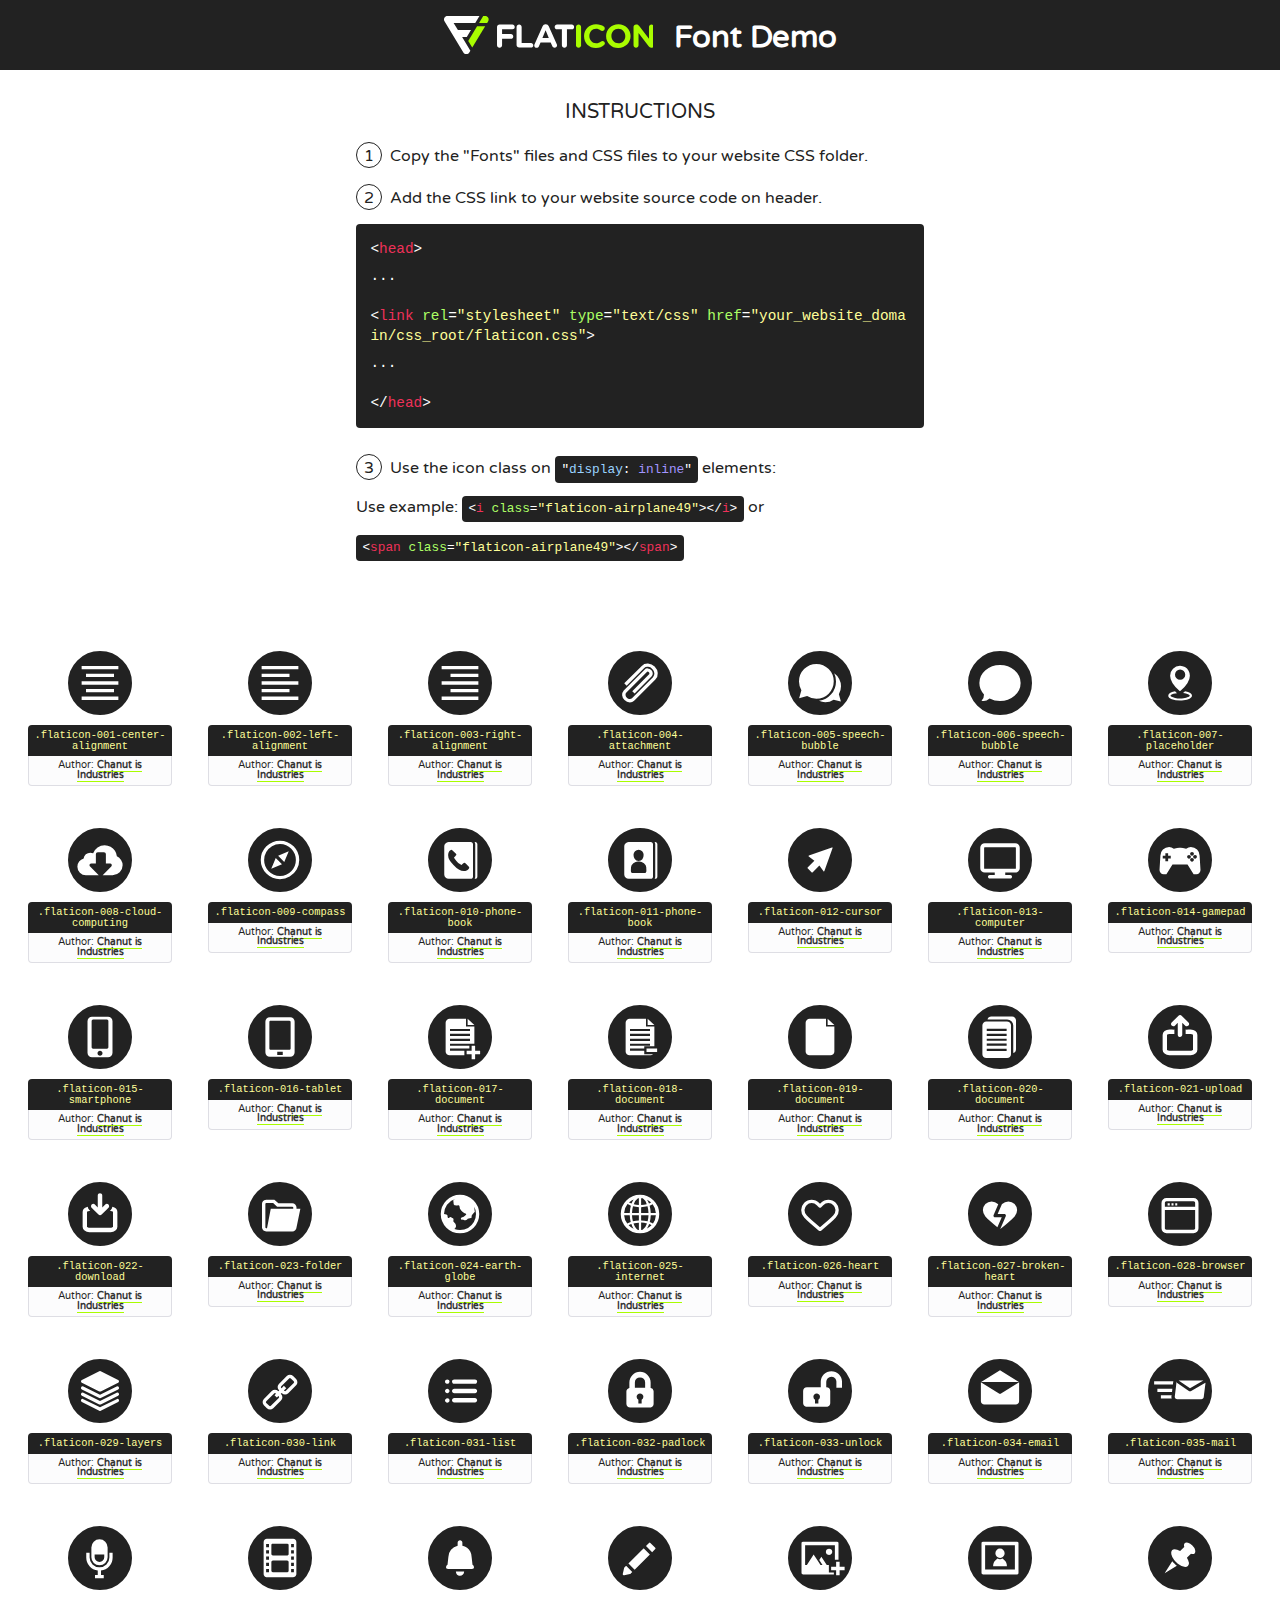
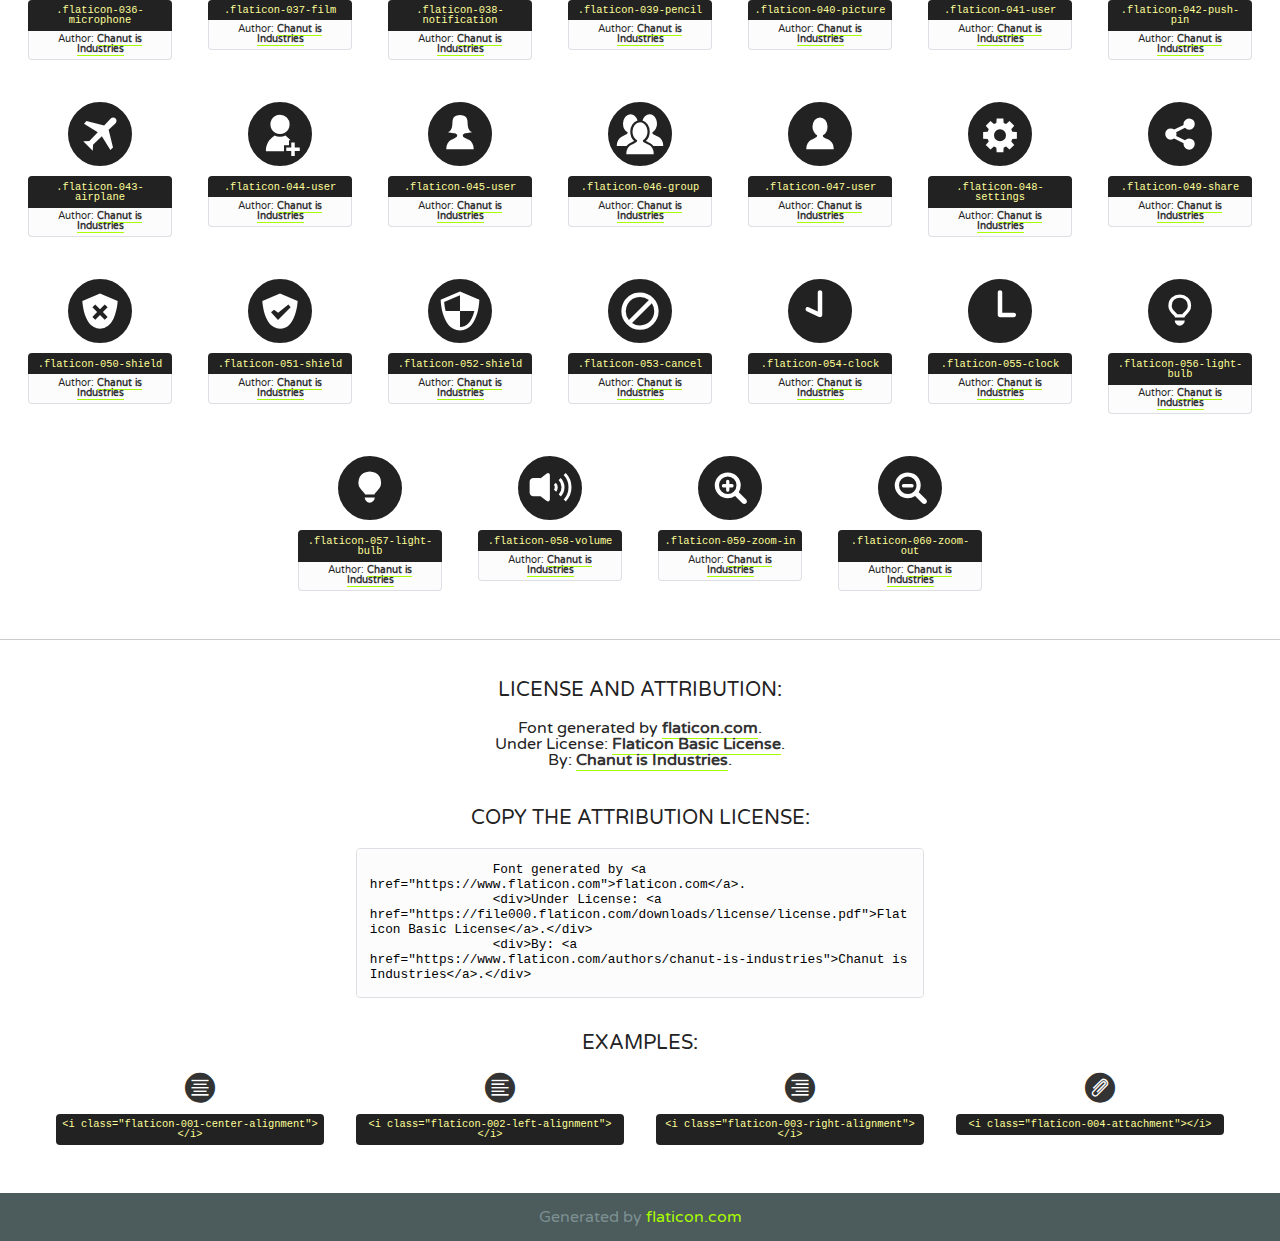
<file: Sprint2/img/181501-interface/font/flaticon.html>
<!DOCTYPE html>
<!--
  Flaticon icon font: Flaticon
  Creation date: 09/12/2020 16:14
-->
<html>
    <!DOCTYPE html>

    <head>
        <title>Flaticon WebFont</title>
        <link href="http://fonts.googleapis.com/css?family=Varela+Round" rel="stylesheet" type="text/css" />
        <link rel="stylesheet" type="text/css" href="flaticon.css">
        <meta charset="UTF-8">
        <style>
            html, body, div, span, applet, object, iframe,
            h1, h2, h3, h4, h5, h6, p, blockquote, pre,
            a, abbr, acronym, address, big, cite, code,
            del, dfn, em, img, ins, kbd, q, s, samp,
            small, strike, strong, sub, sup, tt, var,
            b, u, i, center,
            dl, dt, dd, ol, ul, li,
            fieldset, form, label, legend,
            table, caption, tbody, tfoot, thead, tr, th, td,
            article, aside, canvas, details, embed,
            figure, figcaption, footer, header, hgroup,
            menu, nav, output, ruby, section, summary,
            time, mark, audio, video {
                margin: 0;
                padding: 0;
                border: 0;
                font-size: 100%;
                font: inherit;
                vertical-align: baseline;
            }
            /* HTML5 display-role reset for older browsers */
            article, aside, details, figcaption, figure,
            footer, header, hgroup, menu, nav, section {
                display: block;
            }
            body {
                line-height: 1;
            }
            ol, ul {
                list-style: none;
            }
            blockquote, q {
                quotes: none;
            }
            blockquote:before, blockquote:after,
            q:before, q:after {
                content: '';
                content: none;
            }
            table {
                border-collapse: collapse;
                border-spacing: 0;
            }
            body {
                font-family: 'Varela Round', Helvetica, Arial, sans-serif;
                font-size: 16px;
                color: #222;
            }
            a {
                color: #333;
                border-bottom: 1px solid #a9fd00;
                font-weight: bold;
                text-decoration: none;
            }
            * {
                -moz-box-sizing: border-box;
                -webkit-box-sizing: border-box;
                box-sizing: border-box;
                margin: 0;
                padding: 0;
            }
            [class^="flaticon-"]:before, [class*=" flaticon-"]:before, [class^="flaticon-"]:after, [class*=" flaticon-"]:after {
                font-family: Flaticon;
                font-size: 30px;
                font-style: normal;
                margin-left: 20px;
                color: #333;
            }
            .wrapper {
                max-width: 600px;
                margin: auto;
                padding: 0 1em;
            }
            .title {
                font-size: 1.25em;
                text-align: center;
                margin-bottom: 1em;
                text-transform: uppercase;
            }
            header {
                text-align: center;
                background-color: #222;
                color: #fff;
                padding: 1em;
            }
            header .logo {
                width: 210px;
                height: 38px;
                display: inline-block;
                vertical-align: middle;
                margin-right: 1em;
                border: none;
            }
            header strong {
                font-size: 1.95em;
                font-weight: bold;
                vertical-align: middle;
                margin-top: 5px;
                display: inline-block;
            }
            .demo {
                margin: 2em auto;
                line-height: 1.25em;
            }
            .demo ul li {
                margin-bottom: 1em;
            }
            .demo ul li .num {
                color: #222;
                border-radius: 20px;
                display: inline-block;
                width: 26px;
                padding: 3px;
                height: 26px;
                text-align: center;
                margin-right: 0.5em;
                border: 1px solid #222;
            }
            .demo ul li code {
                background-color: #222;
                border-radius: 4px;
                padding: 0.25em 0.5em;
                display: inline-block;
                color: #fff;
                font-family: Consolas,Monaco,Lucida Console,Liberation Mono,DejaVu Sans Mono,Bitstream Vera Sans Mono,Courier New, monospace;
                font-weight: lighter;
                margin-top: 1em;
                font-size: 0.8em;
                word-break: break-all;
            }
            .demo ul li code.big {
                padding: 1em;
                font-size: 0.9em;
            }
            .demo ul li code .red {
                color: #EF3159;
            }
            .demo ul li code .green {
                color: #ACFF65;
            }
            .demo ul li code .yellow {
                color: #FFFF99;
            }
            .demo ul li code .blue {
                color: #99D3FF;
            }
            .demo ul li code .purple {
                color: #A295FF;
            }
            .demo ul li code .dots {
                margin-top: 0.5em;
                display: block;
            }
            #glyphs {
                border-bottom: 1px solid #ccc;
                padding: 2em 0;
                text-align: center;
            }
            .glyph {
                display: inline-block;
                width: 9em;
                margin: 1em;
                text-align: center;
                vertical-align: top;
                background: #FFF;
            }
            .glyph .glyph-icon {
                padding: 10px;
                display: block;
                font-family:"Flaticon";
                font-size: 64px;
                line-height: 1;
            }
            .glyph .glyph-icon:before {
                font-size: 64px;
                color: #222;
                margin-left: 0;
            }
            .class-name {
                font-size: 0.65em;
                background-color: #222;
                color: #fff;
                border-radius: 4px 4px 0 0;
                padding: 0.5em;
                color: #FFFF99;
                font-family: Consolas,Monaco,Lucida Console,Liberation Mono,DejaVu Sans Mono,Bitstream Vera Sans Mono,Courier New, monospace;
            }
            .author-name {
                font-size: 0.6em;
                background-color: #fcfcfd;
                border: 1px solid #DEDEE4;
                border-top: 0;
                border-radius: 0 0 4px 4px;
                padding: 0.5em;
            }
            .class-name:last-child {
                font-size: 10px;
                color:#888;
            }
            .class-name:last-child a {
                font-size: 10px;
                color:#555;
            }
            .class-name:last-child a:hover {
                color:#a9fd00;
            }
            .glyph > input {
                display: block;
                width: 100px;
                margin: 5px auto;
                text-align: center;
                font-size: 12px;
                cursor: text;
            }
            .glyph > input.icon-input {
                font-family:"Flaticon";
                font-size: 16px;
                margin-bottom: 10px;
            }
            .attribution .title {
                margin-top: 2em;
            }
            .attribution textarea {
                background-color: #fcfcfd;
                padding: 1em;
                border: none;
                box-shadow: none;
                border: 1px solid #DEDEE4;
                border-radius: 4px;
                resize: none;
                width: 100%;
                height: 150px;
                font-size: 0.8em;
                font-family: Consolas,Monaco,Lucida Console,Liberation Mono,DejaVu Sans Mono,Bitstream Vera Sans Mono,Courier New, monospace;
                -webkit-appearance: none;
            }
            .iconsuse {
                margin: 2em auto;
                text-align: center;
                max-width: 1200px;
            }
            .iconsuse:after {
                content: '';
                display: table;
                clear: both;
            }
            .iconsuse .image {
                float: left;
                width: 25%;
                padding: 0 1em;
            }
            .iconsuse .image p {
                margin-bottom: 1em;
            }
            .iconsuse .image span {
                display: block;
                font-size: 0.65em;
                background-color: #222;
                color: #fff;
                border-radius: 4px;
                padding: 0.5em;
                color: #FFFF99;
                margin-top: 1em;
                font-family: Consolas,Monaco,Lucida Console,Liberation Mono,DejaVu Sans Mono,Bitstream Vera Sans Mono,Courier New, monospace;
            }
            #footer {
                text-align: center;
                background-color: #4C5B5C;
                color: #7c9192;
                padding: 1em;
            }
            #footer a {
                border: none;
                color: #a9fd00;
                font-weight: normal;
            }
            @media (max-width: 960px) {
                .iconsuse .image {
                    width: 50%;
                }
            }
            @media (max-width: 560px) {
                .iconsuse .image {
                    width: 100%;
                }
            }
            .attrDiv {

            }
        </style>
        <link rel="stylesheet" href="flaticon.css">
    </head>

    <body class="characters-off">
        <header>
            <a href="https://www.flaticon.com" target="_blank" class="logo">
                <svg version="1.1" xmlns="http://www.w3.org/2000/svg" xmlns:xlink="http://www.w3.org/1999/xlink" xmlns:a="http://ns.adobe.com/AdobeSVGViewerExtensions/3.0/" viewBox="0 0 560.875 102.036" enable-background="new 0 0 560.875 102.036" xml:space="preserve">
                        <defs>
                        </defs>
                        <g>
                            <g class="letters">
                                <path fill="#ffffff" d="M141.596,29.675c0-3.777,2.985-6.767,6.764-6.767h34.438c3.426,0,6.15,2.728,6.15,6.15
                                c0,3.43-2.724,6.149-6.15,6.149h-27.674v13.091h23.719c3.429,0,6.151,2.724,6.151,6.15c0,3.43-2.723,6.149-6.151,6.149h-23.719
                                v17.574c0,3.773-2.986,6.761-6.764,6.761c-3.779,0-6.764-2.989-6.764-6.761V29.675z"></path>
                                <path fill="#ffffff" d="M193.844,29.149c0-3.781,2.985-6.767,6.764-6.767c3.776,0,6.763,2.985,6.763,6.767v42.957h25.039
                                c3.426,0,6.149,2.726,6.149,6.153c0,3.425-2.723,6.15-6.149,6.15h-31.802c-3.779,0-6.764-2.986-6.764-6.768V29.149z"></path>
                                <path fill="#ffffff" d="M241.891,75.71l21.438-48.407c1.492-3.341,4.215-5.357,7.906-5.357h0.792
                                c3.686,0,6.323,2.017,7.815,5.357l21.439,48.407c0.436,0.967,0.701,1.845,0.701,2.723c0,3.602-2.809,6.501-6.414,6.501
                                c-3.161,0-5.269-1.845-6.499-4.655l-4.132-9.661h-27.059l-4.301,10.102c-1.144,2.631-3.426,4.214-6.237,4.214
                                c-3.517,0-6.24-2.81-6.24-6.325C241.1,77.64,241.451,76.677,241.891,75.71z M279.932,58.666l-8.521-20.297l-8.526,20.297H279.932
                                z"></path>
                                <path fill="#ffffff" d="M314.864,35.387H301.86c-3.429,0-6.239-2.813-6.239-6.238c0-3.429,2.811-6.24,6.239-6.24h39.533
                                c3.426,0,6.237,2.811,6.237,6.24c0,3.425-2.811,6.238-6.237,6.238h-13.001v42.785c0,3.773-2.99,6.761-6.764,6.761
                                c-3.779,0-6.764-2.989-6.764-6.761V35.387z"></path>
                                <path fill="#A9FD00" d="M352.615,29.149c0-3.781,2.985-6.767,6.767-6.767c3.774,0,6.761,2.985,6.761,6.767v49.024
                                c0,3.773-2.987,6.761-6.761,6.761c-3.781,0-6.767-2.989-6.767-6.761V29.149z"></path>
                                <path fill="#A9FD00" d="M374.132,53.836v-0.179c0-17.481,13.178-31.801,32.065-31.801c9.22,0,15.459,2.458,20.557,6.238
                                c1.402,1.054,2.637,2.985,2.637,5.357c0,3.692-2.985,6.59-6.681,6.59c-1.845,0-3.071-0.702-4.044-1.319
                                c-3.776-2.813-7.729-4.393-12.562-4.393c-10.364,0-17.831,8.611-17.831,19.154v0.173c0,10.542,7.291,19.329,17.831,19.329
                                c5.715,0,9.492-1.756,13.359-4.834c1.049-0.874,2.458-1.491,4.039-1.491c3.429,0,6.325,2.813,6.325,6.236
                                c0,2.106-1.056,3.78-2.282,4.834c-5.539,4.834-12.036,7.733-21.878,7.733C387.572,85.464,374.132,71.493,374.132,53.836z"></path>
                                <path fill="#A9FD00" d="M433.009,53.836v-0.179c0-17.481,13.79-31.801,32.766-31.801c18.981,0,32.592,14.143,32.592,31.628v0.173
                                c0,17.483-13.785,31.807-32.769,31.807C446.625,85.464,433.009,71.32,433.009,53.836z M484.224,53.836v-0.179
                                c0-10.539-7.725-19.326-18.626-19.326c-10.893,0-18.449,8.611-18.449,19.154v0.173c0,10.542,7.73,19.329,18.626,19.329
                                C476.676,72.986,484.224,64.378,484.224,53.836z"></path>
                                <path fill="#A9FD00" d="M506.233,29.321c0-3.774,2.99-6.763,6.767-6.763h1.401c3.252,0,5.183,1.583,7.029,3.953l26.093,34.265
                                V29.059c0-3.692,2.99-6.677,6.681-6.677c3.683,0,6.671,2.985,6.671,6.677v48.934c0,3.78-2.987,6.765-6.764,6.765h-0.436
                                c-3.257,0-5.188-1.581-7.034-3.953l-27.056-35.492v32.944c0,3.687-2.985,6.676-6.678,6.676c-3.683,0-6.673-2.989-6.673-6.676
                                V29.321z"></path>
                            </g>
                            <g class="insignia">
                                <path fill="#ffffff" d="M48.372,56.137h12.517l11.156-18.537H37.186L25.688,18.539h57.825L94.668,0H9.271
                                C5.925,0,2.842,1.801,1.198,4.716c-1.644,2.907-1.593,6.482,0.134,9.343l50.38,83.501c1.678,2.781,4.689,4.476,7.938,4.476
                                c3.246,0,6.257-1.695,7.935-4.476l2.898-4.804L48.372,56.137z"></path>
                                <g class="i">
                                    <path fill="#A9FD00" d="M93.575,18.539h0.031v0.004l21.652,0.004l2.705-4.488c1.727-2.861,1.778-6.436,0.133-9.343
                                    C116.454,1.801,113.371,0,110.026,0h-5.294L93.575,18.539z"></path>
                                    <polygon fill="#A9FD00" points="88.291,27.356 64.725,66.486 75.519,84.404 109.942,27.356"></polygon>
                                </g>
                            </g>
                        </g>
                    </svg>
            </a>
            <strong>Font Demo</strong>
        </header>

        <section class="demo wrapper">
            <p class="title">Instructions</p>
            <ul>
                <li>
                    <span class="num">1</span>Copy the "Fonts" files and CSS files to your website CSS folder.
                </li>
                <li>
                    <span class="num">2</span>Add the CSS link to your website source code on header.
                    <code class="big">
                        &lt;<span class="red">head</span>&gt;
                        <br/><span class="dots">...</span>
                        <br/>&lt;<span class="red">link</span> <span class="green">rel</span>=<span class="yellow">"stylesheet"</span> <span class="green">type</span>=<span class="yellow">"text/css"</span> <span class="green">href</span>=<span class="yellow">"your_website_domain/css_root/flaticon.css"</span>&gt;
                        <br/><span class="dots">...</span>
                        <br/>&lt;/<span class="red">head</span>&gt;
                    </code>
                </li>

                <li>
                    <p>
                        <span class="num">3</span>Use the icon class on <code>"<span class="blue">display</span>:<span class="purple"> inline</span>"</code> elements:
                        <br />
                        Use example:
                        <code>
                            &lt;<span class="red">i</span> <span class="green">class</span>=<span class="yellow">&quot;flaticon-airplane49&quot;</span>&gt;&lt;/<span class="red">i</span>&gt;
                        </code> or
                        <code>&lt;<span class="red">span</span> <span class="green">class</span>=<span class="yellow">&quot;flaticon-airplane49&quot;</span>&gt;&lt;/<span class="red">span</span>&gt;</code>
                    </p>
                </li>
            </ul>
        </section>

        <section id="glyphs">
            
            <div class="glyph"><div class="glyph-icon flaticon-001-center-alignment"></div>
                <div class="class-name">.flaticon-001-center-alignment</div>
                <div class="author-name">Author: <a href="https://www.flaticon.com/authors/chanut-is-industries" title="Chanut is Industries">Chanut is Industries</a> </div>
            </div>
            
            <div class="glyph"><div class="glyph-icon flaticon-002-left-alignment"></div>
                <div class="class-name">.flaticon-002-left-alignment</div>
                <div class="author-name">Author: <a href="https://www.flaticon.com/authors/chanut-is-industries" title="Chanut is Industries">Chanut is Industries</a> </div>
            </div>
            
            <div class="glyph"><div class="glyph-icon flaticon-003-right-alignment"></div>
                <div class="class-name">.flaticon-003-right-alignment</div>
                <div class="author-name">Author: <a href="https://www.flaticon.com/authors/chanut-is-industries" title="Chanut is Industries">Chanut is Industries</a> </div>
            </div>
            
            <div class="glyph"><div class="glyph-icon flaticon-004-attachment"></div>
                <div class="class-name">.flaticon-004-attachment</div>
                <div class="author-name">Author: <a href="https://www.flaticon.com/authors/chanut-is-industries" title="Chanut is Industries">Chanut is Industries</a> </div>
            </div>
            
            <div class="glyph"><div class="glyph-icon flaticon-005-speech-bubble"></div>
                <div class="class-name">.flaticon-005-speech-bubble</div>
                <div class="author-name">Author: <a href="https://www.flaticon.com/authors/chanut-is-industries" title="Chanut is Industries">Chanut is Industries</a> </div>
            </div>
            
            <div class="glyph"><div class="glyph-icon flaticon-006-speech-bubble"></div>
                <div class="class-name">.flaticon-006-speech-bubble</div>
                <div class="author-name">Author: <a href="https://www.flaticon.com/authors/chanut-is-industries" title="Chanut is Industries">Chanut is Industries</a> </div>
            </div>
            
            <div class="glyph"><div class="glyph-icon flaticon-007-placeholder"></div>
                <div class="class-name">.flaticon-007-placeholder</div>
                <div class="author-name">Author: <a href="https://www.flaticon.com/authors/chanut-is-industries" title="Chanut is Industries">Chanut is Industries</a> </div>
            </div>
            
            <div class="glyph"><div class="glyph-icon flaticon-008-cloud-computing"></div>
                <div class="class-name">.flaticon-008-cloud-computing</div>
                <div class="author-name">Author: <a href="https://www.flaticon.com/authors/chanut-is-industries" title="Chanut is Industries">Chanut is Industries</a> </div>
            </div>
            
            <div class="glyph"><div class="glyph-icon flaticon-009-compass"></div>
                <div class="class-name">.flaticon-009-compass</div>
                <div class="author-name">Author: <a href="https://www.flaticon.com/authors/chanut-is-industries" title="Chanut is Industries">Chanut is Industries</a> </div>
            </div>
            
            <div class="glyph"><div class="glyph-icon flaticon-010-phone-book"></div>
                <div class="class-name">.flaticon-010-phone-book</div>
                <div class="author-name">Author: <a href="https://www.flaticon.com/authors/chanut-is-industries" title="Chanut is Industries">Chanut is Industries</a> </div>
            </div>
            
            <div class="glyph"><div class="glyph-icon flaticon-011-phone-book"></div>
                <div class="class-name">.flaticon-011-phone-book</div>
                <div class="author-name">Author: <a href="https://www.flaticon.com/authors/chanut-is-industries" title="Chanut is Industries">Chanut is Industries</a> </div>
            </div>
            
            <div class="glyph"><div class="glyph-icon flaticon-012-cursor"></div>
                <div class="class-name">.flaticon-012-cursor</div>
                <div class="author-name">Author: <a href="https://www.flaticon.com/authors/chanut-is-industries" title="Chanut is Industries">Chanut is Industries</a> </div>
            </div>
            
            <div class="glyph"><div class="glyph-icon flaticon-013-computer"></div>
                <div class="class-name">.flaticon-013-computer</div>
                <div class="author-name">Author: <a href="https://www.flaticon.com/authors/chanut-is-industries" title="Chanut is Industries">Chanut is Industries</a> </div>
            </div>
            
            <div class="glyph"><div class="glyph-icon flaticon-014-gamepad"></div>
                <div class="class-name">.flaticon-014-gamepad</div>
                <div class="author-name">Author: <a href="https://www.flaticon.com/authors/chanut-is-industries" title="Chanut is Industries">Chanut is Industries</a> </div>
            </div>
            
            <div class="glyph"><div class="glyph-icon flaticon-015-smartphone"></div>
                <div class="class-name">.flaticon-015-smartphone</div>
                <div class="author-name">Author: <a href="https://www.flaticon.com/authors/chanut-is-industries" title="Chanut is Industries">Chanut is Industries</a> </div>
            </div>
            
            <div class="glyph"><div class="glyph-icon flaticon-016-tablet"></div>
                <div class="class-name">.flaticon-016-tablet</div>
                <div class="author-name">Author: <a href="https://www.flaticon.com/authors/chanut-is-industries" title="Chanut is Industries">Chanut is Industries</a> </div>
            </div>
            
            <div class="glyph"><div class="glyph-icon flaticon-017-document"></div>
                <div class="class-name">.flaticon-017-document</div>
                <div class="author-name">Author: <a href="https://www.flaticon.com/authors/chanut-is-industries" title="Chanut is Industries">Chanut is Industries</a> </div>
            </div>
            
            <div class="glyph"><div class="glyph-icon flaticon-018-document"></div>
                <div class="class-name">.flaticon-018-document</div>
                <div class="author-name">Author: <a href="https://www.flaticon.com/authors/chanut-is-industries" title="Chanut is Industries">Chanut is Industries</a> </div>
            </div>
            
            <div class="glyph"><div class="glyph-icon flaticon-019-document"></div>
                <div class="class-name">.flaticon-019-document</div>
                <div class="author-name">Author: <a href="https://www.flaticon.com/authors/chanut-is-industries" title="Chanut is Industries">Chanut is Industries</a> </div>
            </div>
            
            <div class="glyph"><div class="glyph-icon flaticon-020-document"></div>
                <div class="class-name">.flaticon-020-document</div>
                <div class="author-name">Author: <a href="https://www.flaticon.com/authors/chanut-is-industries" title="Chanut is Industries">Chanut is Industries</a> </div>
            </div>
            
            <div class="glyph"><div class="glyph-icon flaticon-021-upload"></div>
                <div class="class-name">.flaticon-021-upload</div>
                <div class="author-name">Author: <a href="https://www.flaticon.com/authors/chanut-is-industries" title="Chanut is Industries">Chanut is Industries</a> </div>
            </div>
            
            <div class="glyph"><div class="glyph-icon flaticon-022-download"></div>
                <div class="class-name">.flaticon-022-download</div>
                <div class="author-name">Author: <a href="https://www.flaticon.com/authors/chanut-is-industries" title="Chanut is Industries">Chanut is Industries</a> </div>
            </div>
            
            <div class="glyph"><div class="glyph-icon flaticon-023-folder"></div>
                <div class="class-name">.flaticon-023-folder</div>
                <div class="author-name">Author: <a href="https://www.flaticon.com/authors/chanut-is-industries" title="Chanut is Industries">Chanut is Industries</a> </div>
            </div>
            
            <div class="glyph"><div class="glyph-icon flaticon-024-earth-globe"></div>
                <div class="class-name">.flaticon-024-earth-globe</div>
                <div class="author-name">Author: <a href="https://www.flaticon.com/authors/chanut-is-industries" title="Chanut is Industries">Chanut is Industries</a> </div>
            </div>
            
            <div class="glyph"><div class="glyph-icon flaticon-025-internet"></div>
                <div class="class-name">.flaticon-025-internet</div>
                <div class="author-name">Author: <a href="https://www.flaticon.com/authors/chanut-is-industries" title="Chanut is Industries">Chanut is Industries</a> </div>
            </div>
            
            <div class="glyph"><div class="glyph-icon flaticon-026-heart"></div>
                <div class="class-name">.flaticon-026-heart</div>
                <div class="author-name">Author: <a href="https://www.flaticon.com/authors/chanut-is-industries" title="Chanut is Industries">Chanut is Industries</a> </div>
            </div>
            
            <div class="glyph"><div class="glyph-icon flaticon-027-broken-heart"></div>
                <div class="class-name">.flaticon-027-broken-heart</div>
                <div class="author-name">Author: <a href="https://www.flaticon.com/authors/chanut-is-industries" title="Chanut is Industries">Chanut is Industries</a> </div>
            </div>
            
            <div class="glyph"><div class="glyph-icon flaticon-028-browser"></div>
                <div class="class-name">.flaticon-028-browser</div>
                <div class="author-name">Author: <a href="https://www.flaticon.com/authors/chanut-is-industries" title="Chanut is Industries">Chanut is Industries</a> </div>
            </div>
            
            <div class="glyph"><div class="glyph-icon flaticon-029-layers"></div>
                <div class="class-name">.flaticon-029-layers</div>
                <div class="author-name">Author: <a href="https://www.flaticon.com/authors/chanut-is-industries" title="Chanut is Industries">Chanut is Industries</a> </div>
            </div>
            
            <div class="glyph"><div class="glyph-icon flaticon-030-link"></div>
                <div class="class-name">.flaticon-030-link</div>
                <div class="author-name">Author: <a href="https://www.flaticon.com/authors/chanut-is-industries" title="Chanut is Industries">Chanut is Industries</a> </div>
            </div>
            
            <div class="glyph"><div class="glyph-icon flaticon-031-list"></div>
                <div class="class-name">.flaticon-031-list</div>
                <div class="author-name">Author: <a href="https://www.flaticon.com/authors/chanut-is-industries" title="Chanut is Industries">Chanut is Industries</a> </div>
            </div>
            
            <div class="glyph"><div class="glyph-icon flaticon-032-padlock"></div>
                <div class="class-name">.flaticon-032-padlock</div>
                <div class="author-name">Author: <a href="https://www.flaticon.com/authors/chanut-is-industries" title="Chanut is Industries">Chanut is Industries</a> </div>
            </div>
            
            <div class="glyph"><div class="glyph-icon flaticon-033-unlock"></div>
                <div class="class-name">.flaticon-033-unlock</div>
                <div class="author-name">Author: <a href="https://www.flaticon.com/authors/chanut-is-industries" title="Chanut is Industries">Chanut is Industries</a> </div>
            </div>
            
            <div class="glyph"><div class="glyph-icon flaticon-034-email"></div>
                <div class="class-name">.flaticon-034-email</div>
                <div class="author-name">Author: <a href="https://www.flaticon.com/authors/chanut-is-industries" title="Chanut is Industries">Chanut is Industries</a> </div>
            </div>
            
            <div class="glyph"><div class="glyph-icon flaticon-035-mail"></div>
                <div class="class-name">.flaticon-035-mail</div>
                <div class="author-name">Author: <a href="https://www.flaticon.com/authors/chanut-is-industries" title="Chanut is Industries">Chanut is Industries</a> </div>
            </div>
            
            <div class="glyph"><div class="glyph-icon flaticon-036-microphone"></div>
                <div class="class-name">.flaticon-036-microphone</div>
                <div class="author-name">Author: <a href="https://www.flaticon.com/authors/chanut-is-industries" title="Chanut is Industries">Chanut is Industries</a> </div>
            </div>
            
            <div class="glyph"><div class="glyph-icon flaticon-037-film"></div>
                <div class="class-name">.flaticon-037-film</div>
                <div class="author-name">Author: <a href="https://www.flaticon.com/authors/chanut-is-industries" title="Chanut is Industries">Chanut is Industries</a> </div>
            </div>
            
            <div class="glyph"><div class="glyph-icon flaticon-038-notification"></div>
                <div class="class-name">.flaticon-038-notification</div>
                <div class="author-name">Author: <a href="https://www.flaticon.com/authors/chanut-is-industries" title="Chanut is Industries">Chanut is Industries</a> </div>
            </div>
            
            <div class="glyph"><div class="glyph-icon flaticon-039-pencil"></div>
                <div class="class-name">.flaticon-039-pencil</div>
                <div class="author-name">Author: <a href="https://www.flaticon.com/authors/chanut-is-industries" title="Chanut is Industries">Chanut is Industries</a> </div>
            </div>
            
            <div class="glyph"><div class="glyph-icon flaticon-040-picture"></div>
                <div class="class-name">.flaticon-040-picture</div>
                <div class="author-name">Author: <a href="https://www.flaticon.com/authors/chanut-is-industries" title="Chanut is Industries">Chanut is Industries</a> </div>
            </div>
            
            <div class="glyph"><div class="glyph-icon flaticon-041-user"></div>
                <div class="class-name">.flaticon-041-user</div>
                <div class="author-name">Author: <a href="https://www.flaticon.com/authors/chanut-is-industries" title="Chanut is Industries">Chanut is Industries</a> </div>
            </div>
            
            <div class="glyph"><div class="glyph-icon flaticon-042-push-pin"></div>
                <div class="class-name">.flaticon-042-push-pin</div>
                <div class="author-name">Author: <a href="https://www.flaticon.com/authors/chanut-is-industries" title="Chanut is Industries">Chanut is Industries</a> </div>
            </div>
            
            <div class="glyph"><div class="glyph-icon flaticon-043-airplane"></div>
                <div class="class-name">.flaticon-043-airplane</div>
                <div class="author-name">Author: <a href="https://www.flaticon.com/authors/chanut-is-industries" title="Chanut is Industries">Chanut is Industries</a> </div>
            </div>
            
            <div class="glyph"><div class="glyph-icon flaticon-044-user"></div>
                <div class="class-name">.flaticon-044-user</div>
                <div class="author-name">Author: <a href="https://www.flaticon.com/authors/chanut-is-industries" title="Chanut is Industries">Chanut is Industries</a> </div>
            </div>
            
            <div class="glyph"><div class="glyph-icon flaticon-045-user"></div>
                <div class="class-name">.flaticon-045-user</div>
                <div class="author-name">Author: <a href="https://www.flaticon.com/authors/chanut-is-industries" title="Chanut is Industries">Chanut is Industries</a> </div>
            </div>
            
            <div class="glyph"><div class="glyph-icon flaticon-046-group"></div>
                <div class="class-name">.flaticon-046-group</div>
                <div class="author-name">Author: <a href="https://www.flaticon.com/authors/chanut-is-industries" title="Chanut is Industries">Chanut is Industries</a> </div>
            </div>
            
            <div class="glyph"><div class="glyph-icon flaticon-047-user"></div>
                <div class="class-name">.flaticon-047-user</div>
                <div class="author-name">Author: <a href="https://www.flaticon.com/authors/chanut-is-industries" title="Chanut is Industries">Chanut is Industries</a> </div>
            </div>
            
            <div class="glyph"><div class="glyph-icon flaticon-048-settings"></div>
                <div class="class-name">.flaticon-048-settings</div>
                <div class="author-name">Author: <a href="https://www.flaticon.com/authors/chanut-is-industries" title="Chanut is Industries">Chanut is Industries</a> </div>
            </div>
            
            <div class="glyph"><div class="glyph-icon flaticon-049-share"></div>
                <div class="class-name">.flaticon-049-share</div>
                <div class="author-name">Author: <a href="https://www.flaticon.com/authors/chanut-is-industries" title="Chanut is Industries">Chanut is Industries</a> </div>
            </div>
            
            <div class="glyph"><div class="glyph-icon flaticon-050-shield"></div>
                <div class="class-name">.flaticon-050-shield</div>
                <div class="author-name">Author: <a href="https://www.flaticon.com/authors/chanut-is-industries" title="Chanut is Industries">Chanut is Industries</a> </div>
            </div>
            
            <div class="glyph"><div class="glyph-icon flaticon-051-shield"></div>
                <div class="class-name">.flaticon-051-shield</div>
                <div class="author-name">Author: <a href="https://www.flaticon.com/authors/chanut-is-industries" title="Chanut is Industries">Chanut is Industries</a> </div>
            </div>
            
            <div class="glyph"><div class="glyph-icon flaticon-052-shield"></div>
                <div class="class-name">.flaticon-052-shield</div>
                <div class="author-name">Author: <a href="https://www.flaticon.com/authors/chanut-is-industries" title="Chanut is Industries">Chanut is Industries</a> </div>
            </div>
            
            <div class="glyph"><div class="glyph-icon flaticon-053-cancel"></div>
                <div class="class-name">.flaticon-053-cancel</div>
                <div class="author-name">Author: <a href="https://www.flaticon.com/authors/chanut-is-industries" title="Chanut is Industries">Chanut is Industries</a> </div>
            </div>
            
            <div class="glyph"><div class="glyph-icon flaticon-054-clock"></div>
                <div class="class-name">.flaticon-054-clock</div>
                <div class="author-name">Author: <a href="https://www.flaticon.com/authors/chanut-is-industries" title="Chanut is Industries">Chanut is Industries</a> </div>
            </div>
            
            <div class="glyph"><div class="glyph-icon flaticon-055-clock"></div>
                <div class="class-name">.flaticon-055-clock</div>
                <div class="author-name">Author: <a href="https://www.flaticon.com/authors/chanut-is-industries" title="Chanut is Industries">Chanut is Industries</a> </div>
            </div>
            
            <div class="glyph"><div class="glyph-icon flaticon-056-light-bulb"></div>
                <div class="class-name">.flaticon-056-light-bulb</div>
                <div class="author-name">Author: <a href="https://www.flaticon.com/authors/chanut-is-industries" title="Chanut is Industries">Chanut is Industries</a> </div>
            </div>
            
            <div class="glyph"><div class="glyph-icon flaticon-057-light-bulb"></div>
                <div class="class-name">.flaticon-057-light-bulb</div>
                <div class="author-name">Author: <a href="https://www.flaticon.com/authors/chanut-is-industries" title="Chanut is Industries">Chanut is Industries</a> </div>
            </div>
            
            <div class="glyph"><div class="glyph-icon flaticon-058-volume"></div>
                <div class="class-name">.flaticon-058-volume</div>
                <div class="author-name">Author: <a href="https://www.flaticon.com/authors/chanut-is-industries" title="Chanut is Industries">Chanut is Industries</a> </div>
            </div>
            
            <div class="glyph"><div class="glyph-icon flaticon-059-zoom-in"></div>
                <div class="class-name">.flaticon-059-zoom-in</div>
                <div class="author-name">Author: <a href="https://www.flaticon.com/authors/chanut-is-industries" title="Chanut is Industries">Chanut is Industries</a> </div>
            </div>
            
            <div class="glyph"><div class="glyph-icon flaticon-060-zoom-out"></div>
                <div class="class-name">.flaticon-060-zoom-out</div>
                <div class="author-name">Author: <a href="https://www.flaticon.com/authors/chanut-is-industries" title="Chanut is Industries">Chanut is Industries</a> </div>
            </div>
            
        </section>

        <section class="attribution wrapper"   style="text-align:center;">
            <div class="title">License and attribution:</div>
            <div class="attrDiv">Font generated by <a href="https://www.flaticon.com">flaticon.com</a>.</div>
            <div class="attrDiv">Under License: <a href="https://file000.flaticon.com/downloads/license/license.pdf">Flaticon Basic License</a>.</div>
            <div class="attrDiv">By: <a href="https://www.flaticon.com/authors/chanut-is-industries">Chanut is Industries</a>.</div>

            <div class="title">Copy the Attribution License:</div>
            <textarea onclick="this.focus();this.select();">
                Font generated by &lt;a href=&quot;https://www.flaticon.com&quot;&gt;flaticon.com&lt;/a&gt;.
                <div>Under License: <a href="https://file000.flaticon.com/downloads/license/license.pdf">Flaticon Basic License</a>.</div>
                <div>By: <a href="https://www.flaticon.com/authors/chanut-is-industries">Chanut is Industries</a>.</div>
            </textarea>
        </section>

        <section class="iconsuse">
            <div class="title">Examples:</div>
            
            <div class="image">
                <p>
                    <i class="glyph-icon flaticon-001-center-alignment"></i>
                    <span>&lt;i class=&quot;flaticon-001-center-alignment&quot;&gt;&lt;/i&gt;</span>
                </p>
            </div>
            
            <div class="image">
                <p>
                    <i class="glyph-icon flaticon-002-left-alignment"></i>
                    <span>&lt;i class=&quot;flaticon-002-left-alignment&quot;&gt;&lt;/i&gt;</span>
                </p>
            </div>
            
            <div class="image">
                <p>
                    <i class="glyph-icon flaticon-003-right-alignment"></i>
                    <span>&lt;i class=&quot;flaticon-003-right-alignment&quot;&gt;&lt;/i&gt;</span>
                </p>
            </div>
            
            <div class="image">
                <p>
                    <i class="glyph-icon flaticon-004-attachment"></i>
                    <span>&lt;i class=&quot;flaticon-004-attachment&quot;&gt;&lt;/i&gt;</span>
                </p>
            </div>
            
        </section>

        <div id="footer">
            <div>Generated by <a href="https://www.flaticon.com">flaticon.com</a></div>
        </div>
    </body>
</html>
</file>
<file: Sprint2/css/style.css>
.text-center{
    position: absolute;
    top: 50%;
    left: 50%;
    transform: translate(-50%, -50%);
    background-color:rgb(233, 230, 230);
  }

body{
    background-color:rgb(233, 230, 230);
}

.verticalLine { 
  border-left: thick solid rgb(32, 31, 31); 
}

text-muted{
  justify-content: center;
}
.nav, .card{
  display: flex;
   align-items: center;
}
</file>
<file: Sprint2/img/149086-essential-set/font/flaticon.css>
/*
  	Flaticon icon font: Flaticon
  	Creation date: 22/06/2016 15:41
  	*/

@font-face {
  font-family: "Flaticon";
  src: url("./Flaticon.eot");
  src: url("./Flaticon.eot?#iefix") format("embedded-opentype"),
       url("./Flaticon.woff") format("woff"),
       url("./Flaticon.ttf") format("truetype"),
       url("./Flaticon.svg#Flaticon") format("svg");
  font-weight: normal;
  font-style: normal;
}

@media screen and (-webkit-min-device-pixel-ratio:0) {
  @font-face {
    font-family: "Flaticon";
    src: url("./Flaticon.svg#Flaticon") format("svg");
  }
}

[class^="flaticon-"]:before, [class*=" flaticon-"]:before,
[class^="flaticon-"]:after, [class*=" flaticon-"]:after {   
  font-family: Flaticon;
        font-size: 20px;
font-style: normal;
margin-left: 20px;
}

.flaticon-add:before { content: "\f100"; }
.flaticon-add-1:before { content: "\f101"; }
.flaticon-add-2:before { content: "\f102"; }
.flaticon-add-3:before { content: "\f103"; }
.flaticon-agenda:before { content: "\f104"; }
.flaticon-alarm:before { content: "\f105"; }
.flaticon-alarm-1:before { content: "\f106"; }
.flaticon-alarm-clock:before { content: "\f107"; }
.flaticon-alarm-clock-1:before { content: "\f108"; }
.flaticon-albums:before { content: "\f109"; }
.flaticon-app:before { content: "\f10a"; }
.flaticon-archive:before { content: "\f10b"; }
.flaticon-archive-1:before { content: "\f10c"; }
.flaticon-archive-2:before { content: "\f10d"; }
.flaticon-archive-3:before { content: "\f10e"; }
.flaticon-attachment:before { content: "\f10f"; }
.flaticon-back:before { content: "\f110"; }
.flaticon-battery:before { content: "\f111"; }
.flaticon-battery-1:before { content: "\f112"; }
.flaticon-battery-2:before { content: "\f113"; }
.flaticon-battery-3:before { content: "\f114"; }
.flaticon-battery-4:before { content: "\f115"; }
.flaticon-battery-5:before { content: "\f116"; }
.flaticon-battery-6:before { content: "\f117"; }
.flaticon-battery-7:before { content: "\f118"; }
.flaticon-battery-8:before { content: "\f119"; }
.flaticon-battery-9:before { content: "\f11a"; }
.flaticon-binoculars:before { content: "\f11b"; }
.flaticon-blueprint:before { content: "\f11c"; }
.flaticon-bluetooth:before { content: "\f11d"; }
.flaticon-bluetooth-1:before { content: "\f11e"; }
.flaticon-bookmark:before { content: "\f11f"; }
.flaticon-bookmark-1:before { content: "\f120"; }
.flaticon-briefcase:before { content: "\f121"; }
.flaticon-broken-link:before { content: "\f122"; }
.flaticon-calculator:before { content: "\f123"; }
.flaticon-calculator-1:before { content: "\f124"; }
.flaticon-calendar:before { content: "\f125"; }
.flaticon-calendar-1:before { content: "\f126"; }
.flaticon-calendar-2:before { content: "\f127"; }
.flaticon-calendar-3:before { content: "\f128"; }
.flaticon-calendar-4:before { content: "\f129"; }
.flaticon-calendar-5:before { content: "\f12a"; }
.flaticon-calendar-6:before { content: "\f12b"; }
.flaticon-calendar-7:before { content: "\f12c"; }
.flaticon-checked:before { content: "\f12d"; }
.flaticon-checked-1:before { content: "\f12e"; }
.flaticon-clock:before { content: "\f12f"; }
.flaticon-clock-1:before { content: "\f130"; }
.flaticon-close:before { content: "\f131"; }
.flaticon-cloud:before { content: "\f132"; }
.flaticon-cloud-computing:before { content: "\f133"; }
.flaticon-cloud-computing-1:before { content: "\f134"; }
.flaticon-cloud-computing-2:before { content: "\f135"; }
.flaticon-cloud-computing-3:before { content: "\f136"; }
.flaticon-cloud-computing-4:before { content: "\f137"; }
.flaticon-cloud-computing-5:before { content: "\f138"; }
.flaticon-command:before { content: "\f139"; }
.flaticon-compact-disc:before { content: "\f13a"; }
.flaticon-compact-disc-1:before { content: "\f13b"; }
.flaticon-compact-disc-2:before { content: "\f13c"; }
.flaticon-compass:before { content: "\f13d"; }
.flaticon-compose:before { content: "\f13e"; }
.flaticon-controls:before { content: "\f13f"; }
.flaticon-controls-1:before { content: "\f140"; }
.flaticon-controls-2:before { content: "\f141"; }
.flaticon-controls-3:before { content: "\f142"; }
.flaticon-controls-4:before { content: "\f143"; }
.flaticon-controls-5:before { content: "\f144"; }
.flaticon-controls-6:before { content: "\f145"; }
.flaticon-controls-7:before { content: "\f146"; }
.flaticon-controls-8:before { content: "\f147"; }
.flaticon-controls-9:before { content: "\f148"; }
.flaticon-database:before { content: "\f149"; }
.flaticon-database-1:before { content: "\f14a"; }
.flaticon-database-2:before { content: "\f14b"; }
.flaticon-database-3:before { content: "\f14c"; }
.flaticon-diamond:before { content: "\f14d"; }
.flaticon-diploma:before { content: "\f14e"; }
.flaticon-dislike:before { content: "\f14f"; }
.flaticon-dislike-1:before { content: "\f150"; }
.flaticon-divide:before { content: "\f151"; }
.flaticon-divide-1:before { content: "\f152"; }
.flaticon-division:before { content: "\f153"; }
.flaticon-document:before { content: "\f154"; }
.flaticon-download:before { content: "\f155"; }
.flaticon-edit:before { content: "\f156"; }
.flaticon-edit-1:before { content: "\f157"; }
.flaticon-eject:before { content: "\f158"; }
.flaticon-eject-1:before { content: "\f159"; }
.flaticon-equal:before { content: "\f15a"; }
.flaticon-equal-1:before { content: "\f15b"; }
.flaticon-equal-2:before { content: "\f15c"; }
.flaticon-error:before { content: "\f15d"; }
.flaticon-exit:before { content: "\f15e"; }
.flaticon-exit-1:before { content: "\f15f"; }
.flaticon-exit-2:before { content: "\f160"; }
.flaticon-eyeglasses:before { content: "\f161"; }
.flaticon-fast-forward:before { content: "\f162"; }
.flaticon-fast-forward-1:before { content: "\f163"; }
.flaticon-fax:before { content: "\f164"; }
.flaticon-file:before { content: "\f165"; }
.flaticon-file-1:before { content: "\f166"; }
.flaticon-file-2:before { content: "\f167"; }
.flaticon-film:before { content: "\f168"; }
.flaticon-fingerprint:before { content: "\f169"; }
.flaticon-flag:before { content: "\f16a"; }
.flaticon-flag-1:before { content: "\f16b"; }
.flaticon-flag-2:before { content: "\f16c"; }
.flaticon-flag-3:before { content: "\f16d"; }
.flaticon-flag-4:before { content: "\f16e"; }
.flaticon-focus:before { content: "\f16f"; }
.flaticon-folder:before { content: "\f170"; }
.flaticon-folder-1:before { content: "\f171"; }
.flaticon-folder-10:before { content: "\f172"; }
.flaticon-folder-11:before { content: "\f173"; }
.flaticon-folder-12:before { content: "\f174"; }
.flaticon-folder-13:before { content: "\f175"; }
.flaticon-folder-14:before { content: "\f176"; }
.flaticon-folder-15:before { content: "\f177"; }
.flaticon-folder-16:before { content: "\f178"; }
.flaticon-folder-17:before { content: "\f179"; }
.flaticon-folder-18:before { content: "\f17a"; }
.flaticon-folder-19:before { content: "\f17b"; }
.flaticon-folder-2:before { content: "\f17c"; }
.flaticon-folder-3:before { content: "\f17d"; }
.flaticon-folder-4:before { content: "\f17e"; }
.flaticon-folder-5:before { content: "\f17f"; }
.flaticon-folder-6:before { content: "\f180"; }
.flaticon-folder-7:before { content: "\f181"; }
.flaticon-folder-8:before { content: "\f182"; }
.flaticon-folder-9:before { content: "\f183"; }
.flaticon-forbidden:before { content: "\f184"; }
.flaticon-funnel:before { content: "\f185"; }
.flaticon-garbage:before { content: "\f186"; }
.flaticon-garbage-1:before { content: "\f187"; }
.flaticon-garbage-2:before { content: "\f188"; }
.flaticon-gift:before { content: "\f189"; }
.flaticon-help:before { content: "\f18a"; }
.flaticon-hide:before { content: "\f18b"; }
.flaticon-hold:before { content: "\f18c"; }
.flaticon-home:before { content: "\f18d"; }
.flaticon-home-1:before { content: "\f18e"; }
.flaticon-home-2:before { content: "\f18f"; }
.flaticon-hourglass:before { content: "\f190"; }
.flaticon-hourglass-1:before { content: "\f191"; }
.flaticon-hourglass-2:before { content: "\f192"; }
.flaticon-hourglass-3:before { content: "\f193"; }
.flaticon-house:before { content: "\f194"; }
.flaticon-id-card:before { content: "\f195"; }
.flaticon-id-card-1:before { content: "\f196"; }
.flaticon-id-card-2:before { content: "\f197"; }
.flaticon-id-card-3:before { content: "\f198"; }
.flaticon-id-card-4:before { content: "\f199"; }
.flaticon-id-card-5:before { content: "\f19a"; }
.flaticon-idea:before { content: "\f19b"; }
.flaticon-incoming:before { content: "\f19c"; }
.flaticon-infinity:before { content: "\f19d"; }
.flaticon-info:before { content: "\f19e"; }
.flaticon-internet:before { content: "\f19f"; }
.flaticon-key:before { content: "\f1a0"; }
.flaticon-lamp:before { content: "\f1a1"; }
.flaticon-layers:before { content: "\f1a2"; }
.flaticon-layers-1:before { content: "\f1a3"; }
.flaticon-like:before { content: "\f1a4"; }
.flaticon-like-1:before { content: "\f1a5"; }
.flaticon-like-2:before { content: "\f1a6"; }
.flaticon-link:before { content: "\f1a7"; }
.flaticon-list:before { content: "\f1a8"; }
.flaticon-list-1:before { content: "\f1a9"; }
.flaticon-lock:before { content: "\f1aa"; }
.flaticon-lock-1:before { content: "\f1ab"; }
.flaticon-locked:before { content: "\f1ac"; }
.flaticon-locked-1:before { content: "\f1ad"; }
.flaticon-locked-2:before { content: "\f1ae"; }
.flaticon-locked-3:before { content: "\f1af"; }
.flaticon-locked-4:before { content: "\f1b0"; }
.flaticon-locked-5:before { content: "\f1b1"; }
.flaticon-locked-6:before { content: "\f1b2"; }
.flaticon-login:before { content: "\f1b3"; }
.flaticon-magic-wand:before { content: "\f1b4"; }
.flaticon-magnet:before { content: "\f1b5"; }
.flaticon-magnet-1:before { content: "\f1b6"; }
.flaticon-magnet-2:before { content: "\f1b7"; }
.flaticon-map:before { content: "\f1b8"; }
.flaticon-map-1:before { content: "\f1b9"; }
.flaticon-map-2:before { content: "\f1ba"; }
.flaticon-map-location:before { content: "\f1bb"; }
.flaticon-megaphone:before { content: "\f1bc"; }
.flaticon-megaphone-1:before { content: "\f1bd"; }
.flaticon-menu:before { content: "\f1be"; }
.flaticon-menu-1:before { content: "\f1bf"; }
.flaticon-menu-2:before { content: "\f1c0"; }
.flaticon-menu-3:before { content: "\f1c1"; }
.flaticon-menu-4:before { content: "\f1c2"; }
.flaticon-microphone:before { content: "\f1c3"; }
.flaticon-microphone-1:before { content: "\f1c4"; }
.flaticon-minus:before { content: "\f1c5"; }
.flaticon-minus-1:before { content: "\f1c6"; }
.flaticon-more:before { content: "\f1c7"; }
.flaticon-more-1:before { content: "\f1c8"; }
.flaticon-more-2:before { content: "\f1c9"; }
.flaticon-multiply:before { content: "\f1ca"; }
.flaticon-multiply-1:before { content: "\f1cb"; }
.flaticon-music-player:before { content: "\f1cc"; }
.flaticon-music-player-1:before { content: "\f1cd"; }
.flaticon-music-player-2:before { content: "\f1ce"; }
.flaticon-music-player-3:before { content: "\f1cf"; }
.flaticon-mute:before { content: "\f1d0"; }
.flaticon-muted:before { content: "\f1d1"; }
.flaticon-navigation:before { content: "\f1d2"; }
.flaticon-navigation-1:before { content: "\f1d3"; }
.flaticon-network:before { content: "\f1d4"; }
.flaticon-newspaper:before { content: "\f1d5"; }
.flaticon-next:before { content: "\f1d6"; }
.flaticon-note:before { content: "\f1d7"; }
.flaticon-notebook:before { content: "\f1d8"; }
.flaticon-notebook-1:before { content: "\f1d9"; }
.flaticon-notebook-2:before { content: "\f1da"; }
.flaticon-notebook-3:before { content: "\f1db"; }
.flaticon-notebook-4:before { content: "\f1dc"; }
.flaticon-notebook-5:before { content: "\f1dd"; }
.flaticon-notepad:before { content: "\f1de"; }
.flaticon-notepad-1:before { content: "\f1df"; }
.flaticon-notepad-2:before { content: "\f1e0"; }
.flaticon-notification:before { content: "\f1e1"; }
.flaticon-paper-plane:before { content: "\f1e2"; }
.flaticon-paper-plane-1:before { content: "\f1e3"; }
.flaticon-pause:before { content: "\f1e4"; }
.flaticon-pause-1:before { content: "\f1e5"; }
.flaticon-percent:before { content: "\f1e6"; }
.flaticon-percent-1:before { content: "\f1e7"; }
.flaticon-perspective:before { content: "\f1e8"; }
.flaticon-photo-camera:before { content: "\f1e9"; }
.flaticon-photo-camera-1:before { content: "\f1ea"; }
.flaticon-photos:before { content: "\f1eb"; }
.flaticon-picture:before { content: "\f1ec"; }
.flaticon-picture-1:before { content: "\f1ed"; }
.flaticon-picture-2:before { content: "\f1ee"; }
.flaticon-pin:before { content: "\f1ef"; }
.flaticon-placeholder:before { content: "\f1f0"; }
.flaticon-placeholder-1:before { content: "\f1f1"; }
.flaticon-placeholder-2:before { content: "\f1f2"; }
.flaticon-placeholder-3:before { content: "\f1f3"; }
.flaticon-placeholders:before { content: "\f1f4"; }
.flaticon-play-button:before { content: "\f1f5"; }
.flaticon-play-button-1:before { content: "\f1f6"; }
.flaticon-plus:before { content: "\f1f7"; }
.flaticon-power:before { content: "\f1f8"; }
.flaticon-previous:before { content: "\f1f9"; }
.flaticon-price-tag:before { content: "\f1fa"; }
.flaticon-print:before { content: "\f1fb"; }
.flaticon-push-pin:before { content: "\f1fc"; }
.flaticon-radar:before { content: "\f1fd"; }
.flaticon-reading:before { content: "\f1fe"; }
.flaticon-record:before { content: "\f1ff"; }
.flaticon-repeat:before { content: "\f200"; }
.flaticon-repeat-1:before { content: "\f201"; }
.flaticon-restart:before { content: "\f202"; }
.flaticon-resume:before { content: "\f203"; }
.flaticon-rewind:before { content: "\f204"; }
.flaticon-rewind-1:before { content: "\f205"; }
.flaticon-route:before { content: "\f206"; }
.flaticon-save:before { content: "\f207"; }
.flaticon-search:before { content: "\f208"; }
.flaticon-search-1:before { content: "\f209"; }
.flaticon-send:before { content: "\f20a"; }
.flaticon-server:before { content: "\f20b"; }
.flaticon-server-1:before { content: "\f20c"; }
.flaticon-server-2:before { content: "\f20d"; }
.flaticon-server-3:before { content: "\f20e"; }
.flaticon-settings:before { content: "\f20f"; }
.flaticon-settings-1:before { content: "\f210"; }
.flaticon-settings-2:before { content: "\f211"; }
.flaticon-settings-3:before { content: "\f212"; }
.flaticon-settings-4:before { content: "\f213"; }
.flaticon-settings-5:before { content: "\f214"; }
.flaticon-settings-6:before { content: "\f215"; }
.flaticon-settings-7:before { content: "\f216"; }
.flaticon-settings-8:before { content: "\f217"; }
.flaticon-settings-9:before { content: "\f218"; }
.flaticon-share:before { content: "\f219"; }
.flaticon-share-1:before { content: "\f21a"; }
.flaticon-share-2:before { content: "\f21b"; }
.flaticon-shuffle:before { content: "\f21c"; }
.flaticon-shuffle-1:before { content: "\f21d"; }
.flaticon-shutdown:before { content: "\f21e"; }
.flaticon-sign:before { content: "\f21f"; }
.flaticon-sign-1:before { content: "\f220"; }
.flaticon-skip:before { content: "\f221"; }
.flaticon-smartphone:before { content: "\f222"; }
.flaticon-smartphone-1:before { content: "\f223"; }
.flaticon-smartphone-10:before { content: "\f224"; }
.flaticon-smartphone-11:before { content: "\f225"; }
.flaticon-smartphone-2:before { content: "\f226"; }
.flaticon-smartphone-3:before { content: "\f227"; }
.flaticon-smartphone-4:before { content: "\f228"; }
.flaticon-smartphone-5:before { content: "\f229"; }
.flaticon-smartphone-6:before { content: "\f22a"; }
.flaticon-smartphone-7:before { content: "\f22b"; }
.flaticon-smartphone-8:before { content: "\f22c"; }
.flaticon-smartphone-9:before { content: "\f22d"; }
.flaticon-speaker:before { content: "\f22e"; }
.flaticon-speaker-1:before { content: "\f22f"; }
.flaticon-speaker-2:before { content: "\f230"; }
.flaticon-speaker-3:before { content: "\f231"; }
.flaticon-speaker-4:before { content: "\f232"; }
.flaticon-speaker-5:before { content: "\f233"; }
.flaticon-speaker-6:before { content: "\f234"; }
.flaticon-speaker-7:before { content: "\f235"; }
.flaticon-speaker-8:before { content: "\f236"; }
.flaticon-spotlight:before { content: "\f237"; }
.flaticon-star:before { content: "\f238"; }
.flaticon-star-1:before { content: "\f239"; }
.flaticon-stop:before { content: "\f23a"; }
.flaticon-stop-1:before { content: "\f23b"; }
.flaticon-stopwatch:before { content: "\f23c"; }
.flaticon-stopwatch-1:before { content: "\f23d"; }
.flaticon-stopwatch-2:before { content: "\f23e"; }
.flaticon-stopwatch-3:before { content: "\f23f"; }
.flaticon-stopwatch-4:before { content: "\f240"; }
.flaticon-street:before { content: "\f241"; }
.flaticon-street-1:before { content: "\f242"; }
.flaticon-substract:before { content: "\f243"; }
.flaticon-substract-1:before { content: "\f244"; }
.flaticon-success:before { content: "\f245"; }
.flaticon-switch:before { content: "\f246"; }
.flaticon-switch-1:before { content: "\f247"; }
.flaticon-switch-2:before { content: "\f248"; }
.flaticon-switch-3:before { content: "\f249"; }
.flaticon-switch-4:before { content: "\f24a"; }
.flaticon-switch-5:before { content: "\f24b"; }
.flaticon-switch-6:before { content: "\f24c"; }
.flaticon-switch-7:before { content: "\f24d"; }
.flaticon-tabs:before { content: "\f24e"; }
.flaticon-tabs-1:before { content: "\f24f"; }
.flaticon-target:before { content: "\f250"; }
.flaticon-television:before { content: "\f251"; }
.flaticon-television-1:before { content: "\f252"; }
.flaticon-time:before { content: "\f253"; }
.flaticon-trash:before { content: "\f254"; }
.flaticon-umbrella:before { content: "\f255"; }
.flaticon-unlink:before { content: "\f256"; }
.flaticon-unlocked:before { content: "\f257"; }
.flaticon-unlocked-1:before { content: "\f258"; }
.flaticon-unlocked-2:before { content: "\f259"; }
.flaticon-upload:before { content: "\f25a"; }
.flaticon-user:before { content: "\f25b"; }
.flaticon-user-1:before { content: "\f25c"; }
.flaticon-user-2:before { content: "\f25d"; }
.flaticon-user-3:before { content: "\f25e"; }
.flaticon-user-4:before { content: "\f25f"; }
.flaticon-user-5:before { content: "\f260"; }
.flaticon-user-6:before { content: "\f261"; }
.flaticon-user-7:before { content: "\f262"; }
.flaticon-users:before { content: "\f263"; }
.flaticon-users-1:before { content: "\f264"; }
.flaticon-video-camera:before { content: "\f265"; }
.flaticon-video-camera-1:before { content: "\f266"; }
.flaticon-video-player:before { content: "\f267"; }
.flaticon-video-player-1:before { content: "\f268"; }
.flaticon-video-player-2:before { content: "\f269"; }
.flaticon-view:before { content: "\f26a"; }
.flaticon-view-1:before { content: "\f26b"; }
.flaticon-view-2:before { content: "\f26c"; }
.flaticon-volume-control:before { content: "\f26d"; }
.flaticon-volume-control-1:before { content: "\f26e"; }
.flaticon-warning:before { content: "\f26f"; }
.flaticon-wifi:before { content: "\f270"; }
.flaticon-wifi-1:before { content: "\f271"; }
.flaticon-windows:before { content: "\f272"; }
.flaticon-windows-1:before { content: "\f273"; }
.flaticon-windows-2:before { content: "\f274"; }
.flaticon-windows-3:before { content: "\f275"; }
.flaticon-windows-4:before { content: "\f276"; }
.flaticon-wireless-internet:before { content: "\f277"; }
.flaticon-worldwide:before { content: "\f278"; }
.flaticon-worldwide-1:before { content: "\f279"; }
.flaticon-zoom-in:before { content: "\f27a"; }
.flaticon-zoom-out:before { content: "\f27b"; }
</file>
<file: Sprint2/img/181501-interface/font/flaticon.css>
@font-face {
  font-family: "Flaticon";
  src: url("./Flaticon.eot");
  src: url("./Flaticon.eot?#iefix") format("embedded-opentype"),
       url("./Flaticon.woff2") format("woff2"),
       url("./Flaticon.woff") format("woff"),
       url("./Flaticon.ttf") format("truetype"),
       url("./Flaticon.svg#Flaticon") format("svg");
  font-weight: normal;
  font-style: normal;
}

@media screen and (-webkit-min-device-pixel-ratio:0) {
  @font-face {
    font-family: "Flaticon";
    src: url("./Flaticon.svg#Flaticon") format("svg");
  }
}

.fimanager:before {
      display: inline-block;
  font-family: "Flaticon";
  font-style: normal;
  font-weight: normal;
  font-variant: normal;
  line-height: 1;
  text-decoration: inherit;
  text-rendering: optimizeLegibility;
  text-transform: none;
  -moz-osx-font-smoothing: grayscale;
  -webkit-font-smoothing: antialiased;
  font-smoothing: antialiased;
    display: block;
}

.flaticon-001-center-alignment:before { content: "\f100"; }
.flaticon-002-left-alignment:before { content: "\f101"; }
.flaticon-003-right-alignment:before { content: "\f102"; }
.flaticon-004-attachment:before { content: "\f103"; }
.flaticon-005-speech-bubble:before { content: "\f104"; }
.flaticon-006-speech-bubble:before { content: "\f105"; }
.flaticon-007-placeholder:before { content: "\f106"; }
.flaticon-008-cloud-computing:before { content: "\f107"; }
.flaticon-009-compass:before { content: "\f108"; }
.flaticon-010-phone-book:before { content: "\f109"; }
.flaticon-011-phone-book:before { content: "\f10a"; }
.flaticon-012-cursor:before { content: "\f10b"; }
.flaticon-013-computer:before { content: "\f10c"; }
.flaticon-014-gamepad:before { content: "\f10d"; }
.flaticon-015-smartphone:before { content: "\f10e"; }
.flaticon-016-tablet:before { content: "\f10f"; }
.flaticon-017-document:before { content: "\f110"; }
.flaticon-018-document:before { content: "\f111"; }
.flaticon-019-document:before { content: "\f112"; }
.flaticon-020-document:before { content: "\f113"; }
.flaticon-021-upload:before { content: "\f114"; }
.flaticon-022-download:before { content: "\f115"; }
.flaticon-023-folder:before { content: "\f116"; }
.flaticon-024-earth-globe:before { content: "\f117"; }
.flaticon-025-internet:before { content: "\f118"; }
.flaticon-026-heart:before { content: "\f119"; }
.flaticon-027-broken-heart:before { content: "\f11a"; }
.flaticon-028-browser:before { content: "\f11b"; }
.flaticon-029-layers:before { content: "\f11c"; }
.flaticon-030-link:before { content: "\f11d"; }
.flaticon-031-list:before { content: "\f11e"; }
.flaticon-032-padlock:before { content: "\f11f"; }
.flaticon-033-unlock:before { content: "\f120"; }
.flaticon-034-email:before { content: "\f121"; }
.flaticon-035-mail:before { content: "\f122"; }
.flaticon-036-microphone:before { content: "\f123"; }
.flaticon-037-film:before { content: "\f124"; }
.flaticon-038-notification:before { content: "\f125"; }
.flaticon-039-pencil:before { content: "\f126"; }
.flaticon-040-picture:before { content: "\f127"; }
.flaticon-041-user:before { content: "\f128"; }
.flaticon-042-push-pin:before { content: "\f129"; }
.flaticon-043-airplane:before { content: "\f12a"; }
.flaticon-044-user:before { content: "\f12b"; }
.flaticon-045-user:before { content: "\f12c"; }
.flaticon-046-group:before { content: "\f12d"; }
.flaticon-047-user:before { content: "\f12e"; }
.flaticon-048-settings:before { content: "\f12f"; }
.flaticon-049-share:before { content: "\f130"; }
.flaticon-050-shield:before { content: "\f131"; }
.flaticon-051-shield:before { content: "\f132"; }
.flaticon-052-shield:before { content: "\f133"; }
.flaticon-053-cancel:before { content: "\f134"; }
.flaticon-054-clock:before { content: "\f135"; }
.flaticon-055-clock:before { content: "\f136"; }
.flaticon-056-light-bulb:before { content: "\f137"; }
.flaticon-057-light-bulb:before { content: "\f138"; }
.flaticon-058-volume:before { content: "\f139"; }
.flaticon-059-zoom-in:before { content: "\f13a"; }
.flaticon-060-zoom-out:before { content: "\f13b"; }
</file>
